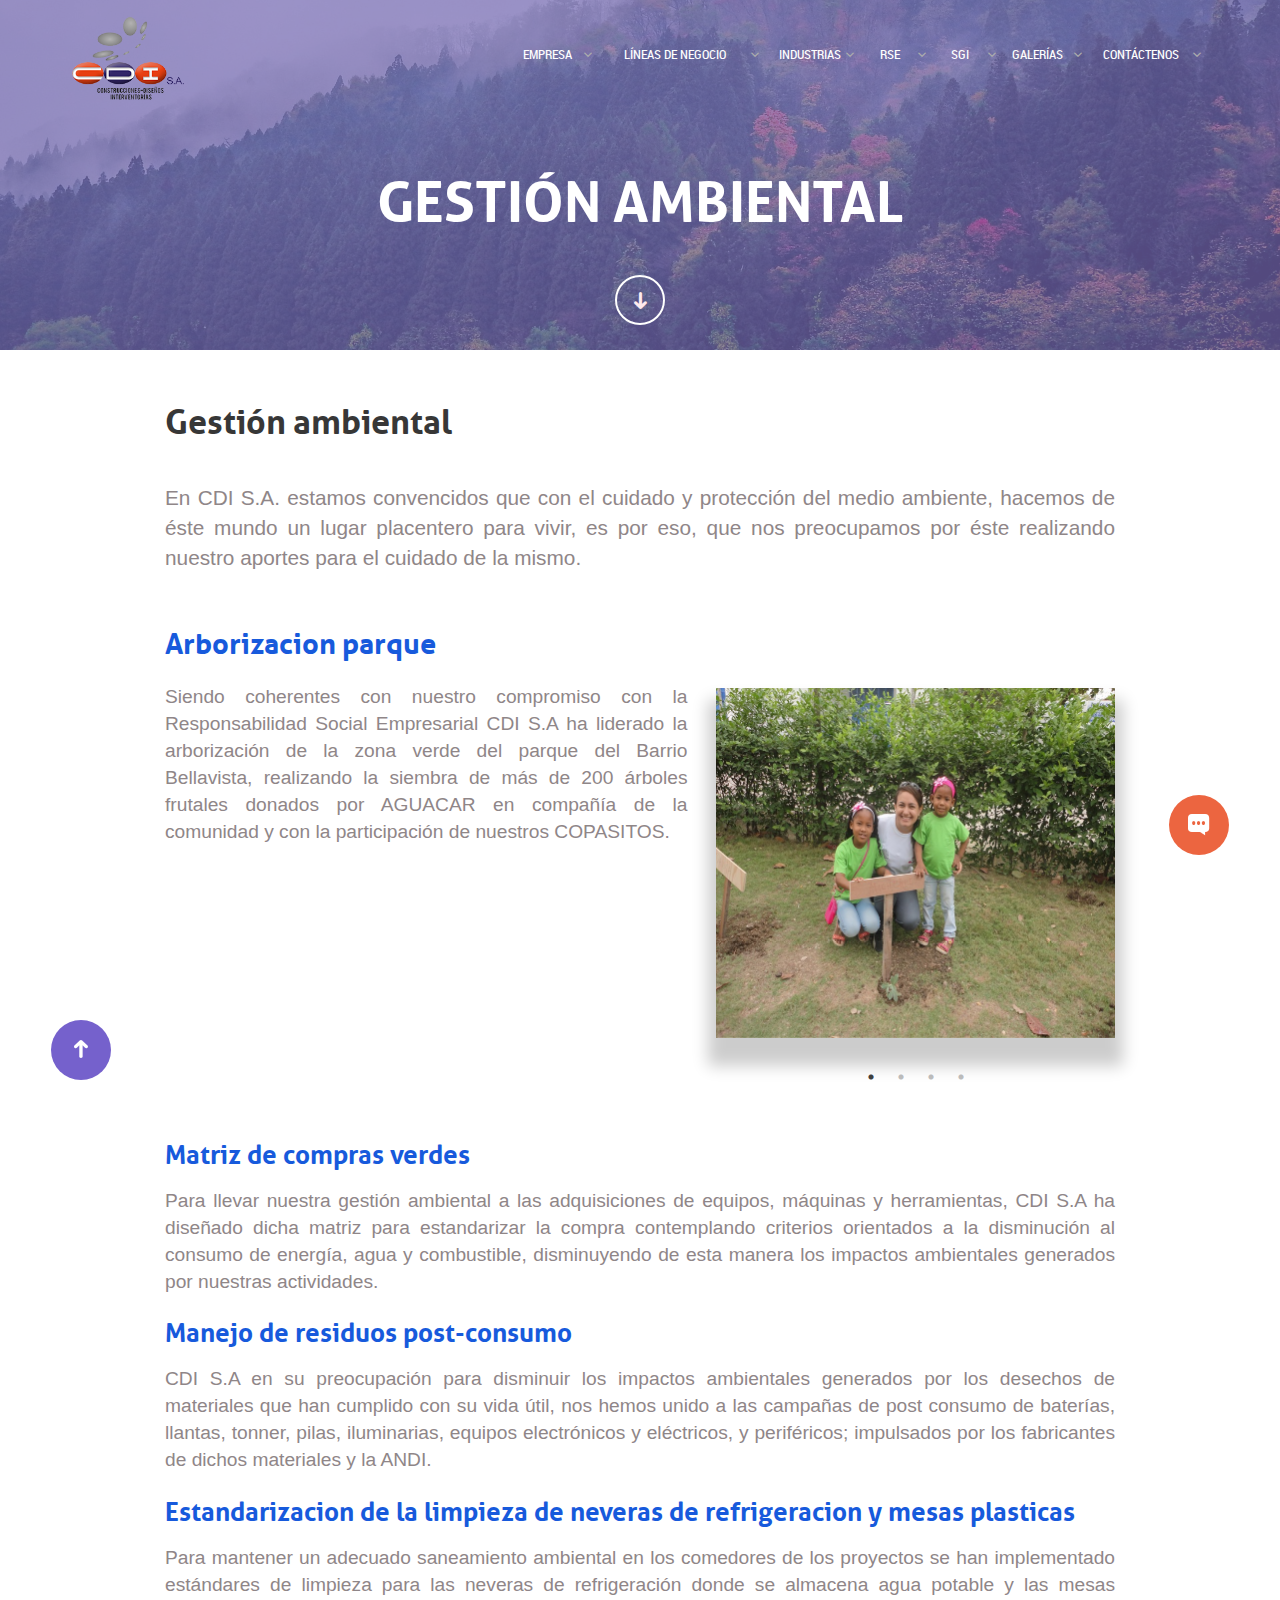
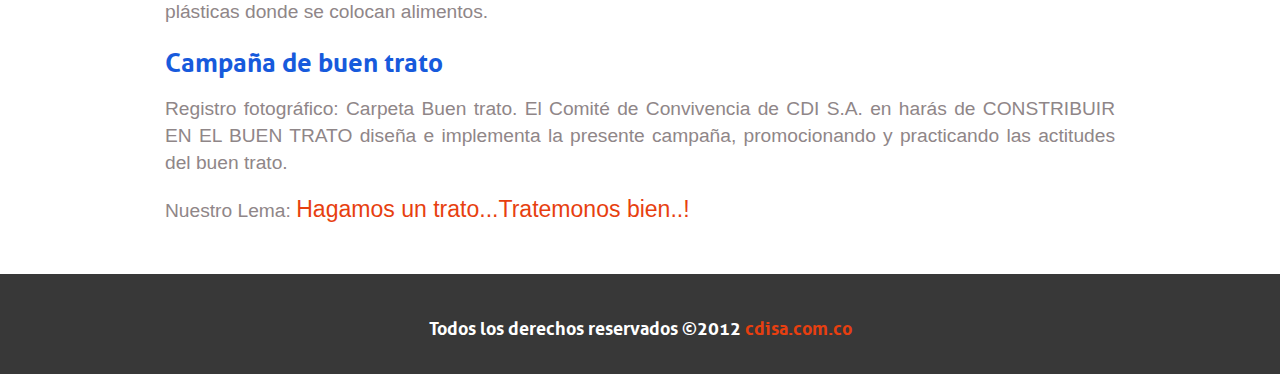
<file: gestion-ambiental.html>
<!DOCTYPE html>
<html lang="en">
<head>
	<meta charset="UTF-8">
	<link rel="shortcut icon" type="image/x-icon" href="images/logos/logo.ico">
  <link rel="apple-touch-icon-precomposed" href="images/logos/logo@2x.png" />
  <meta name="description" content="Mantenimiento e interventoria de proyectos en las áreas mecánica, eléctrica, instrumentación y control, civil, aislamientos térmicos, refractarios y fireproofing">
  <meta name="author" content="CDI S.A.">
  <meta name="keywords" content="ingenieria mecanica, ingenieria electrica, instrumentacion y control, aislamientos termicos, fireproofing"/>
	<meta name="viewport" content="width=device-width, user-scalable=no, initial-scale=1.0, maximum-scale=1.0, minimum-scale=1.0">
	<title>CDI S.A.</title>
	<link rel="stylesheet" href="css/ionicons.min.css">
	<link rel="stylesheet" href="css/animate.min.css">
	<link rel="stylesheet" href="slick/slick/slick.css">
	<link rel="stylesheet" href="slick/slick/slick-theme.css">
	<link rel="stylesheet" href="https://maxcdn.bootstrapcdn.com/font-awesome/4.6.3/css/font-awesome.min.css">
	<link href="https://fonts.googleapis.com/css?family=Oswald:300,400,700" rel="stylesheet">
	<link rel="stylesheet" href="css/cta.min.css">
	<link rel="stylesheet" href="css/main.min.css">
</head>
<body>
	
	<div class="container" id="top">
		<div class="header-main header-main--sec">
		 	<div class="ambie">
		 		<div class="header-layout--color layout-color--indigo"></div>
		 		<div class="leyend-layout title-layout">
					<h1 class="animated fadeIn">GESTIÓN AMBIENTAL</h1>
				</div>
		 	</div>
		</div>
		
		<div class="header-buttons">
			<div class="header-button--scroll">
				<a href="#firstContent" id="arrow"><i class="ion-arrow-down-c"></i></a>
			</div>
			<div class="header-button--contact">
				<button id="contact">Contactar</button>
			</div>
		</div>

		<div class="container-menu">
			<div class="container-header">
					<header class="header">
						<div class="header-content">
							<div>
								<a id="logo" href="index.html">
									<img src="images/logos/logo-cdisa-text.png" alt="Logo CDI S.A.">
								</a>
							</div>
						</div>
						<div class="icon-menu_ctx">
							<span id="iconMenu" class="icon-menu">
								<small></small>
								<small></small>
								<small></small>
							</span>	
						</div>
					</header>	
			</div>
		</div>

		<nav class="menu-opt">
		  <!-- Opciones de menu - Nivel principal -->
			<ul>
				<li>
					<a href="" id="empresa" class="n1">Empresa
						<i class="ion-chevron-right"></i>
						<i class="ion-chevron-down"></i>
					</a>
				</li>
				<li>
					<a href="" id="lineas" class="n1">Líneas de negocio
						<i class="ion-chevron-right"></i>
						<i class="ion-chevron-down"></i>
					</a>
				</li>
				<li>
					<a href="" id="industrias" class="n1">Industrias
						<i class="ion-chevron-right"></i>
						<i class="ion-chevron-down"></i>
					</a>
				</li>
				<li>
					<a href="" id="RSE" class="n1">RSE
						<i class="ion-chevron-right"></i>
						<i class="ion-chevron-down"></i>
					</a>
				</li>
				<li>
					<a href="" id="SGI" class="n1">SGI
						<i class="ion-chevron-right"></i>
						<i class="ion-chevron-down"></i>
					</a>
				</li>
				<li>
					<a href="" id="galerias" class="n1">Galerías
						<i class="ion-chevron-right"></i>
						<i class="ion-chevron-down"></i>
					</a>
				</li>
				<li>
					<a href="" id="contactenos" class="n1">Contáctenos
						<i class="ion-chevron-right"></i>
						<i class="ion-chevron-down"></i>
					</a>
				</li>
			</ul>
			<!-- Opciones de menu - Nivel 2 -->
			<div class="nv2 empresa-ctn">
				<h3>Empresa</h3>
				<span><i class="ion-chevron-left"></i></span>
				<a href="index.html" class="init">Inicio</a>
				<a href="politica-de-gestion-integrada.html">Politica de gestión integrada</a>
				<a href="">Registro de usuarios</a>
			</div>
			<div class="nv2 lineas-ctn">
				<h3>Lineas de negocio</h3>
				<span><i class="ion-chevron-left"></i></span>
				<a href="" id="ingenieria" class="n2 init">Servicios de ingenieria
					<i class="ion-chevron-right"></i>
					<i class="ion-chevron-down"></i>
				</a>
				<a href="" id="montajes" class="n2">Montajes industriales
					<i class="ion-chevron-right"></i>
					<i class="ion-chevron-down"></i>
				</a>
				<a href="index.html#calIns">Calibración de instrumentación</a>
				<a href="index.html#aisTer">Aislamientos térmicos y refractarios</a>
				<a href="index.html#firPro">Fire proofing</a>
				<a href="index.html#manPla">Mantenimiento de plantas industriales</a>
				<a href="index.html#preCom">Precomisionamiento y comisionamiento</a>
			</div>
			<div class="nv2 industrias-ctn">
				<h3>Industrias</h3>
				<span><i class="ion-chevron-left"></i></span>
				<a href="industries/agroquimico.html" class="init">Agroquímico</a>
				<a href="industries/energetico.html">Energético</a>
				<a href="industries/manufactura.html">Manufactura</a>
				<a href="industries/petroquimico-plastico.html">Petroquímico - plástico</a>
				<a href="industries/refinacion-petroleo-gas.html">Refinación, Petróleo y gas</a>
			</div>
			<div class="nv2 RSE-ctn">
				<h3>RSE</h3>
				<span><i class="ion-chevron-left"></i></span>
				<a href="nuestro-compromiso.html" class="init">Nuestro compromiso</a>
				<a href="valores-corporativos.html">Valores corporativos</a>
			</div>
			<div class="nv2 SGI-ctn">
				<h3>SGI</h3>
				<span><i class="ion-chevron-left"></i></span>
				<a href="certificados-reconocimientos.html" class="init">Certificaciones y reconocimiento</a>
				<a href="" id="sistema" class="n2">Sistema de gestión de calidad
					<i class="ion-chevron-right esp"></i>
					<i class="ion-chevron-down"></i>
				</a>
				<a href="sistema-de-gestion-de-seguridad-y-salud-ocupacional.html">Sistema de gestión de seguridad y salud ocupacional</a>
				<a href="gestion-ambiental.html">Gestión ambiental</a>
				<a href="nuestro-compromiso.html#ngi">Grupos de interes</a>
			</div>
			<div class="nv2 galerias-ctn">
			  <h3>Galerías</h3>
				<span><i class="ion-chevron-left"></i></span>
				<a href="pagina-en-construccion.html" class="init">Aislamiento y refractario</a>
				<a href="pagina-en-construccion.html">Especialidad civil</a>
				<a href="pagina-en-construccion.html">Especialidad electrica</a>
				<a href="pagina-en-construccion.html">Especialidad mecanica</a>
				<a href="pagina-en-construccion.html">Fire proofing</a>
				<a href="pagina-en-construccion.html">Instrumentación industrial</a>
				<a href="pagina-en-construccion.html">Montajes industriales</a>
			</div>
			<div class="nv2 contactenos-ctn">
				<h3>Contactenos</h3>
				<span><i class="ion-chevron-left"></i></span>
				<a href="" class="init itmEsp" id="send-mail">Enviar correo</a>
			</div>
			<!-- Opciones de menu - Nivel 3 -->
			<div class="nv3 ingenieria-ctn">
				<h3><a href="index.html#serIng">Servicios de ingenieria</a></h3>
				<span><i class="ion-chevron-left"></i></span>
				<a href="index.html#ingDis" class="init">Ingeniería y diseño</a>
			</div>
			<div class="nv3 montajes-ctn">
				<h3><a href="index.html#monInd">Monstajes industriales</a></h3>
				<span><i class="ion-chevron-left"></i></span>
				<a href="index.html#autCon" class="init">Automatización y control</a>
				<a href="index.html#espEle">Especialidad eléctrica</a>
				<a href="index.html#espCiv">Especialidad civil</a>
				<a href="index.html#espMec">Especialidad mecánica</a>
				<a href="index.html#espIns">Especialidad instrumentación industrial</a>
			</div>
			<div class="nv3 sistema-ctn">
				<h3>Sistema de gestión de calidad</h3>
				<span><i class="ion-chevron-left"></i></span>
				<a href="" class="init">Pruebas</a>
			</div>
		</nav>
	</div>

	<div class="content-information">
		<div class="content-information--section">
			<h1>Gestión ambiental</h1>
			<p id="firstContent">En <span>CDI S.A.</span> estamos convencidos que con el cuidado y protección del medio ambiente, hacemos de éste mundo un lugar placentero para vivir, es por eso, que nos preocupamos por éste realizando nuestro aportes para el cuidado de la mismo.</p>
		</div>
	</div>

	<div class="environment-content">
		<div class="environment-s01">
			<h2><span>Arborizacion parque</span></h2>
			<div class="environment-description">
				<p>Siendo coherentes con nuestro compromiso con la Responsabilidad Social Empresarial CDI S.A ha liderado la arborización de la zona verde del parque del Barrio Bellavista, realizando la siembra de más de 200 árboles frutales donados por AGUACAR en compañía de la comunidad y con la participación de nuestros COPASITOS.</p>
			</div>
			<div class="environment-slick">
				<img src="images/gestion-ambiental/ga01.jpg" alt="Gestión ambiental CDI S.A.">
				<img src="images/gestion-ambiental/ga02.jpg" alt="Gestión ambiental CDI S.A.">
				<img src="images/gestion-ambiental/ga03.jpg" alt="Gestión ambiental CDI S.A.">
				<img src="images/gestion-ambiental/ga04.jpg" alt="Gestión ambiental CDI S.A.">
			</div>
		</div>

		<div class="environment-s02">
			<h2><span>Matriz de compras verdes</span></h2>
			<div class="environment-description">
				<p>Para llevar nuestra gestión ambiental a las adquisiciones de equipos, máquinas y herramientas, CDI S.A ha diseñado dicha matriz para estandarizar la compra contemplando criterios orientados a la disminución al consumo de energía, agua y combustible, disminuyendo de esta manera los impactos ambientales generados por nuestras actividades.</p>
			</div>
		</div>

		<div class="environment-s03">
			<h2><span>Manejo de residuos post-consumo</span></h2>
			<div class="environment-description">
				<p>CDI S.A en su preocupación para disminuir los impactos ambientales generados por los desechos de materiales que han cumplido con su vida útil, nos hemos unido a las campañas de post consumo de baterías, llantas, tonner, pilas, iluminarias, equipos electrónicos y eléctricos, y periféricos; impulsados por los fabricantes de dichos materiales y la ANDI.</p>
			</div>
		</div>

		<div class="environment-s04">
			<h2><span>Estandarizacion de la limpieza de neveras de refrigeracion y mesas plasticas</span></h2>
			<div class="environment-description">
				<p>Para mantener un adecuado saneamiento ambiental en los comedores de los proyectos se han implementado estándares de limpieza para las neveras de refrigeración donde se almacena agua potable y las mesas plásticas donde se colocan alimentos.</p>
			</div>
		</div>

		<div class="environment-s05">
			<h2><span>Campaña de buen trato</span></h2>
			<div class="environment-description">
				<p>Registro fotográfico: Carpeta Buen trato. El Comité de Convivencia de CDI S.A. en harás de CONSTRIBUIR EN EL BUEN TRATO diseña e implementa la presente campaña, promocionando y practicando las actitudes del buen trato.</p>
				<p>Nuestro Lema: <span>Hagamos un trato...Tratemonos bien..!</span></p>
			</div>
		</div>
	</div>

	<div class="overlay">
		<div class="form-content animated zoomInDown">
			<div class="form">
				<h1>Contacto CDI S.A.</h1>
				<span class="form-close"><i class="ion-close"></i></span>
				<form action="" class="form-contact">
					<input type="text" name="names" id="names" placeholder="Nombre completo" autofocus>
					<input type="text" name="company" id="company" placeholder="Empresa">
					<input type="tel" name="phone" id="phone" placeholder="Número de teléfono">
					<input type="tel" name="mobile" id="mobile" placeholder="Número de celular">
					<input type="text" name="city" id="city" placeholder="Ciudad">
					<input type="email" name="email" id="email" placeholder="Correo eléctronico">
					<select name="subject" id="subject">
						<option value="Asunto">Asunto</option>
						<option value="Cliente">Cliente</option>
						<option value="Empleos">Empleos</option>
						<option value="Proveedores">Proveedores</option>
						<option value="Sugerencias y reclamos">Sugerencias y reclamos</option>
					</select>
					<select name="find" id="find">
						<option value="Como se entero de CDI S.A.">Como se entero de CDI S.A.</option>
						<option value="google">Búsqueda Google</option>
						<option value="yahoo">Búsqueda Yahoo</option>
						<option value="bing">Búsqueda Bing</option>
						<option value="facebook">facebook</option>
						<option value="recomendación">Recomendación de amigo</option>
						<option value="Soy cliente">Soy cliente actual</option>
					</select>
					<textarea name="description" id="description" cols="30" rows="10"></textarea>
					<button id="submit">Enviar mensaje <i class="ion-paper-airplane"></i></button>
				</form>
			</div>
		</div>
		<p id="msg-error" class="msg-error"></p>
	</div>

	<footer class="footer">
		<h4>Todos los derechos reservados ©2012 <a href="#top">cdisa.com.co</a></h4>
	</footer>

	<div class="button-top">
		<a href="#top">
			<i class="ion-arrow-up-c"></i>
		</a>
	</div>	
	
	<div class="button-chat">
		<a href="#">
			<i class="ion-chatbox-working"></i>
		</a>
	</div>

	<script type="text/javascript" src="js/jquery.min.js"></script>
	<script src="slick/slick/slick.min.js"></script>
	<script type="text/javascript" src="js/app.js"></script>
</body>
</file>
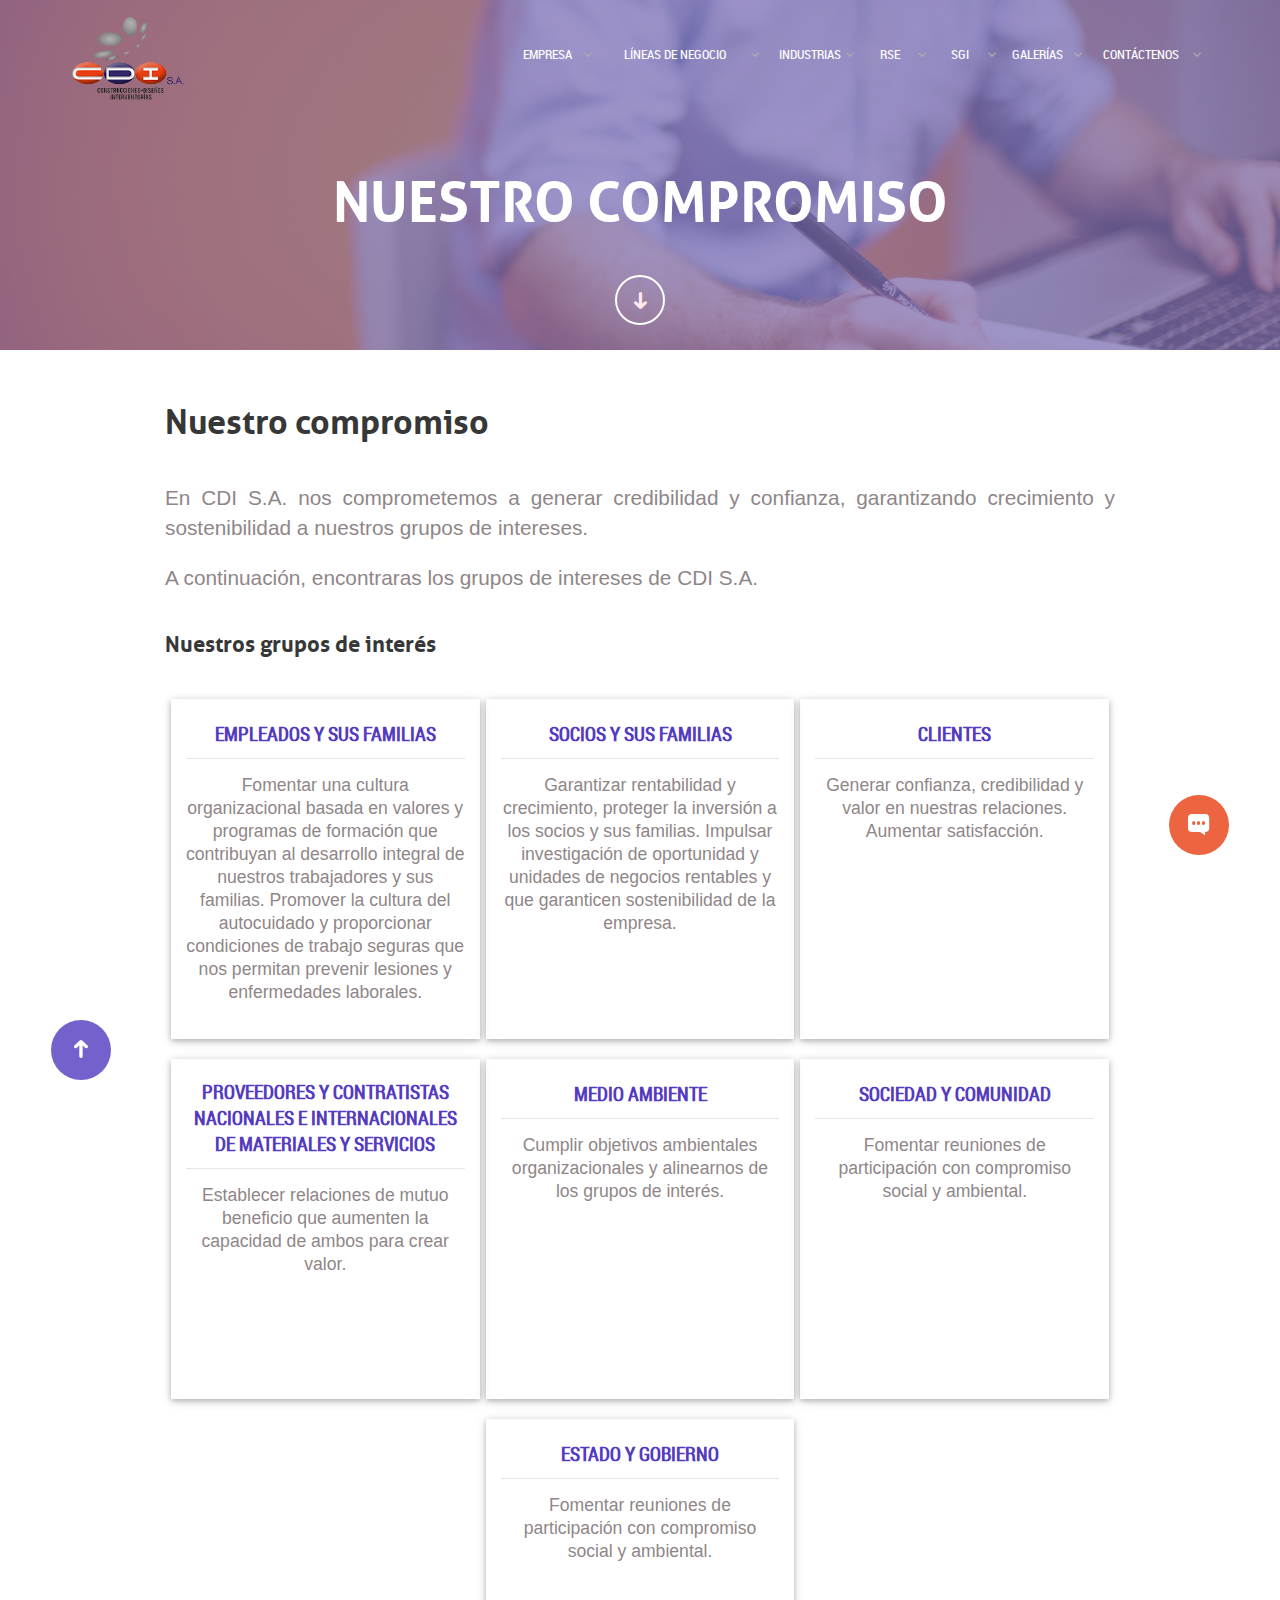
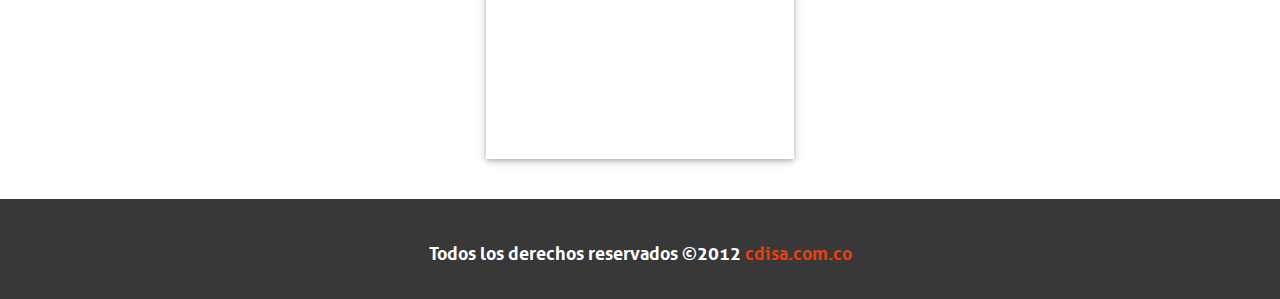
<file: nuestro-compromiso.html>
<!DOCTYPE html>
<html lang="en">
<head>
	<meta charset="UTF-8">
	<link rel="shortcut icon" type="image/x-icon" href="images/logos/logo.ico">
  <link rel="apple-touch-icon-precomposed" href="images/logos/logo@2x.png" />
  <meta name="description" content="Mantenimiento e interventoria de proyectos en las áreas mecánica, eléctrica, instrumentación y control, civil, aislamientos térmicos, refractarios y fireproofing">
  <meta name="author" content="CDI S.A.">
  <meta name="keywords" content="ingenieria mecanica, ingenieria electrica, instrumentacion y control, aislamientos termicos, fireproofing"/>
	<meta name="viewport" content="width=device-width, user-scalable=no, initial-scale=1.0, maximum-scale=1.0, minimum-scale=1.0">
	<title>CDI S.A.</title>
	<link rel="stylesheet" href="css/ionicons.min.css">
	<link rel="stylesheet" href="css/animate.min.css">
	<link rel="stylesheet" href="slick/slick/slick.css">
	<link rel="stylesheet" href="slick/slick/slick-theme.css">
	<link rel="stylesheet" href="https://maxcdn.bootstrapcdn.com/font-awesome/4.6.3/css/font-awesome.min.css">
	<link href="https://fonts.googleapis.com/css?family=Oswald:300,400,700" rel="stylesheet">
	<link rel="stylesheet" href="css/cta.min.css">
	<link rel="stylesheet" href="css/main.min.css">
</head>
<body>

	<div class="container" id="top">
		<div class="header-main header-main--sec">
		 	<div class="nue-com">
		 		<div class="header-layout--color layout-color--indigo"></div>
		 		<div class="leyend-layout title-layout">
					<h1 class="animated fadeIn">NUESTRO COMPROMISO</h1>
				</div>
		 	</div>
		</div>
		
		<div class="header-buttons">
			<div class="header-button--scroll">
				<a href="#firstContent" id="arrow"><i class="ion-arrow-down-c"></i></a>
			</div>
			<div class="header-button--contact">
				<button id="contact">Contactar</button>
			</div>
		</div>

		<div class="container-menu">
			<div class="container-header">
					<header class="header">
						<div class="header-content">
							<div>
								<a id="logo" href="index.html">
									<img src="images/logos/logo-cdisa-text.png" alt="Logo CDI S.A.">
								</a>
							</div>
						</div>
						<div class="icon-menu_ctx">
							<span id="iconMenu" class="icon-menu">
								<small></small>
								<small></small>
								<small></small>
							</span>	
						</div>
					</header>	
			</div>
		</div>

		<nav class="menu-opt">
		  <!-- Opciones de menu - Nivel principal -->
			<ul>
				<li>
					<a href="" id="empresa" class="n1">Empresa
						<i class="ion-chevron-right"></i>
						<i class="ion-chevron-down"></i>
					</a>
				</li>
				<li>
					<a href="" id="lineas" class="n1">Líneas de negocio
						<i class="ion-chevron-right"></i>
						<i class="ion-chevron-down"></i>
					</a>
				</li>
				<li>
					<a href="" id="industrias" class="n1">Industrias
						<i class="ion-chevron-right"></i>
						<i class="ion-chevron-down"></i>
					</a>
				</li>
				<li>
					<a href="" id="RSE" class="n1">RSE
						<i class="ion-chevron-right"></i>
						<i class="ion-chevron-down"></i>
					</a>
				</li>
				<li>
					<a href="" id="SGI" class="n1">SGI
						<i class="ion-chevron-right"></i>
						<i class="ion-chevron-down"></i>
					</a>
				</li>
				<li>
					<a href="" id="galerias" class="n1">Galerías
						<i class="ion-chevron-right"></i>
						<i class="ion-chevron-down"></i>
					</a>
				</li>
				<li>
					<a href="" id="contactenos" class="n1">Contáctenos
						<i class="ion-chevron-right"></i>
						<i class="ion-chevron-down"></i>
					</a>
				</li>
			</ul>
			<!-- Opciones de menu - Nivel 2 -->
			<div class="nv2 empresa-ctn">
				<h3>Empresa</h3>
				<span><i class="ion-chevron-left"></i></span>
				<a href="index.html" class="init">Inicio</a>
				<a href="politica-de-gestion-integrada.html">Politica de gestión integrada</a>
				<a href="">Registro de usuarios</a>
			</div>
			<div class="nv2 lineas-ctn">
				<h3>Lineas de negocio</h3>
				<span><i class="ion-chevron-left"></i></span>
				<a href="" id="ingenieria" class="n2 init">Servicios de ingenieria
					<i class="ion-chevron-right"></i>
					<i class="ion-chevron-down"></i>
				</a>
				<a href="" id="montajes" class="n2">Montajes industriales
					<i class="ion-chevron-right"></i>
					<i class="ion-chevron-down"></i>
				</a>
				<a href="index.html#calIns">Calibración de instrumentación</a>
				<a href="index.html#aisTer">Aislamientos térmicos y refractarios</a>
				<a href="index.html#firPro">Fire proofing</a>
				<a href="index.html#manPla">Mantenimiento de plantas industriales</a>
				<a href="index.html#preCom">Precomisionamiento y comisionamiento</a>
			</div>
			<div class="nv2 industrias-ctn">
				<h3>Industrias</h3>
				<span><i class="ion-chevron-left"></i></span>
				<a href="industries/agroquimico.html" class="init">Agroquímico</a>
				<a href="industries/energetico.html">Energético</a>
				<a href="industries/manufactura.html">Manufactura</a>
				<a href="industries/petroquimico-plastico.html">Petroquímico - plástico</a>
				<a href="industries/refinacion-petroleo-gas.html">Refinación, Petróleo y gas</a>
			</div>
			<div class="nv2 RSE-ctn">
				<h3>RSE</h3>
				<span><i class="ion-chevron-left"></i></span>
				<a href="nuestro-compromiso.html" class="init">Nuestro compromiso</a>
				<a href="valores-corporativos.html">Valores corporativos</a>
			</div>
			<div class="nv2 SGI-ctn">
				<h3>SGI</h3>
				<span><i class="ion-chevron-left"></i></span>
				<a href="certificados-reconocimientos.html" class="init">Certificaciones y reconocimiento</a>
				<a href="" id="sistema" class="n2">Sistema de gestión de calidad
					<i class="ion-chevron-right esp"></i>
					<i class="ion-chevron-down"></i>
				</a>
				<a href="sistema-de-gestion-de-seguridad-y-salud-ocupacional.html">Sistema de gestión de seguridad y salud ocupacional</a>
				<a href="gestion-ambiental.html">Gestión ambiental</a>
				<a href="#ngi">Grupos de interes</a>
			</div>
			<div class="nv2 galerias-ctn">
			  <h3>Galerías</h3>
				<span><i class="ion-chevron-left"></i></span>
				<a href="pagina-en-construccion.html" class="init">Aislamiento y refractario</a>
				<a href="pagina-en-construccion.html">Especialidad civil</a>
				<a href="pagina-en-construccion.html">Especialidad electrica</a>
				<a href="pagina-en-construccion.html">Especialidad mecanica</a>
				<a href="pagina-en-construccion.html">Fire proofing</a>
				<a href="pagina-en-construccion.html">Instrumentación industrial</a>
				<a href="pagina-en-construccion.html">Montajes industriales</a>
			</div>
			<div class="nv2 contactenos-ctn">
				<h3>Contactenos</h3>
				<span><i class="ion-chevron-left"></i></span>
				<a href="" class="init itmEsp" id="send-mail">Enviar correo</a>
			</div>
			<!-- Opciones de menu - Nivel 3 -->
			<div class="nv3 ingenieria-ctn">
				<h3><a href="index.html#serIng">Servicios de ingenieria</a></h3>
				<span><i class="ion-chevron-left"></i></span>
				<a href="index.html#ingDis" class="init">Ingeniería y diseño</a>
			</div>
			<div class="nv3 montajes-ctn">
				<h3><a href="index.html#monInd">Monstajes industriales</a></h3>
				<span><i class="ion-chevron-left"></i></span>
				<a href="index.html#autCon" class="init">Automatización y control</a>
				<a href="index.html#espEle">Especialidad eléctrica</a>
				<a href="index.html#espCiv">Especialidad civil</a>
				<a href="index.html#espMec">Especialidad mecánica</a>
				<a href="index.html#espIns">Especialidad instrumentación industrial</a>
			</div>
			<div class="nv3 sistema-ctn">
				<h3>Sistema de gestión de calidad</h3>
				<span><i class="ion-chevron-left"></i></span>
				<a href="" class="init">Pruebas</a>
			</div>
		</nav>
	</div>

	<div class="content-information">
		<div class="content-information--section">
			<h1>Nuestro compromiso</h1>
			<p id="firstContent">En CDI S.A. nos comprometemos a generar credibilidad y confianza, garantizando crecimiento y sostenibilidad a nuestros grupos de intereses.</p>
			<p>A continuación, encontraras los grupos de intereses de CDI S.A.</p>
		</div>
	</div>	
	
	<div class="content-group">
		<h2 id="ngi">Nuestros grupos de interés</h2>
		<div class="group">
			<div class="group-title">
				<h3>Empleados y sus familias</h3>
			</div>
			<div class="group-description">
				<p>Fomentar una cultura organizacional basada en valores y programas de formación que contribuyan al desarrollo integral de nuestros trabajadores y sus familias. Promover la cultura del autocuidado y proporcionar condiciones de trabajo seguras que nos permitan prevenir lesiones y enfermedades laborales.</p>
			</div>
		</div>
		<div class="group">
			<div class="group-title">
				<h3>Socios y sus familias</h3>
			</div>
			<div class="group-description">
				<p>Garantizar rentabilidad y crecimiento, proteger la inversión a los socios y sus familias. Impulsar investigación de oportunidad y unidades de negocios rentables y que garanticen sostenibilidad de la empresa.</p>
			</div>
		</div>
		<div class="group">
			<div class="group-title">
				<h3>Clientes</h3>
			</div>
			<div class="group-description">
				<p>Generar confianza, credibilidad y valor en nuestras relaciones. Aumentar satisfacción.</p>
			</div>
		</div>
		<div class="group">
			<div class="group-title group-title--esp">
				<h3>Proveedores y contratistas nacionales e internacionales de materiales y servicios</h3>
			</div>
			<div class="group-description">
				<p>Establecer relaciones de mutuo beneficio que aumenten la capacidad de ambos para crear valor.</p>
			</div>
		</div>
		<div class="group">
			<div class="group-title">
				<h3>Medio ambiente</h3>
			</div>
			<div class="group-description">
				<p>Cumplir objetivos ambientales organizacionales y alinearnos de los grupos de interés.</p>
			</div>
		</div>
		<div class="group">
			<div class="group-title">
				<h3>Sociedad y comunidad</h3>
			</div>
			<div class="group-description">
				<p>Fomentar reuniones de participación con compromiso social y ambiental.</p>
			</div>
		</div>
		<div class="group">
			<div class="group-title">
				<h3>Estado y gobierno</h3>
			</div>
			<div class="group-description">
				<p>Fomentar reuniones de participación con compromiso social y ambiental.</p>
			</div>
		</div>
	</div>

	<div class="overlay">
		<div class="form-content animated zoomInDown">
			<div class="form">
				<h1>Contacto CDI S.A.</h1>
				<span class="form-close"><i class="ion-close"></i></span>
				<form action="" class="form-contact">
					<input type="text" name="names" id="names" placeholder="Nombre completo" autofocus>
					<input type="text" name="company" id="company" placeholder="Empresa">
					<input type="tel" name="phone" id="phone" placeholder="Número de teléfono">
					<input type="tel" name="mobile" id="mobile" placeholder="Número de celular">
					<input type="text" name="city" id="city" placeholder="Ciudad">
					<input type="email" name="email" id="email" placeholder="Correo eléctronico">
					<select name="subject" id="subject">
						<option value="Asunto">Asunto</option>
						<option value="Cliente">Cliente</option>
						<option value="Empleos">Empleos</option>
						<option value="Proveedores">Proveedores</option>
						<option value="Sugerencias y reclamos">Sugerencias y reclamos</option>
					</select>
					<select name="find" id="find">
						<option value="Como se entero de CDI S.A.">Como se entero de CDI S.A.</option>
						<option value="google">Búsqueda Google</option>
						<option value="yahoo">Búsqueda Yahoo</option>
						<option value="bing">Búsqueda Bing</option>
						<option value="facebook">facebook</option>
						<option value="recomendación">Recomendación de amigo</option>
						<option value="Soy cliente">Soy cliente actual</option>
					</select>
					<textarea name="description" id="description" cols="30" rows="10"></textarea>
					<button id="submit">Enviar mensaje <i class="ion-paper-airplane"></i></button>
				</form>
			</div>
		</div>
		<p id="msg-error" class="msg-error"></p>
	</div>

	<footer class="footer">
		<h4>Todos los derechos reservados ©2012 <a href="#top">cdisa.com.co</a></h4>
	</footer>

	<div class="button-top">
		<a href="#top">
			<i class="ion-arrow-up-c"></i>
		</a>
	</div>	
	
	<div class="button-chat">
		<a href="#">
			<i class="ion-chatbox-working"></i>
		</a>
	</div>

	<script type="text/javascript" src="js/jquery.min.js"></script>
	<script src="slick/slick/slick.min.js"></script>
	<script type="text/javascript" src="js/app.js"></script>
</body>
</file>
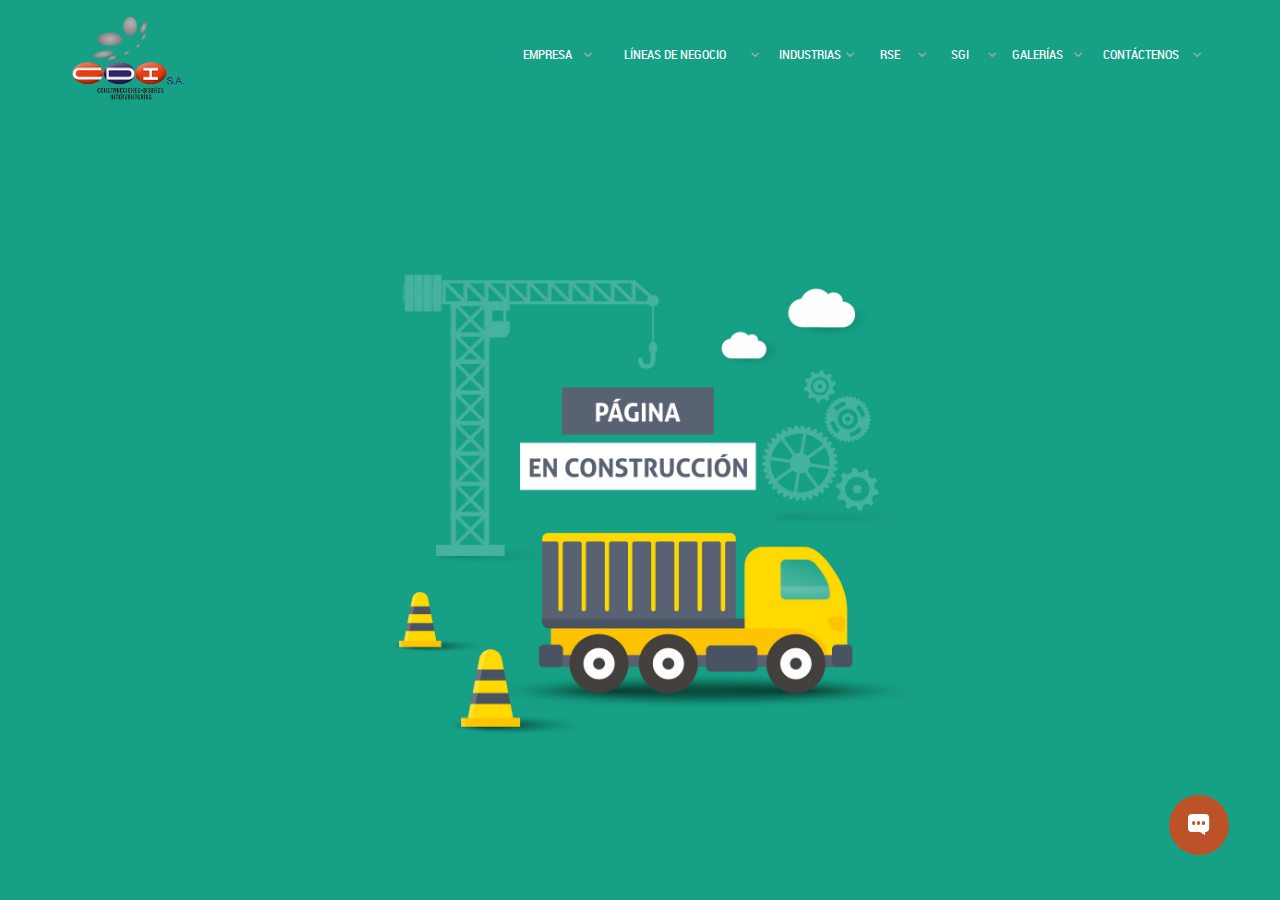
<file: pagina-en-construccion.html>
<!DOCTYPE html>
<html lang="en">
<head>
	<meta charset="UTF-8">
	<link rel="shortcut icon" type="image/x-icon" href="images/logos/logo.ico">
  <link rel="apple-touch-icon-precomposed" href="images/logos/logo@2x.png" />
  <meta name="description" content="Mantenimiento e interventoria de proyectos en las áreas mecánica, eléctrica, instrumentación y control, civil, aislamientos térmicos, refractarios y fireproofing">
  <meta name="author" content="CDI S.A.">
  <meta name="keywords" content="ingenieria mecanica, ingenieria electrica, instrumentacion y control, aislamientos termicos, fireproofing"/>
	<meta name="viewport" content="width=device-width, user-scalable=no, initial-scale=1.0, maximum-scale=1.0, minimum-scale=1.0">
	<title>CDI S.A.</title>
	<link rel="stylesheet" href="css/ionicons.min.css">
	<link rel="stylesheet" href="css/animate.min.css">
	<link rel="stylesheet" href="slick/slick/slick.css">
	<link rel="stylesheet" href="slick/slick/slick-theme.css">
	<link rel="stylesheet" href="https://maxcdn.bootstrapcdn.com/font-awesome/4.6.3/css/font-awesome.min.css">
	<link href="https://fonts.googleapis.com/css?family=Oswald:300,400,700" rel="stylesheet">
	<link rel="stylesheet" href="css/cta.min.css">
	<link rel="stylesheet" href="css/main.min.css">
	<style>
		body{
			background-color: #16a086;
		}
	</style>
</head>
<body>

	<div class="container" id="top">
			<div class="header-main header-main--sec">
			 	<div class="bgc-espe">
			 	</div>
			</div>
			<div class="container-menu">
				<div class="container-header">
						<header class="header">
							<div class="header-content">
								<div>
									<a id="logo" href="index.html">
										<img src="images/logos/logo-cdisa-text.png" alt="Logo CDI S.A.">
									</a>
								</div>
							</div>
							<div class="icon-menu_ctx">
								<span id="iconMenu" class="icon-menu">
									<small></small>
									<small></small>
									<small></small>
								</span>	
							</div>
						</header>	
				</div>
			</div>

			<nav class="menu-opt">
			  <!-- Opciones de menu - Nivel principal -->
				<ul>
					<li>
						<a href="" id="empresa" class="n1">Empresa
							<i class="ion-chevron-right"></i>
							<i class="ion-chevron-down"></i>
						</a>
					</li>
					<li>
						<a href="" id="lineas" class="n1">Líneas de negocio
							<i class="ion-chevron-right"></i>
							<i class="ion-chevron-down"></i>
						</a>
					</li>
					<li>
						<a href="" id="industrias" class="n1">Industrias
							<i class="ion-chevron-right"></i>
							<i class="ion-chevron-down"></i>
						</a>
					</li>
					<li>
						<a href="" id="RSE" class="n1">RSE
							<i class="ion-chevron-right"></i>
							<i class="ion-chevron-down"></i>
						</a>
					</li>
					<li>
						<a href="" id="SGI" class="n1">SGI
							<i class="ion-chevron-right"></i>
							<i class="ion-chevron-down"></i>
						</a>
					</li>
					<li>
						<a href="" id="galerias" class="n1">Galerías
							<i class="ion-chevron-right"></i>
							<i class="ion-chevron-down"></i>
						</a>
					</li>
					<li>
						<a href="" id="contactenos" class="n1">Contáctenos
							<i class="ion-chevron-right"></i>
							<i class="ion-chevron-down"></i>
						</a>
					</li>
				</ul>
				<!-- Opciones de menu - Nivel 2 -->
				<div class="nv2 empresa-ctn">
					<h3>Empresa</h3>
					<span><i class="ion-chevron-left"></i></span>
					<a href="index.html" class="init">Inicio</a>
					<a href="politica-de-gestion-integrada.html">Politica de gestión integrada</a>
					<a href="">Registro de usuarios</a>
				</div>
				<div class="nv2 lineas-ctn">
					<h3>Lineas de negocio</h3>
					<span><i class="ion-chevron-left"></i></span>
					<a href="" id="ingenieria" class="n2 init">Servicios de ingenieria
						<i class="ion-chevron-right"></i>
						<i class="ion-chevron-down"></i>
					</a>
					<a href="" id="montajes" class="n2">Montajes industriales
						<i class="ion-chevron-right"></i>
						<i class="ion-chevron-down"></i>
					</a>
					<a href="index.html#calIns">Calibración de instrumentación</a>
					<a href="index.html#aisTer">Aislamientos térmicos y refractarios</a>
					<a href="index.html#firPro">Fire proofing</a>
					<a href="index.html#manPla">Mantenimiento de plantas industriales</a>
					<a href="index.html#preCom">Precomisionamiento y comisionamiento</a>
				</div>
				<div class="nv2 industrias-ctn">
					<h3>Industrias</h3>
					<span><i class="ion-chevron-left"></i></span>
					<a href="industries/agroquimico.html" class="init">Agroquímico</a>
					<a href="industries/energetico.html">Energético</a>
					<a href="industries/manufactura.html">Manufactura</a>
					<a href="industries/petroquimico-plastico.html">Petroquímico - plástico</a>
					<a href="industries/refinacion-petroleo-gas.html">Refinación, Petróleo y gas</a>
				</div>
				<div class="nv2 RSE-ctn">
					<h3>RSE</h3>
					<span><i class="ion-chevron-left"></i></span>
					<a href="nuestro-compromiso.html" class="init">Nuestro compromiso</a>
					<a href="valores-corporativos.html">Valores corporativos</a>
				</div>
				<div class="nv2 SGI-ctn">
					<h3>SGI</h3>
					<span><i class="ion-chevron-left"></i></span>
					<a href="certificados-reconocimientos.html" class="init">Certificaciones y reconocimiento</a>
					<a href="" id="sistema" class="n2">Sistema de gestión de calidad
						<i class="ion-chevron-right esp"></i>
						<i class="ion-chevron-down"></i>
					</a>
					<a href="sistema-de-gestion-de-seguridad-y-salud-ocupacional.html">Sistema de gestión de seguridad y salud ocupacional</a>
					<a href="gestion-ambiental.html">Gestión ambiental</a>
					<a href="nuestro-compromiso.html#ngi">Grupos de interes</a>
				</div>
				<div class="nv2 galerias-ctn">
				  <h3>Galerías</h3>
					<span><i class="ion-chevron-left"></i></span>
					<a href="" class="init">Aislamiento y refractario</a>
					<a href="">Especialidad civil</a>
					<a href="">Especialidad electrica</a>
					<a href="">Especialidad mecanica</a>
					<a href="">Fire proofing</a>
					<a href="">Instrumentación industrial</a>
					<a href="">Montajes industriales</a>
				</div>
				<div class="nv2 contactenos-ctn">
					<h3>Contactenos</h3>
					<span><i class="ion-chevron-left"></i></span>
					<a href="" class="init" id="send-mail">Enviar correo</a>
				</div>
				<!-- Opciones de menu - Nivel 3 -->
				<div class="nv3 ingenieria-ctn">
					<h3><a href="index.html#serIng">Servicios de ingenieria</a></h3>
					<span><i class="ion-chevron-left"></i></span>
					<a href="index.html#ingDis" class="init">Ingeniería y diseño</a>
				</div>
				<div class="nv3 montajes-ctn">
					<h3><a href="index.html#monInd">Monstajes industriales</a></h3>
					<span><i class="ion-chevron-left"></i></span>
					<a href="index.html#autCon" class="init">Automatización y control</a>
					<a href="index.html#espEle">Especialidad eléctrica</a>
					<a href="index.html#espCiv">Especialidad civil</a>
					<a href="index.html#espMec">Especialidad mecánica</a>
					<a href="index.html#espIns">Especialidad instrumentación industrial</a>
				</div>
				<div class="nv3 sistema-ctn">
					<h3>Sistema de gestión de calidad</h3>
					<span><i class="ion-chevron-left"></i></span>
					<a href="" class="init">Pruebas</a>
				</div>
			</nav>
	</div>

	<div class="page-contruction"></div>

	<div class="overlay">
		<div class="form-content animated zoomInDown">
			<div class="form">
				<h1>Contacto CDI S.A.</h1>
				<span class="form-close"><i class="ion-close"></i></span>
				<form action="" class="form-contact">
					<input type="text" name="names" id="names" placeholder="Nombre completo" autofocus>
					<input type="text" name="company" id="company" placeholder="Empresa">
					<input type="tel" name="phone" id="phone" placeholder="Número de teléfono">
					<input type="tel" name="mobile" id="mobile" placeholder="Número de celular">
					<input type="text" name="city" id="city" placeholder="Ciudad">
					<input type="email" name="email" id="email" placeholder="Correo eléctronico">
					<select name="subject" id="subject">
						<option value="Asunto">Asunto</option>
						<option value="Cliente">Cliente</option>
						<option value="Empleos">Empleos</option>
						<option value="Proveedores">Proveedores</option>
						<option value="Sugerencias y reclamos">Sugerencias y reclamos</option>
					</select>
					<select name="find" id="find">
						<option value="Como se entero de CDI S.A.">Como se entero de CDI S.A.</option>
						<option value="google">Búsqueda Google</option>
						<option value="yahoo">Búsqueda Yahoo</option>
						<option value="bing">Búsqueda Bing</option>
						<option value="facebook">facebook</option>
						<option value="recomendación">Recomendación de amigo</option>
						<option value="Soy cliente">Soy cliente actual</option>
					</select>
					<textarea name="description" id="description" cols="30" rows="10"></textarea>
					<button id="submit">Enviar mensaje <i class="ion-paper-airplane"></i></button>
				</form>
			</div>
		</div>
		<p id="msg-error" class="msg-error"></p>
	</div>	
	
	<div class="button-chat">
		<a href="#">
			<i class="ion-chatbox-working"></i>
		</a>
	</div>

	<script type="text/javascript" src="js/jquery.min.js"></script>
	<script src="slick/slick/slick.min.js"></script>
	<script type="text/javascript" src="js/app.js"></script>	
</body>
</file>
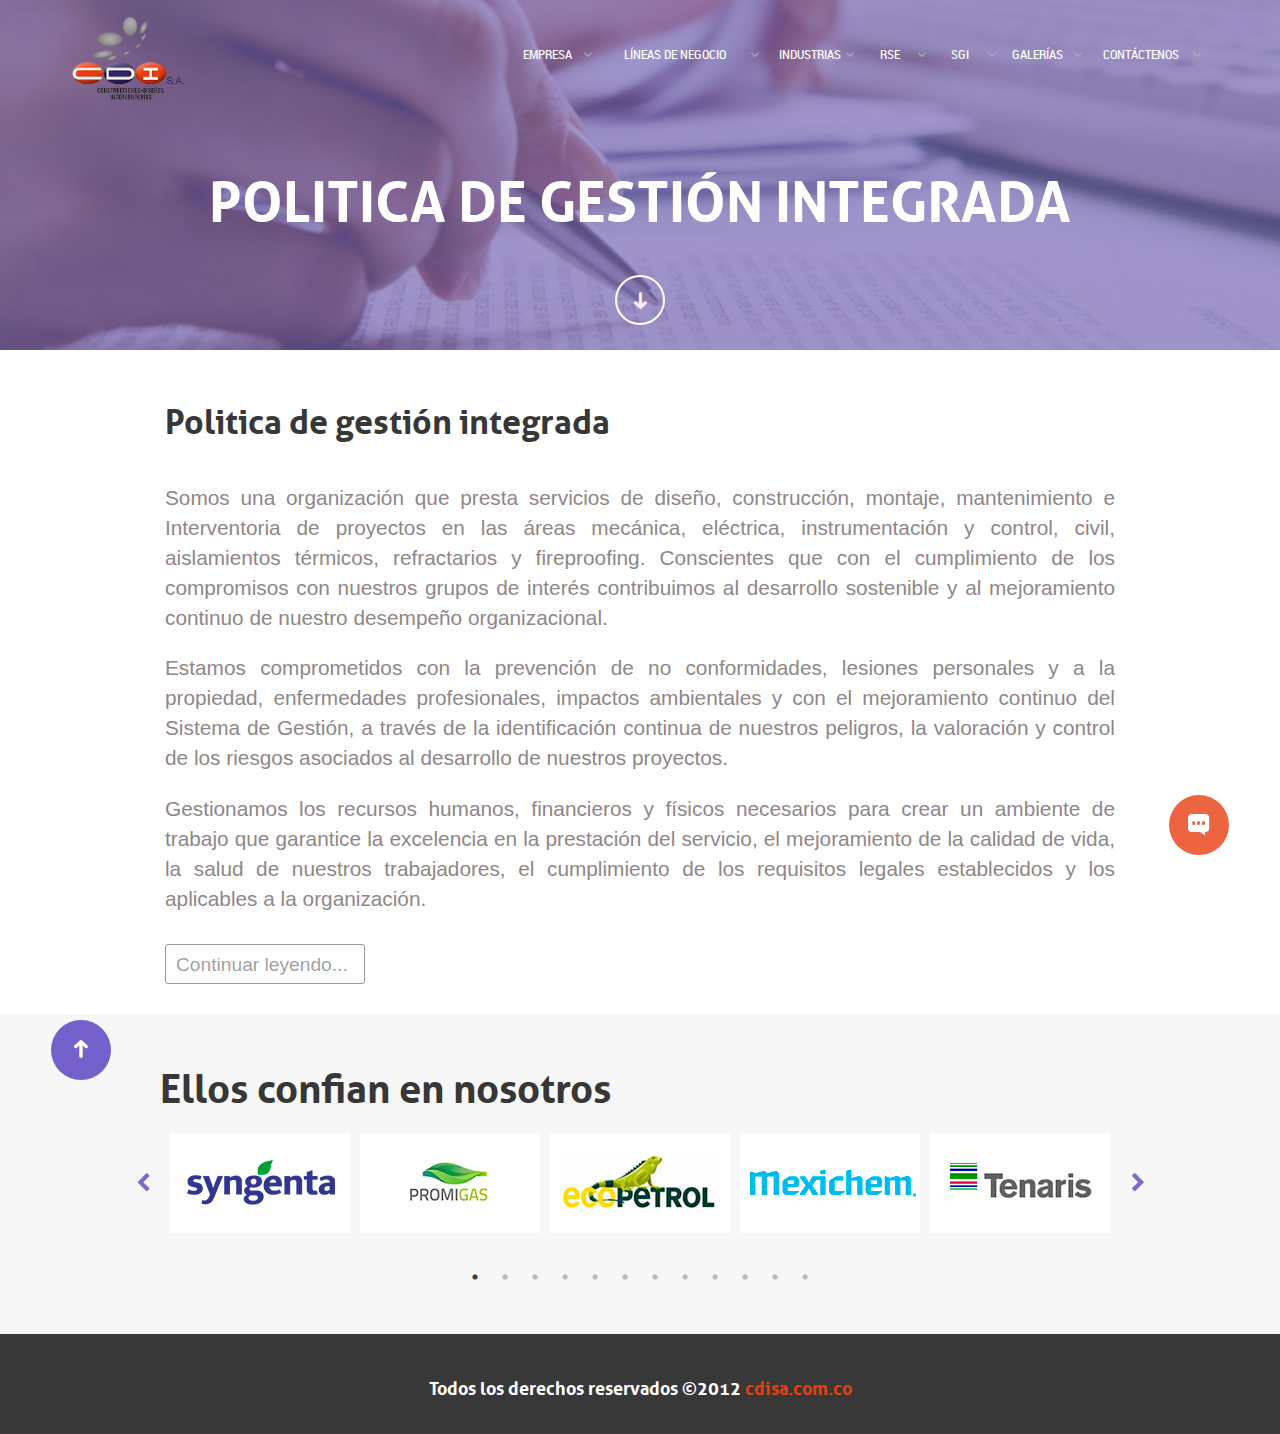
<file: politica-de-gestion-integrada.html>
<!DOCTYPE html>
<html lang="en">
<head>
	<meta charset="UTF-8">
	<link rel="shortcut icon" type="image/x-icon" href="images/logos/logo.ico">
  <link rel="apple-touch-icon-precomposed" href="images/logos/logo@2x.png" />
  <meta name="description" content="Mantenimiento e interventoria de proyectos en las áreas mecánica, eléctrica, instrumentación y control, civil, aislamientos térmicos, refractarios y fireproofing">
  <meta name="author" content="CDI S.A.">
  <meta name="keywords" content="ingenieria mecanica, ingenieria electrica, instrumentacion y control, aislamientos termicos, fireproofing"/>
	<meta name="viewport" content="width=device-width, user-scalable=no, initial-scale=1.0, maximum-scale=1.0, minimum-scale=1.0">
	<title>CDI S.A.</title>
	<link rel="stylesheet" href="css/ionicons.min.css">
	<link rel="stylesheet" href="css/animate.min.css">
	<link rel="stylesheet" href="slick/slick/slick.css">
	<link rel="stylesheet" href="slick/slick/slick-theme.css">
	<link rel="stylesheet" href="https://maxcdn.bootstrapcdn.com/font-awesome/4.6.3/css/font-awesome.min.css">
	<link href="https://fonts.googleapis.com/css?family=Oswald:300,400,700" rel="stylesheet">
	<link rel="stylesheet" href="css/cta.min.css">
	<link rel="stylesheet" href="css/main.min.css">
</head>
<body>

	<div class="container" id="top">
		<div class="header-main header-main--sec">
		 	<div class="pol-ges">
		 		<div class="header-layout--color layout-color--indigo"></div>
		 		<div class="leyend-layout title-layout">
					<h1 class="animated fadeIn">POLITICA DE GESTIÓN INTEGRADA</h1>
				</div>
		 	</div>
		</div>
		
		<div class="header-buttons">
			<div class="header-button--scroll">
				<a href="#introduction" id="arrow"><i class="ion-arrow-down-c"></i></a>
			</div>
			<div class="header-button--contact">
				<button id="contact">Contactar</button>
			</div>
		</div>

		<div class="container-menu">
			<div class="container-header">
					<header class="header">
						<div class="header-content">
							<div>
								<a id="logo" href="index.html">
									<img src="images/logos/logo-cdisa-text.png" alt="Logo CDI S.A.">
								</a>
							</div>
						</div>
						<div class="icon-menu_ctx">
							<span id="iconMenu" class="icon-menu">
								<small></small>
								<small></small>
								<small></small>
							</span>	
						</div>
					</header>	
			</div>
		</div>

		<nav class="menu-opt">
		  <!-- Opciones de menu - Nivel principal -->
			<ul>
				<li>
					<a href="" id="empresa" class="n1">Empresa
						<i class="ion-chevron-right"></i>
						<i class="ion-chevron-down"></i>
					</a>
				</li>
				<li>
					<a href="" id="lineas" class="n1">Líneas de negocio
						<i class="ion-chevron-right"></i>
						<i class="ion-chevron-down"></i>
					</a>
				</li>
				<li>
					<a href="" id="industrias" class="n1">Industrias
						<i class="ion-chevron-right"></i>
						<i class="ion-chevron-down"></i>
					</a>
				</li>
				<li>
					<a href="" id="RSE" class="n1">RSE
						<i class="ion-chevron-right"></i>
						<i class="ion-chevron-down"></i>
					</a>
				</li>
				<li>
					<a href="" id="SGI" class="n1">SGI
						<i class="ion-chevron-right"></i>
						<i class="ion-chevron-down"></i>
					</a>
				</li>
				<li>
					<a href="" id="galerias" class="n1">Galerías
						<i class="ion-chevron-right"></i>
						<i class="ion-chevron-down"></i>
					</a>
				</li>
				<li>
					<a href="" id="contactenos" class="n1">Contáctenos
						<i class="ion-chevron-right"></i>
						<i class="ion-chevron-down"></i>
					</a>
				</li>
			</ul>
			<!-- Opciones de menu - Nivel 2 -->
			<div class="nv2 empresa-ctn">
				<h3>Empresa</h3>
				<span><i class="ion-chevron-left"></i></span>
				<a href="index.html" class="init">Inicio</a>
				<a href="politica-de-gestion-integrada.html">Politica de gestión integrada</a>
				<a href="">Registro de usuarios</a>
			</div>
			<div class="nv2 lineas-ctn">
				<h3>Lineas de negocio</h3>
				<span><i class="ion-chevron-left"></i></span>
				<a href="" id="ingenieria" class="n2 init">Servicios de ingenieria
					<i class="ion-chevron-right"></i>
					<i class="ion-chevron-down"></i>
				</a>
				<a href="" id="montajes" class="n2">Montajes industriales
					<i class="ion-chevron-right"></i>
					<i class="ion-chevron-down"></i>
				</a>
				<a href="index.html#calIns">Calibración de instrumentación</a>
				<a href="index.html#aisTer">Aislamientos térmicos y refractarios</a>
				<a href="index.html#firPro">Fire proofing</a>
				<a href="index.html#manPla">Mantenimiento de plantas industriales</a>
				<a href="index.html#preCom">Precomisionamiento y comisionamiento</a>
			</div>
			<div class="nv2 industrias-ctn">
				<h3>Industrias</h3>
				<span><i class="ion-chevron-left"></i></span>
				<a href="industries/agroquimico.html" class="init">Agroquímico</a>
				<a href="industries/energetico.html">Energético</a>
				<a href="industries/manufactura.html">Manufactura</a>
				<a href="industries/petroquimico-plastico.html">Petroquímico - plástico</a>
				<a href="industries/refinacion-petroleo-gas.html">Refinación, Petróleo y gas</a>
			</div>
			<div class="nv2 RSE-ctn">
				<h3>RSE</h3>
				<span><i class="ion-chevron-left"></i></span>
				<a href="nuestro-compromiso.html" class="init">Nuestro compromiso</a>
				<a href="valores-corporativos.html">Valores corporativos</a>
			</div>
			<div class="nv2 SGI-ctn">
				<h3>SGI</h3>
				<span><i class="ion-chevron-left"></i></span>
				<a href="certificados-reconocimientos.html" class="init">Certificaciones y reconocimiento</a>
				<a href="" id="sistema" class="n2">Sistema de gestión de calidad
					<i class="ion-chevron-right esp"></i>
					<i class="ion-chevron-down"></i>
				</a>
				<a href="sistema-de-gestion-de-seguridad-y-salud-ocupacional.html">Sistema de gestión de seguridad y salud ocupacional</a>
				<a href="gestion-ambiental.html">Gestión ambiental</a>
				<a href="nuestro-compromiso.html#ngi">Grupos de interes</a>
			</div>
			<div class="nv2 galerias-ctn">
			  <h3>Galerías</h3>
				<span><i class="ion-chevron-left"></i></span>
				<a href="pagina-en-construccion.html" class="init">Aislamiento y refractario</a>
				<a href="pagina-en-construccion.html">Especialidad civil</a>
				<a href="pagina-en-construccion.html">Especialidad electrica</a>
				<a href="pagina-en-construccion.html">Especialidad mecanica</a>
				<a href="pagina-en-construccion.html">Fire proofing</a>
				<a href="pagina-en-construccion.html">Instrumentación industrial</a>
				<a href="pagina-en-construccion.html">Montajes industriales</a>
			</div>
			<div class="nv2 contactenos-ctn">
				<h3>Contactenos</h3>
				<span><i class="ion-chevron-left"></i></span>
				<a href="" class="init itmEsp" id="send-mail">Enviar correo</a>
			</div>
			<!-- Opciones de menu - Nivel 3 -->
			<div class="nv3 ingenieria-ctn">
				<h3><a href="index.html#serIng">Servicios de ingenieria</a></h3>
				<span><i class="ion-chevron-left"></i></span>
				<a href="index.html#ingDis" class="init">Ingeniería y diseño</a>
			</div>
			<div class="nv3 montajes-ctn">
				<h3><a href="index.html#monInd">Monstajes industriales</a></h3>
				<span><i class="ion-chevron-left"></i></span>
				<a href="index.html#autCon" class="init">Automatización y control</a>
				<a href="index.html#espEle">Especialidad eléctrica</a>
				<a href="index.html#espCiv">Especialidad civil</a>
				<a href="index.html#espMec">Especialidad mecánica</a>
				<a href="index.html#espIns">Especialidad instrumentación industrial</a>
			</div>
			<div class="nv3 sistema-ctn">
				<h3>Sistema de gestión de calidad</h3>
				<span><i class="ion-chevron-left"></i></span>
				<a href="" class="init">Pruebas</a>
			</div>
		</nav>
	</div>

	<div class="content-information">
		<div class="content-information--section">
			<h1>Politica de gestión integrada</h1>
			<p id="firstContent">Somos una organización que presta servicios de diseño, construcción, montaje, mantenimiento e Interventoria de proyectos en las áreas mecánica, eléctrica, instrumentación y control, civil, aislamientos térmicos, refractarios y fireproofing. Conscientes que con el cumplimiento de los compromisos con nuestros grupos de interés contribuimos al desarrollo sostenible y al mejoramiento continuo de nuestro desempeño organizacional.</p>
			<p>Estamos comprometidos con la prevención de no conformidades, lesiones personales y a la propiedad, enfermedades profesionales, impactos ambientales y con el mejoramiento continuo del Sistema de Gestión, a través de la identificación continua de nuestros peligros, la valoración y control de los riesgos asociados al desarrollo de nuestros proyectos.</p>
			<p>Gestionamos los recursos humanos, financieros y físicos necesarios para crear un ambiente de trabajo que garantice la excelencia en la prestación del servicio, el mejoramiento de la calidad de vida, la salud de nuestros trabajadores, el cumplimiento de los requisitos legales establecidos y los aplicables a la organización.</p>
			<div class="more-content">
				<div class="content-information--section">
					<p>Por todo lo anterior, CDI S.A. determina que toda la organización debe trabajar orientada hacia el cumplimiento de los siguientes compromisos:</p>
					<div class="more-list">
						<ul>
							<li>Fomentar una cultura organizacional  basada en valores y programas de formación que       	contribuyan al desarrollo integral de nuestros trabajadores y sus familias</li>
							<li>Promover la cultura del autocuidado y proporcionar condiciones de trabajo seguras que nos permitan prevenir lesiones, daños a la propiedad y enfermedades laborales.</li>
							<li>Mejorar los márgenes de rentabilidad de nuestros proyectos, mediante una gestión eficiente y transparente, fundamentada en principios éticos y de responsabilidad social, que garanticen el crecimiento, sostenibilidad y la mejora continua del desempeño de nuestra organización.</li>
							<li>Lograr la fidelidad y satisfacción de nuestros clientes, mediante la prestación de un servicio que cumpla con sus requisitos y con los más altos estándares técnicos nacionales e internacionales, incorporando para ello avances tecnológicos en nuestros métodos y medios de trabajo.</li>
							<li>Establecer y mantener relaciones de mutuo beneficio con nuestros proveedores y contratistas, enmarcadas dentro del cumplimiento responsable de los requisitos contractuales suscritos, propendiendo por el desarrollo de los mismos mediante los procesos de seguimiento y evaluación definidos.</li>
							<li>Fomentar una cultura de conservación del ambiente y del uso racional de los recursos naturales con el fin de mitigar los impactos ambientales significativos y prevenir la contaminación.</li>
							<li>Interactuar con la comunidad, de manera que nos permita el fortalecimiento de las relaciones y el establecimiento de estrategias que propendan por el desarrollo de esta, principalmente en el ámbito social y ambiental.</li>
						</ul>
					</div>
				</div>
			</div>
			<div class="more">
				<a href="" id="more">Continuar leyendo...</a>
			</div>
		</div>
	</div>

	<div class="clients">
		<h1 class="clients-title">Ellos confian en nosotros</h1>
		<div class="slider-client">
			<div><img src="images/clients/ecopetrol-p.png" alt=""></div>
			<div><img src="images/clients/mexichem-p.png" alt=""></div>
			<div><img src="images/clients/tenaristamsa-p.png" alt=""></div>
			<div><img src="images/clients/cbi-p.png" alt=""></div>
			<div><img src="images/clients/argos-p.png" alt=""></div>
			<div><img src="images/clients/emgesa-p.png" alt=""></div>
			<div><img src="images/clients/yara-p.png" alt=""></div>
			<div><img src="images/clients/lamitech-p.png" alt=""></div>
			<div><img src="images/clients/propilco-p.png" alt=""></div>
			<div><img src="images/clients/aga-p.png" alt=""></div>
			<div><img src="images/clients/syngenta-p.png" alt=""></div>
			<div><img src="images/clients/promigas-p.png" alt=""></div>
		</div>
	</div>

	<div class="overlay">
		<div class="form-content animated zoomInDown">
			<div class="form">
				<h1>Contacto CDI S.A.</h1>
				<span class="form-close"><i class="ion-close"></i></span>
				<form action="" class="form-contact">
					<input type="text" name="names" id="names" placeholder="Nombre completo" autofocus>
					<input type="text" name="company" id="company" placeholder="Empresa">
					<input type="tel" name="phone" id="phone" placeholder="Número de teléfono">
					<input type="tel" name="mobile" id="mobile" placeholder="Número de celular">
					<input type="text" name="city" id="city" placeholder="Ciudad">
					<input type="email" name="email" id="email" placeholder="Correo eléctronico">
					<select name="subject" id="subject">
						<option value="Asunto">Asunto</option>
						<option value="Cliente">Cliente</option>
						<option value="Empleos">Empleos</option>
						<option value="Proveedores">Proveedores</option>
						<option value="Sugerencias y reclamos">Sugerencias y reclamos</option>
					</select>
					<select name="find" id="find">
						<option value="Como se entero de CDI S.A.">Como se entero de CDI S.A.</option>
						<option value="google">Búsqueda Google</option>
						<option value="yahoo">Búsqueda Yahoo</option>
						<option value="bing">Búsqueda Bing</option>
						<option value="facebook">facebook</option>
						<option value="recomendación">Recomendación de amigo</option>
						<option value="Soy cliente">Soy cliente actual</option>
					</select>
					<textarea name="description" id="description" cols="30" rows="10"></textarea>
					<button id="submit">Enviar mensaje <i class="ion-paper-airplane"></i></button>
				</form>
			</div>
		</div>
		<p id="msg-error" class="msg-error"></p>
	</div>

	<footer class="footer">
		<h4>Todos los derechos reservados ©2012 <a href="#top">cdisa.com.co</a></h4>
	</footer>

	<div class="button-top">
		<a href="#top">
			<i class="ion-arrow-up-c"></i>
		</a>
	</div>	
	
	<div class="button-chat">
		<a href="#">
			<i class="ion-chatbox-working"></i>
		</a>
	</div>

	<script type="text/javascript" src="js/jquery.min.js"></script>
	<script src="slick/slick/slick.min.js"></script>
	<script src="js/scrollreveal.min.js"></script>
	<script type="text/javascript" src="js/app.js"></script>
	<script>
		//- Iniciando los serviciso del efecto en scroll - ScrollReveal
  	window.sr = ScrollReveal({ reset: true });
  	sr.reveal('.business-line');
	</script>
</body>
</file>
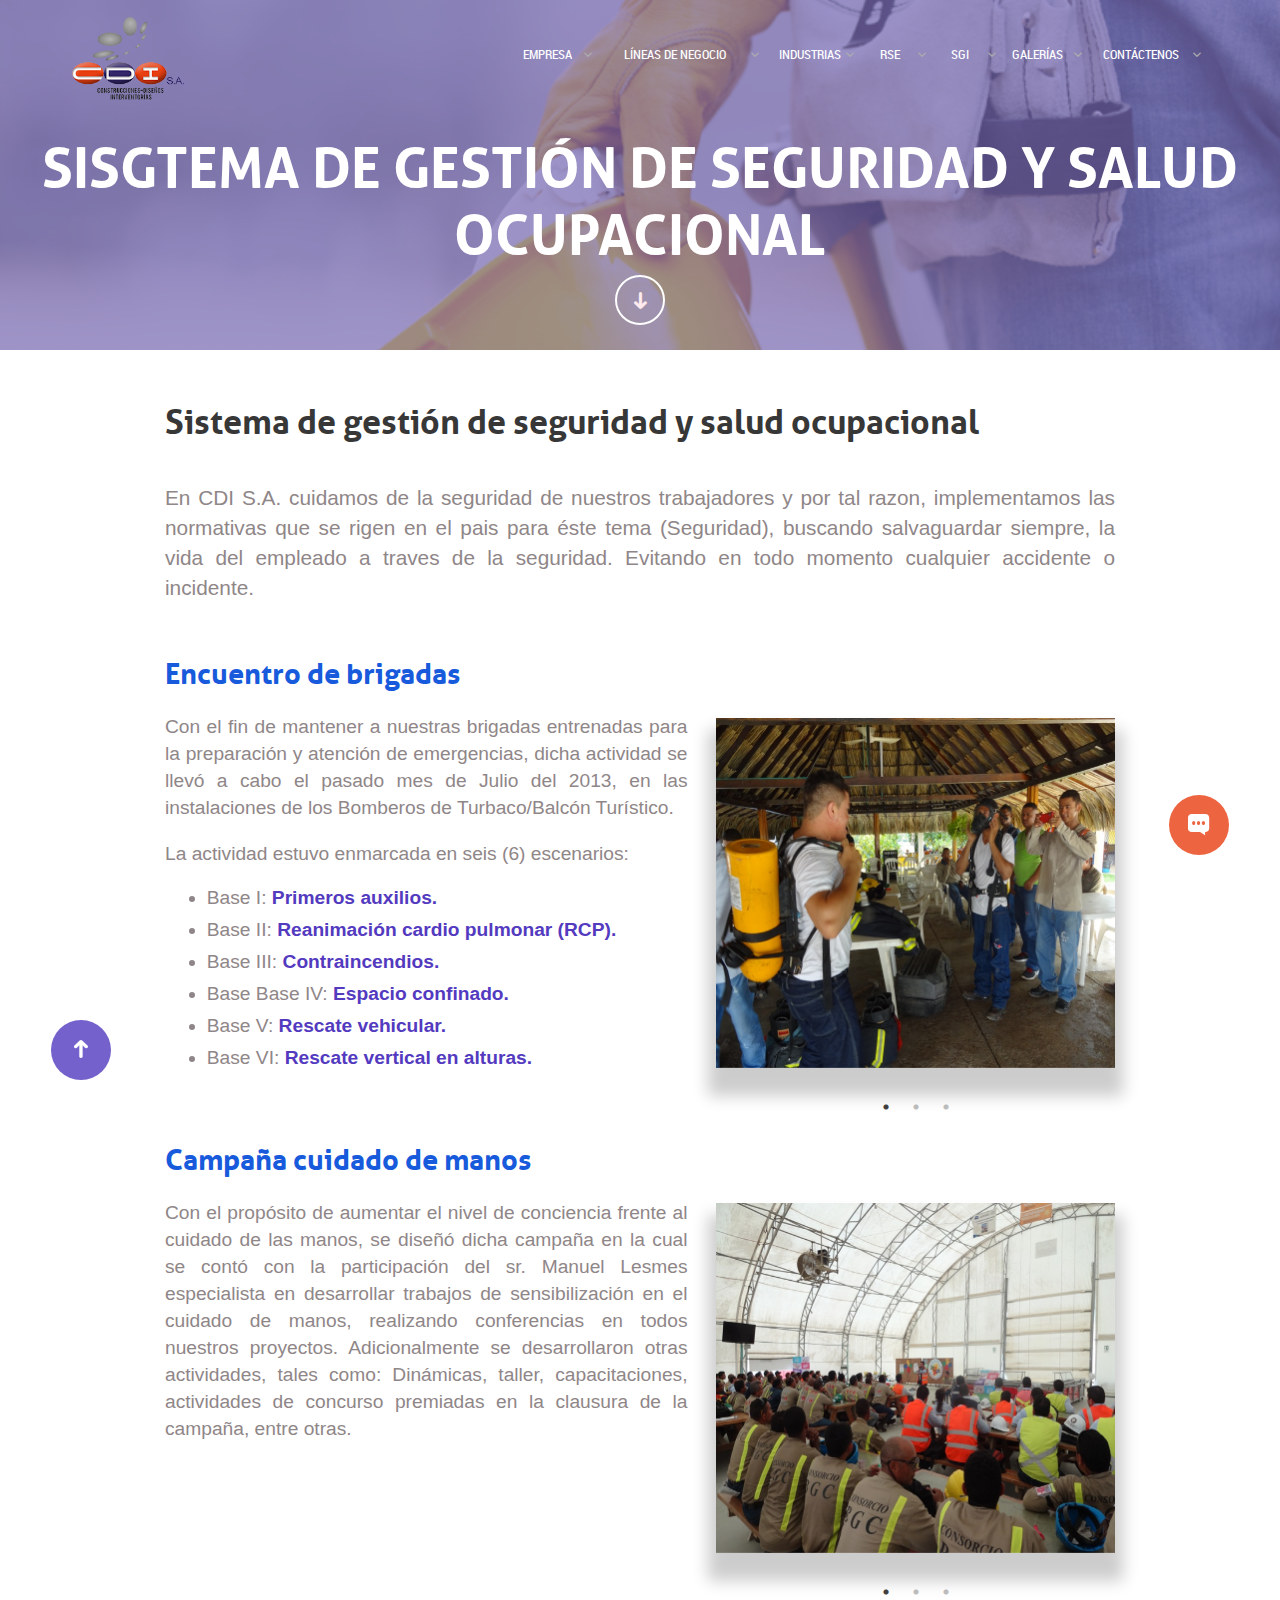
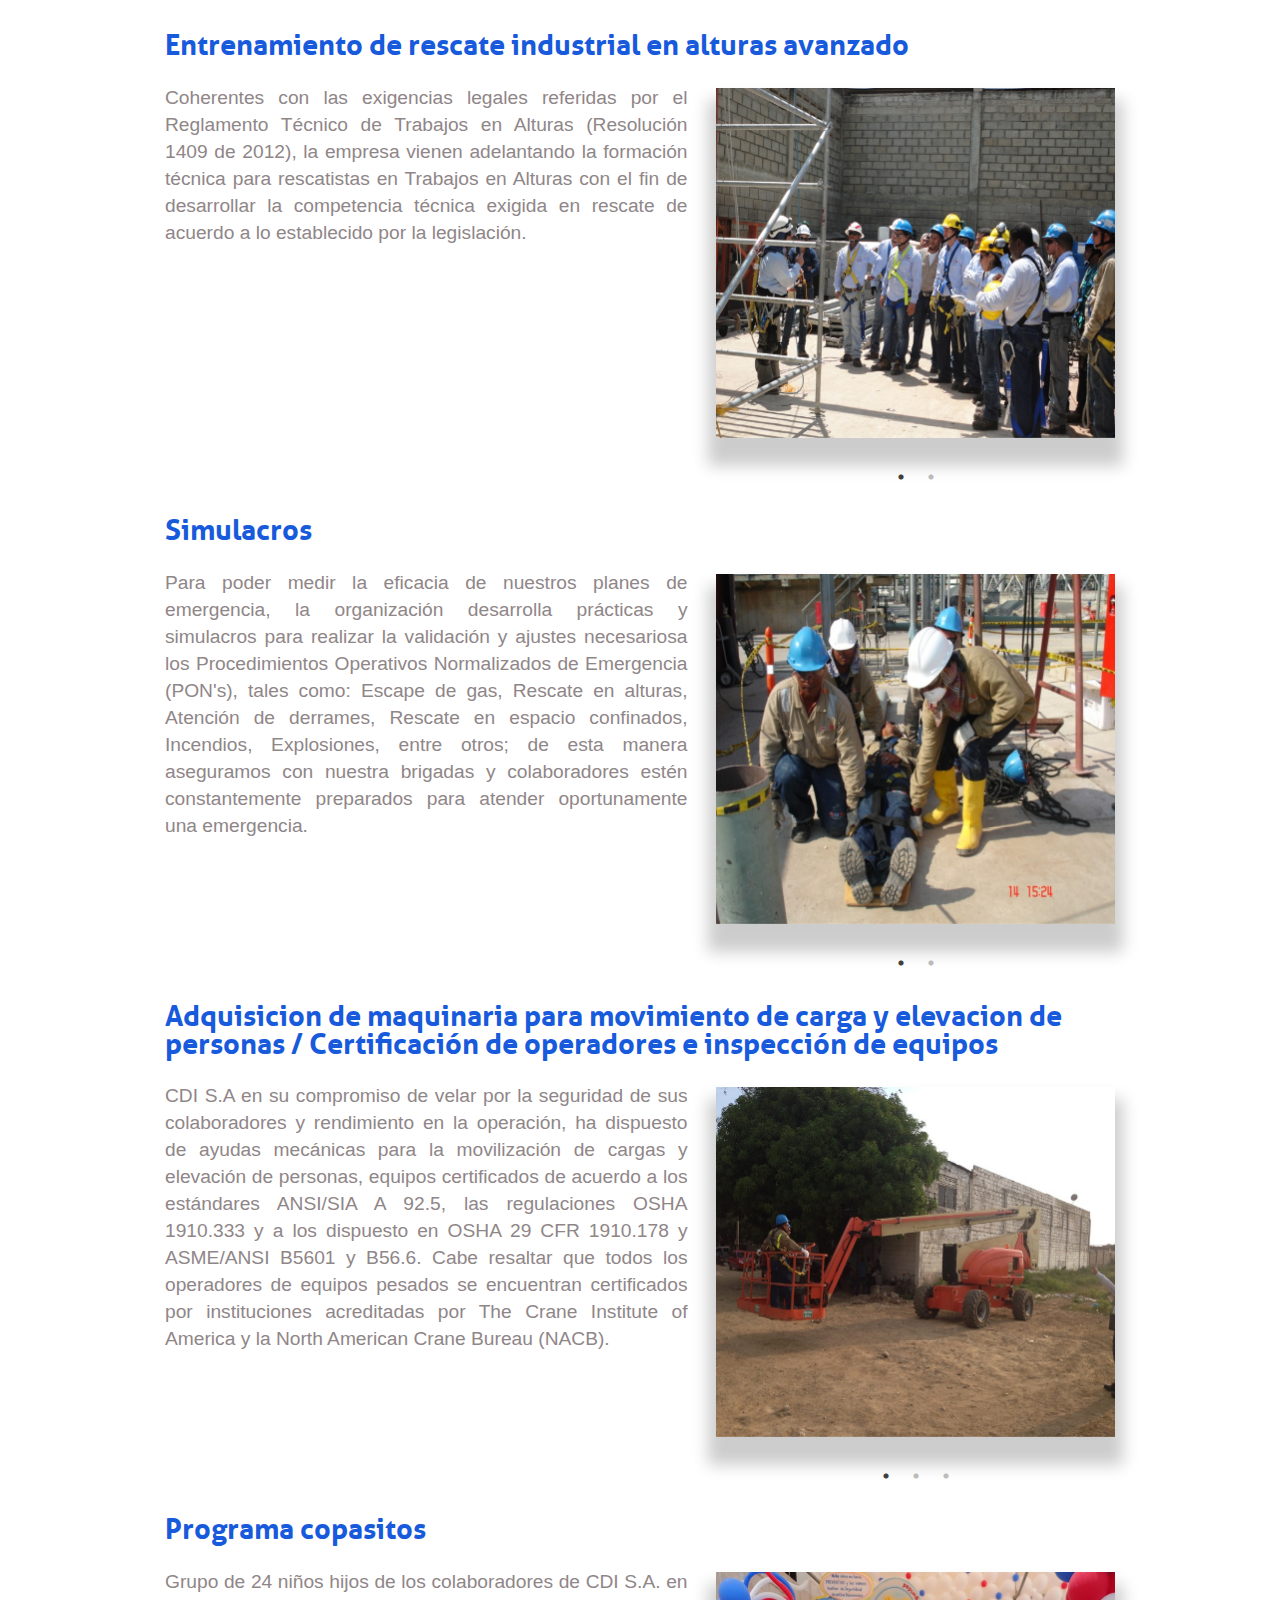
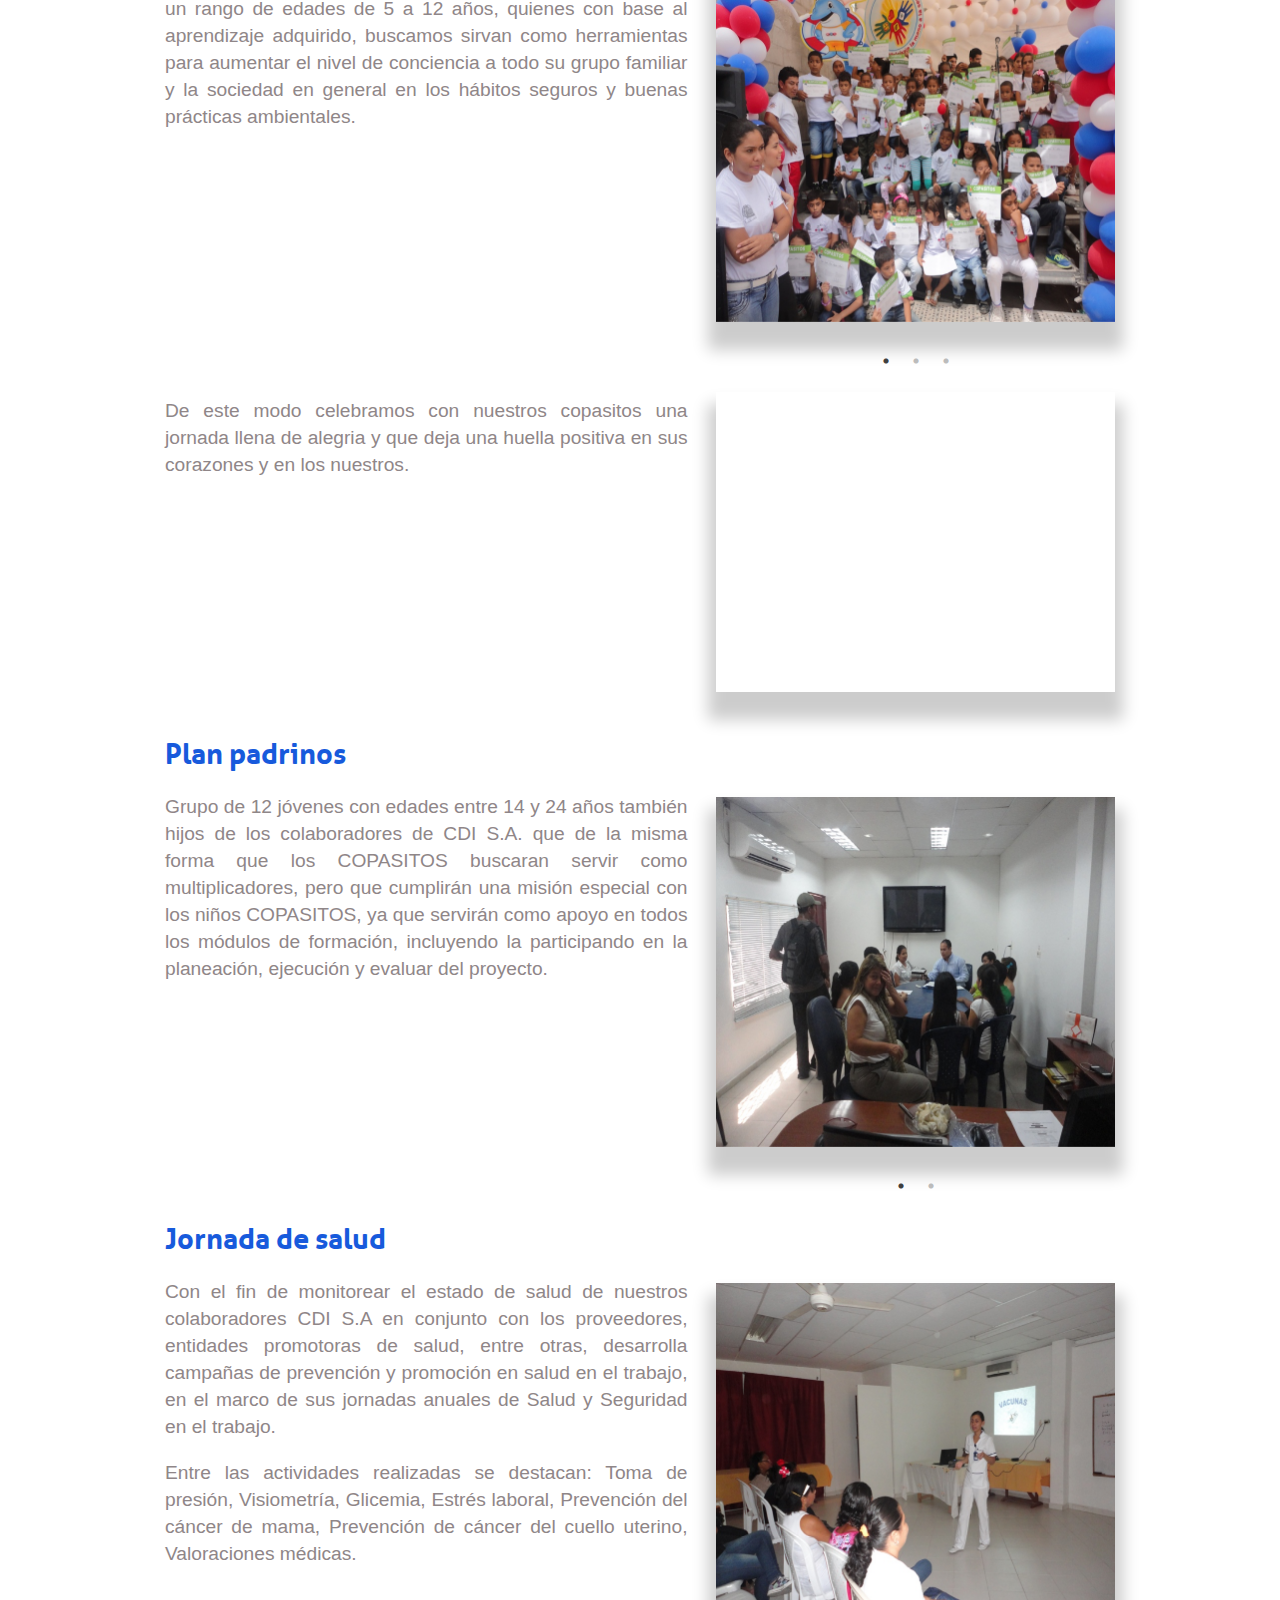
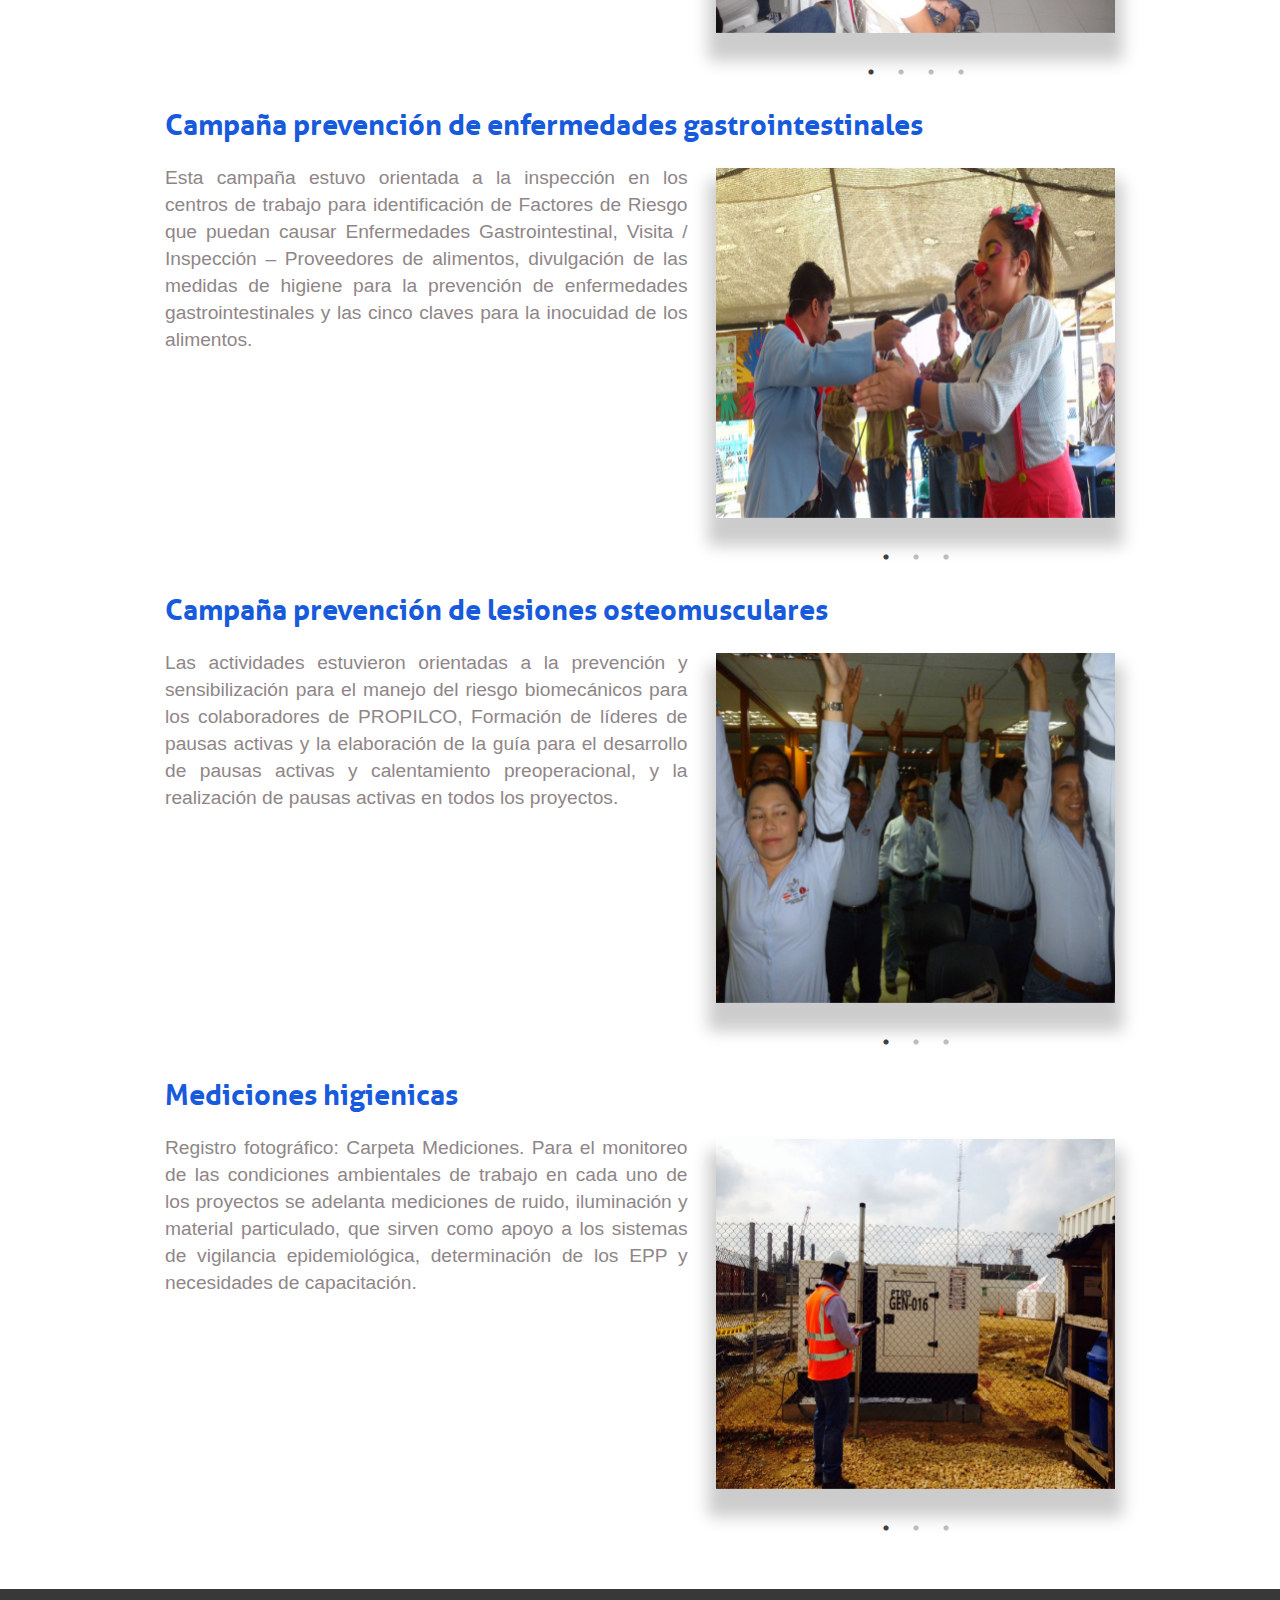
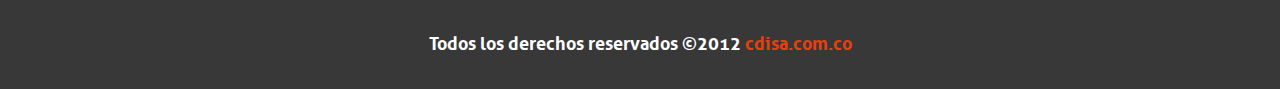
<file: sistema-de-gestion-de-seguridad-y-salud-ocupacional.html>
<!DOCTYPE html>
<html lang="en">
<head>
	<meta charset="UTF-8">
	<link rel="shortcut icon" type="image/x-icon" href="images/logos/logo.ico">
  <link rel="apple-touch-icon-precomposed" href="images/logos/logo@2x.png" />
  <meta name="description" content="Mantenimiento e interventoria de proyectos en las áreas mecánica, eléctrica, instrumentación y control, civil, aislamientos térmicos, refractarios y fireproofing">
  <meta name="author" content="CDI S.A.">
  <meta name="keywords" content="ingenieria mecanica, ingenieria electrica, instrumentacion y control, aislamientos termicos, fireproofing"/>
	<meta name="viewport" content="width=device-width, user-scalable=no, initial-scale=1.0, maximum-scale=1.0, minimum-scale=1.0">
	<title>CDI S.A.</title>
	<link rel="stylesheet" href="css/ionicons.min.css">
	<link rel="stylesheet" href="css/animate.min.css">
	<link rel="stylesheet" href="slick/slick/slick.css">
	<link rel="stylesheet" href="slick/slick/slick-theme.css">
	<link rel="stylesheet" href="https://maxcdn.bootstrapcdn.com/font-awesome/4.6.3/css/font-awesome.min.css">
	<link href="https://fonts.googleapis.com/css?family=Oswald:300,400,700" rel="stylesheet">
	<link rel="stylesheet" href="css/cta.min.css">
	<link rel="stylesheet" href="css/main.min.css">
</head>
<body>

	<div class="container" id="top">
		<div class="header-main header-main--sec">
		 	<div class="segur">
		 		<div class="header-layout--color layout-color--indigo"></div>
		 		<div class="leyend-layout title-layout">
					<h1 class="animated fadeIn">SISGTEMA DE GESTIÓN DE SEGURIDAD Y SALUD OCUPACIONAL</h1>
				</div>
		 	</div>
		</div>
		
		<div class="header-buttons">
			<div class="header-button--scroll">
				<a href="#firstContent" id="arrow"><i class="ion-arrow-down-c"></i></a>
			</div>
			<div class="header-button--contact">
				<button id="contact">Contactar</button>
			</div>
		</div>

		<div class="container-menu">
			<div class="container-header">
					<header class="header">
						<div class="header-content">
							<div>
								<a id="logo" href="index.html">
									<img src="images/logos/logo-cdisa-text.png" alt="Logo CDI S.A.">
								</a>
							</div>
						</div>
						<div class="icon-menu_ctx">
							<span id="iconMenu" class="icon-menu">
								<small></small>
								<small></small>
								<small></small>
							</span>	
						</div>
					</header>	
			</div>
		</div>

		<nav class="menu-opt">
		  <!-- Opciones de menu - Nivel principal -->
			<ul>
				<li>
					<a href="" id="empresa" class="n1">Empresa
						<i class="ion-chevron-right"></i>
						<i class="ion-chevron-down"></i>
					</a>
				</li>
				<li>
					<a href="" id="lineas" class="n1">Líneas de negocio
						<i class="ion-chevron-right"></i>
						<i class="ion-chevron-down"></i>
					</a>
				</li>
				<li>
					<a href="" id="industrias" class="n1">Industrias
						<i class="ion-chevron-right"></i>
						<i class="ion-chevron-down"></i>
					</a>
				</li>
				<li>
					<a href="" id="RSE" class="n1">RSE
						<i class="ion-chevron-right"></i>
						<i class="ion-chevron-down"></i>
					</a>
				</li>
				<li>
					<a href="" id="SGI" class="n1">SGI
						<i class="ion-chevron-right"></i>
						<i class="ion-chevron-down"></i>
					</a>
				</li>
				<li>
					<a href="" id="galerias" class="n1">Galerías
						<i class="ion-chevron-right"></i>
						<i class="ion-chevron-down"></i>
					</a>
				</li>
				<li>
					<a href="" id="contactenos" class="n1">Contáctenos
						<i class="ion-chevron-right"></i>
						<i class="ion-chevron-down"></i>
					</a>
				</li>
			</ul>
			<!-- Opciones de menu - Nivel 2 -->
			<div class="nv2 empresa-ctn">
				<h3>Empresa</h3>
				<span><i class="ion-chevron-left"></i></span>
				<a href="index.html" class="init">Inicio</a>
				<a href="politica-de-gestion-integrada.html">Politica de gestión integrada</a>
				<a href="">Registro de usuarios</a>
			</div>
			<div class="nv2 lineas-ctn">
				<h3>Lineas de negocio</h3>
				<span><i class="ion-chevron-left"></i></span>
				<a href="" id="ingenieria" class="n2 init">Servicios de ingenieria
					<i class="ion-chevron-right"></i>
					<i class="ion-chevron-down"></i>
				</a>
				<a href="" id="montajes" class="n2">Montajes industriales
					<i class="ion-chevron-right"></i>
					<i class="ion-chevron-down"></i>
				</a>
				<a href="index.html#calIns">Calibración de instrumentación</a>
				<a href="index.html#aisTer">Aislamientos térmicos y refractarios</a>
				<a href="index.html#firPro">Fire proofing</a>
				<a href="index.html#manPla">Mantenimiento de plantas industriales</a>
				<a href="index.html#preCom">Precomisionamiento y comisionamiento</a>
			</div>
			<div class="nv2 industrias-ctn">
				<h3>Industrias</h3>
				<span><i class="ion-chevron-left"></i></span>
				<a href="industries/agroquimico.html" class="init">Agroquímico</a>
				<a href="industries/energetico.html">Energético</a>
				<a href="industries/manufactura.html">Manufactura</a>
				<a href="industries/petroquimico-plastico.html">Petroquímico - plástico</a>
				<a href="industries/refinacion-petroleo-gas.html">Refinación, Petróleo y gas</a>
			</div>
			<div class="nv2 RSE-ctn">
				<h3>RSE</h3>
				<span><i class="ion-chevron-left"></i></span>
				<a href="nuestro-compromiso.html" class="init">Nuestro compromiso</a>
				<a href="valores-corporativos.html">Valores corporativos</a>
			</div>
			<div class="nv2 SGI-ctn">
				<h3>SGI</h3>
				<span><i class="ion-chevron-left"></i></span>
				<a href="certificados-reconocimientos.html" class="init">Certificaciones y reconocimiento</a>
				<a href="" id="sistema" class="n2">Sistema de gestión de calidad
					<i class="ion-chevron-right esp"></i>
					<i class="ion-chevron-down"></i>
				</a>
				<a href="sistema-de-gestion-de-seguridad-y-salud-ocupacional.html">Sistema de gestión de seguridad y salud ocupacional</a>
				<a href="gestion-ambiental.html">Gestión ambiental</a>
				<a href="nuestro-compromiso.html#ngi">Grupos de interes</a>
			</div>
			<div class="nv2 galerias-ctn">
			  <h3>Galerías</h3>
				<span><i class="ion-chevron-left"></i></span>
				<a href="pagina-en-construccion.html" class="init">Aislamiento y refractario</a>
				<a href="pagina-en-construccion.html">Especialidad civil</a>
				<a href="pagina-en-construccion.html">Especialidad electrica</a>
				<a href="pagina-en-construccion.html">Especialidad mecanica</a>
				<a href="pagina-en-construccion.html">Fire proofing</a>
				<a href="pagina-en-construccion.html">Instrumentación industrial</a>
				<a href="pagina-en-construccion.html">Montajes industriales</a>
			</div>
			<div class="nv2 contactenos-ctn">
				<h3>Contactenos</h3>
				<span><i class="ion-chevron-left"></i></span>
				<a href="" class="init itmEsp" id="send-mail">Enviar correo</a>
			</div>
			<!-- Opciones de menu - Nivel 3 -->
			<div class="nv3 ingenieria-ctn">
				<h3><a href="index.html#serIng">Servicios de ingenieria</a></h3>
				<span><i class="ion-chevron-left"></i></span>
				<a href="index.html#ingDis" class="init">Ingeniería y diseño</a>
			</div>
			<div class="nv3 montajes-ctn">
				<h3><a href="index.html#monInd">Monstajes industriales</a></h3>
				<span><i class="ion-chevron-left"></i></span>
				<a href="index.html#autCon" class="init">Automatización y control</a>
				<a href="index.html#espEle">Especialidad eléctrica</a>
				<a href="index.html#espCiv">Especialidad civil</a>
				<a href="index.html#espMec">Especialidad mecánica</a>
				<a href="index.html#espIns">Especialidad instrumentación industrial</a>
			</div>
			<div class="nv3 sistema-ctn">
				<h3>Sistema de gestión de calidad</h3>
				<span><i class="ion-chevron-left"></i></span>
				<a href="" class="init">Pruebas</a>
			</div>
		</nav>
	</div>

	<div class="content-information">
		<div class="content-information--section">
			<h1>Sistema de gestión de seguridad y salud ocupacional</h1>
			<p id="firstContent">En <span>CDI S.A.</span> cuidamos de la seguridad de nuestros trabajadores y por tal razon, implementamos las normativas que se rigen en el pais para éste tema (Seguridad), buscando salvaguardar siempre, la vida del empleado a traves de la seguridad. Evitando en todo momento cualquier accidente o incidente.</p>
		</div>
	</div>

	<div class="hseq-content">
		<div class="hseq-s01">
			<h2><span>Encuentro de brigadas</span></h2>
			<div class="hseq-description">
				<p>Con el fin de mantener a nuestras brigadas entrenadas para la preparación y atención de emergencias, dicha actividad se llevó a cabo el pasado mes de Julio del 2013, en las instalaciones de los Bomberos de Turbaco/Balcón Turístico.</p>
				<p>La actividad estuvo enmarcada en seis (6) escenarios:</p>
				<ul>
					<li>Base I: <span>Primeros auxilios.</span></li>
					<li>Base II: <span>Reanimación cardio pulmonar (RCP).</span></li>
					<li>Base III: <span>Contraincendios.</span></li>
					<li>Base Base IV: <span>Espacio confinado.</span></li>
					<li>Base V: <span>Rescate vehicular.</span></li>
					<li>Base VI: <span>Rescate vertical en alturas.</span></li>
				</ul>
			</div>
			<div class="hseq-slick">
				<img src="images/brigada/br1.jpg" alt="brigadas CDI S.A.">
				<img src="images/brigada/br2.jpg" alt="brigadas CDI S.A.">
				<img src="images/brigada/br3.jpg" alt="brigadas CDI S.A.">
			</div>
		</div>

		<div class="hseq-s02">
			<h2><span>Campaña cuidado de manos</span></h2>
			<div class="hseq-description">
				<p>Con el propósito de aumentar el nivel de conciencia frente al cuidado de las manos, se diseñó dicha campaña en la cual se contó con la participación del sr. Manuel Lesmes especialista en desarrollar trabajos de sensibilización en el cuidado de manos, realizando conferencias en todos nuestros proyectos. Adicionalmente se desarrollaron otras actividades, tales como: Dinámicas, taller, capacitaciones, actividades de concurso premiadas en la clausura de la campaña, entre otras.</p>
			</div>
			<div class="hseq-slick">
				<img src="images/cuidado-manos/cm01.jpg" alt="Campaña cuidado de manos CDI S.A.">
				<img src="images/cuidado-manos/cm02.jpg" alt="Campaña cuidado de manos CDI S.A.">
				<img src="images/cuidado-manos/cm03.jpg" alt="Campaña cuidado de manos CDI S.A.">
			</div>
		</div>

		<div class="hseq-s03">
			<h2><span>Entrenamiento de rescate industrial en alturas avanzado</span></h2>
			<div class="hseq-description">
				<p>Coherentes con las exigencias legales referidas por el Reglamento Técnico de Trabajos en Alturas (Resolución 1409 de 2012), la empresa vienen adelantando la formación técnica para rescatistas en Trabajos en Alturas con el fin de desarrollar la competencia técnica exigida en rescate de acuerdo a lo establecido por la legislación.</p>
			</div>
			<div class="hseq-slick">
				<img src="images/rescate-industrial/res01.jpg" alt="Entrenamiento de rescate industrial en alturas avanzado CDI S.A.">
				<img src="images/rescate-industrial/res02.jpg" alt="Entrenamiento de rescate industrial en alturas avanzado CDI S.A.">
			</div>
		</div>

		<div class="hseq-s04">
			<h2><span>Simulacros</span></h2>
			<div class="hseq-description">
				<p>Para poder medir la eficacia de nuestros planes de emergencia, la organización desarrolla prácticas y simulacros para realizar la validación y ajustes necesariosa los Procedimientos Operativos Normalizados de Emergencia (PON's), tales como: Escape de gas, Rescate en alturas, Atención de derrames, Rescate en espacio confinados, Incendios, Explosiones, entre otros; de esta manera aseguramos con nuestra brigadas y colaboradores estén constantemente preparados para atender oportunamente una emergencia.</p>
			</div>
			<div class="hseq-slick">
				<img src="images/simulacros/sim01.jpg" alt="Simulacros CDI S.A.">
				<img src="images/simulacros/sim02.jpg" alt="Simulacros CDI S.A.">
			</div>
		</div>

		<div class="hseq-s05">
			<h2><span>Adquisicion de maquinaria para movimiento de carga y elevacion de personas / Certificación de operadores e inspección de equipos</span></h2>
			<div class="hseq-description">
				<p>CDI S.A en su compromiso de velar por la seguridad de sus colaboradores y rendimiento en la operación, ha dispuesto de ayudas mecánicas para la movilización de cargas y elevación de personas, equipos certificados de acuerdo a los estándares ANSI/SIA A 92.5, las regulaciones OSHA 1910.333 y a los dispuesto en OSHA 29 CFR 1910.178 y ASME/ANSI B5601 y B56.6. Cabe resaltar que todos los operadores de equipos pesados se encuentran certificados por instituciones acreditadas por The Crane Institute of America y la North American Crane Bureau (NACB).</p>
			</div>
			<div class="hseq-slick">
				<img src="images/maquinaria/maq01.jpg" alt="Adquisicion de maquinaria para movimiento de carga y elevacion de personas/certificación de operadores e inspección de equipos CDI S.A.">
				<img src="images/maquinaria/maq02.jpg" alt="Adquisicion de maquinaria para movimiento de carga y elevacion de personas/certificación de operadores e inspección de equipos CDI S.A.">
				<img src="images/maquinaria/maq03.jpg" alt="Adquisicion de maquinaria para movimiento de carga y elevacion de personas/certificación de operadores e inspección de equipos CDI S.A.">
			</div>
		</div>

		<div class="hseq-s06">
			<h2><span>Programa copasitos</span></h2>
			<div class="hseq-description">
				<p>Grupo de 24 niños hijos de los colaboradores de CDI S.A. en un rango de edades de 5 a 12 años, quienes con base al aprendizaje adquirido, buscamos sirvan como herramientas para aumentar el nivel de conciencia a todo su grupo familiar y la sociedad en general en los hábitos seguros y buenas prácticas ambientales.</p>
			</div>
			<div class="hseq-slick">
				<img src="images/copasitos/cop01.jpg" alt="copasitos CDI S.A.">
				<img src="images/copasitos/cop02.jpg" alt="copasitos CDI S.A.">
				<img src="images/copasitos/cop03.jpg" alt="copasitos CDI S.A.">
			</div>
			<div class="hseq-video">
				<p>De este modo celebramos con nuestros copasitos una jornada llena de alegria y que deja una huella positiva en sus corazones y en los nuestros.</p>
				<iframe width="560" height="315" src="https://www.youtube.com/embed/VdMDlxDEm9o" frameborder="0" allowfullscreen></iframe>
			</div>
		</div>

		<div class="hseq-s07">
			<h2><span>Plan padrinos</span></h2>
			<div class="hseq-description">
				<p>Grupo de 12 jóvenes con edades entre 14 y 24 años también hijos de los colaboradores de CDI S.A. que de la misma forma que los COPASITOS buscaran servir como multiplicadores, pero que cumplirán una misión especial con los niños COPASITOS, ya que servirán como apoyo en todos los módulos de formación, incluyendo la participando en la planeación, ejecución y evaluar del proyecto.</p>
			</div>
			<div class="hseq-slick">
				<img src="images/plan-padrino/pp01.jpg" alt="Plan padrino CDI S.A.">
				<img src="images/plan-padrino/pp02.jpg" alt="Plan padrino CDI S.A.">
			</div>
		</div>

		<div class="hseq-s08">
			<h2><span>Jornada de salud</span></h2>
			<div class="hseq-description">
				<p>Con el fin de monitorear el estado de salud de nuestros colaboradores CDI S.A en conjunto con los proveedores, entidades promotoras de salud, entre otras, desarrolla campañas de prevención y promoción en salud en el trabajo, en el marco de sus jornadas anuales de Salud y Seguridad en el trabajo.</p>
				<p>Entre las actividades realizadas se destacan: Toma de presión, Visiometría, Glicemia, Estrés laboral, Prevención del cáncer de mama, Prevención de cáncer del cuello uterino, Valoraciones médicas.</p>
			</div>
			<div class="hseq-slick">
				<img src="images/jornada-salud/js01.jpg" alt="Jornada de salud CDI S.A.">
				<img src="images/jornada-salud/js02.jpg" alt="Jornada de salud CDI S.A.">
				<img src="images/jornada-salud/js03.jpg" alt="Jornada de salud CDI S.A.">
				<img src="images/jornada-salud/js04.jpg" alt="Jornada de salud CDI S.A.">
			</div>
		</div>

		<div class="hseq-s09">
			<h2><span>Campaña prevención de enfermedades gastrointestinales</span></h2>
			<div class="hseq-description">
				<p>Esta campaña estuvo orientada a la inspección en los centros de trabajo para identificación de Factores de Riesgo que puedan causar Enfermedades Gastrointestinal, Visita / Inspección – Proveedores de alimentos, divulgación de las medidas de higiene para la prevención de enfermedades gastrointestinales y las cinco claves para la inocuidad de los alimentos.</p>
			</div>
			<div class="hseq-slick">
				<img src="images/prevencion-enfermedades/pe01.jpg" alt="Campaña prevención de enfermedades gastrointestinales CDI S.A.">
				<img src="images/prevencion-enfermedades/pe02.jpg" alt="Campaña prevención de enfermedades gastrointestinales CDI S.A.">
				<img src="images/prevencion-enfermedades/pe03.jpg" alt="Campaña prevención de enfermedades gastrointestinales CDI S.A.">
			</div>
		</div>

		<div class="hseq-s10">
			<h2><span>Campaña prevención de lesiones osteomusculares</span></h2>
			<div class="hseq-description">
				<p>Las actividades estuvieron orientadas a la prevención y sensibilización para el manejo del riesgo biomecánicos para los colaboradores de PROPILCO, Formación de líderes de pausas activas y la elaboración de la guía para el desarrollo de pausas activas y calentamiento preoperacional, y la realización de pausas activas en todos los proyectos.</p>
			</div>
			<div class="hseq-slick">
				<img src="images/prevencion-lesiones/pl01.jpg" alt="Campaña prevención de lesiones osteomusculares CDI S.A.">
				<img src="images/prevencion-lesiones/pl02.jpg" alt="Campaña prevención de lesiones osteomusculares CDI S.A.">
				<img src="images/prevencion-lesiones/pl03.jpg" alt="Campaña prevención de lesiones osteomusculares CDI S.A.">
			</div>
		</div>

		<div class="hseq-s11">
			<h2><span>Mediciones higienicas</span></h2>
			<div class="hseq-description">
				<p>Registro fotográfico: Carpeta Mediciones. Para el monitoreo de las condiciones ambientales de trabajo en cada uno de los proyectos se adelanta mediciones de ruido, iluminación y material particulado, que sirven como apoyo a los sistemas de vigilancia epidemiológica, determinación de los EPP y necesidades de capacitación.</p>
			</div>
			<div class="hseq-slick">
				<img src="images/mediciones-higienicas/mh01.jpg" alt="Mediciones higienicas CDI S.A.">
				<img src="images/mediciones-higienicas/mh02.jpg" alt="Mediciones higienicas CDI S.A.">
				<img src="images/mediciones-higienicas/mh03.jpg" alt="Mediciones higienicas CDI S.A.">
			</div>
		</div>
	</div>

	<div class="overlay">
		<div class="form-content animated zoomInDown">
			<div class="form">
				<h1>Contacto CDI S.A.</h1>
				<span class="form-close"><i class="ion-close"></i></span>
				<form action="" class="form-contact">
					<input type="text" name="names" id="names" placeholder="Nombre completo" autofocus>
					<input type="text" name="company" id="company" placeholder="Empresa">
					<input type="tel" name="phone" id="phone" placeholder="Número de teléfono">
					<input type="tel" name="mobile" id="mobile" placeholder="Número de celular">
					<input type="text" name="city" id="city" placeholder="Ciudad">
					<input type="email" name="email" id="email" placeholder="Correo eléctronico">
					<select name="subject" id="subject">
						<option value="Asunto">Asunto</option>
						<option value="Cliente">Cliente</option>
						<option value="Empleos">Empleos</option>
						<option value="Proveedores">Proveedores</option>
						<option value="Sugerencias y reclamos">Sugerencias y reclamos</option>
					</select>
					<select name="find" id="find">
						<option value="Como se entero de CDI S.A.">Como se entero de CDI S.A.</option>
						<option value="google">Búsqueda Google</option>
						<option value="yahoo">Búsqueda Yahoo</option>
						<option value="bing">Búsqueda Bing</option>
						<option value="facebook">facebook</option>
						<option value="recomendación">Recomendación de amigo</option>
						<option value="Soy cliente">Soy cliente actual</option>
					</select>
					<textarea name="description" id="description" cols="30" rows="10"></textarea>
					<button id="submit">Enviar mensaje <i class="ion-paper-airplane"></i></button>
				</form>
			</div>
		</div>
		<p id="msg-error" class="msg-error"></p>
	</div>

	<footer class="footer">
		<h4>Todos los derechos reservados ©2012 <a href="#top">cdisa.com.co</a></h4>
	</footer>

	<div class="button-top">
		<a href="#top">
			<i class="ion-arrow-up-c"></i>
		</a>
	</div>	
	
	<div class="button-chat">
		<a href="#">
			<i class="ion-chatbox-working"></i>
		</a>
	</div>

	<script type="text/javascript" src="js/jquery.min.js"></script>
	<script src="slick/slick/slick.min.js"></script>
	<script type="text/javascript" src="js/app.js"></script>
	
</body>
</file>
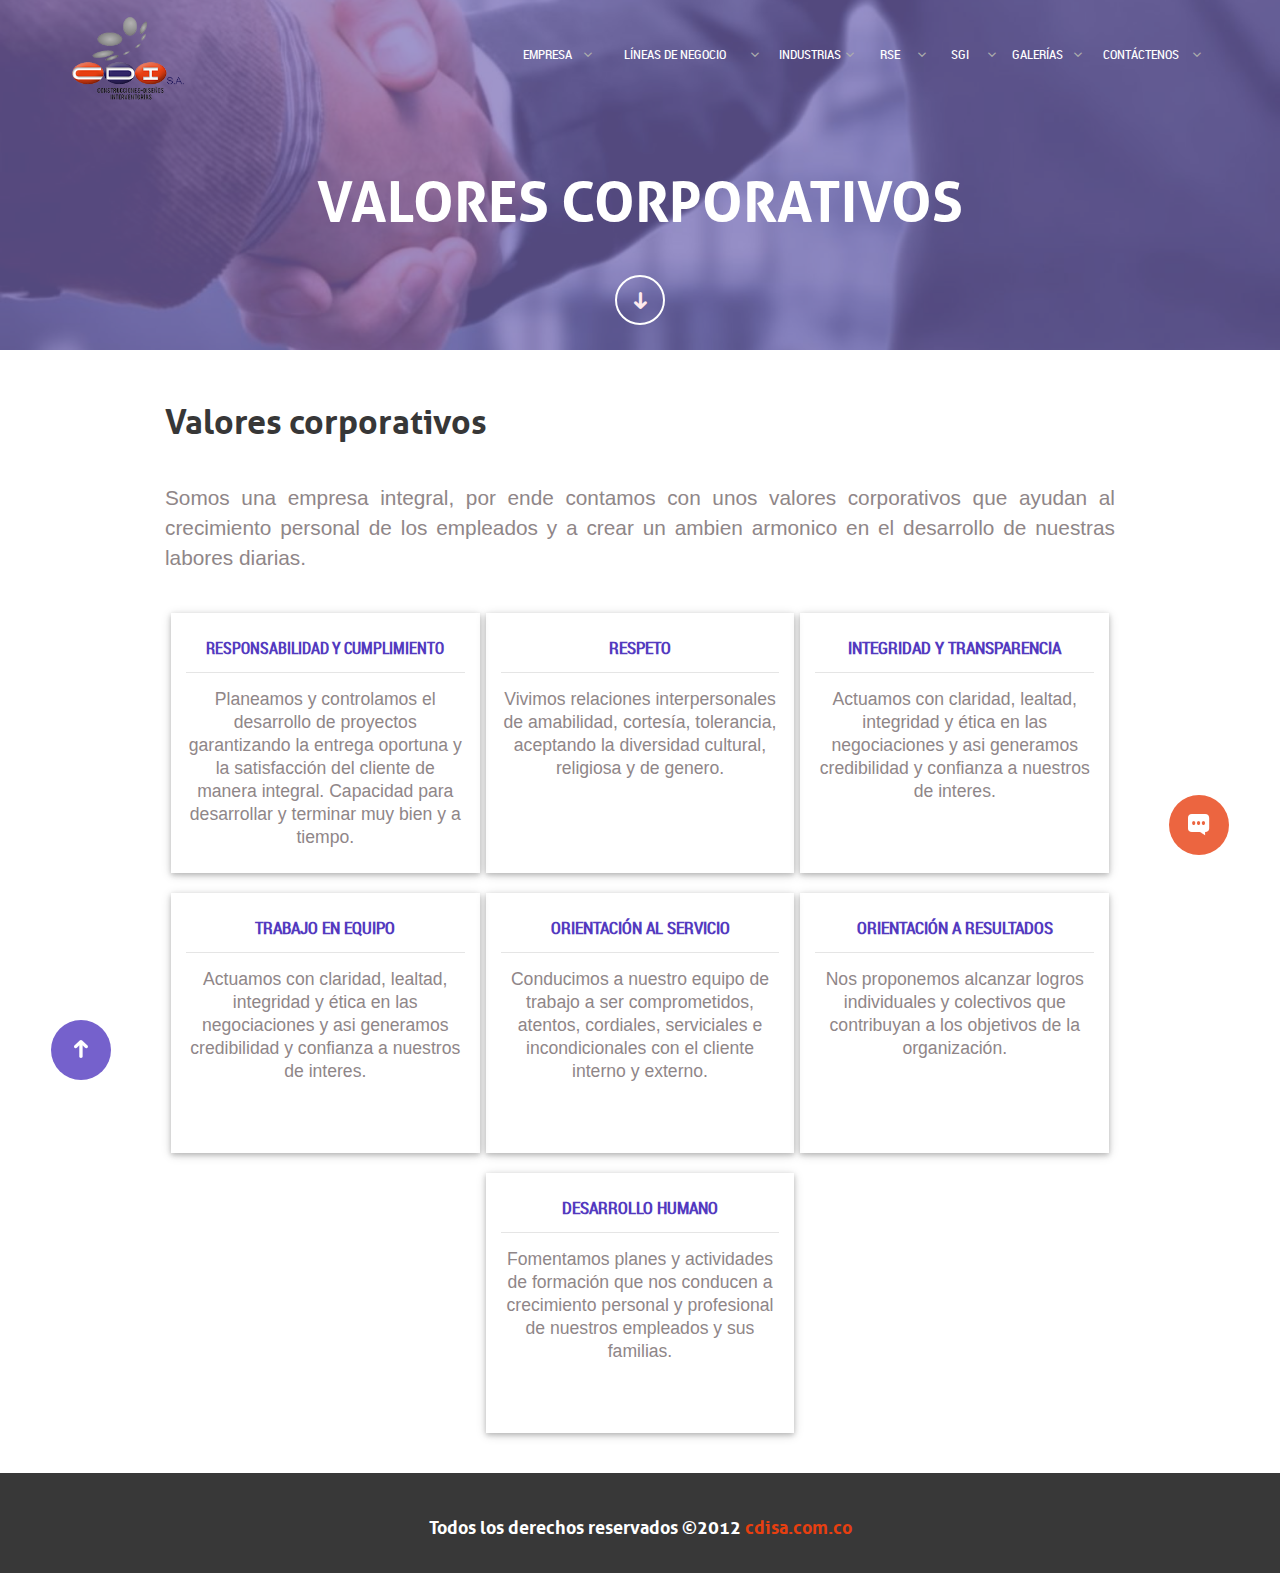
<file: valores-corporativos.html>
<!DOCTYPE html>
<html lang="en">
<head>
	<meta charset="UTF-8">
	<link rel="shortcut icon" type="image/x-icon" href="images/logos/logo.ico">
  <link rel="apple-touch-icon-precomposed" href="images/logos/logo@2x.png" />
  <meta name="description" content="Mantenimiento e interventoria de proyectos en las áreas mecánica, eléctrica, instrumentación y control, civil, aislamientos térmicos, refractarios y fireproofing">
  <meta name="author" content="CDI S.A.">
  <meta name="keywords" content="ingenieria mecanica, ingenieria electrica, instrumentacion y control, aislamientos termicos, fireproofing"/>
	<meta name="viewport" content="width=device-width, user-scalable=no, initial-scale=1.0, maximum-scale=1.0, minimum-scale=1.0">
	<title>CDI S.A.</title>
	<link rel="stylesheet" href="css/ionicons.min.css">
	<link rel="stylesheet" href="css/animate.min.css">
	<link rel="stylesheet" href="slick/slick/slick.css">
	<link rel="stylesheet" href="slick/slick/slick-theme.css">
	<link rel="stylesheet" href="https://maxcdn.bootstrapcdn.com/font-awesome/4.6.3/css/font-awesome.min.css">
	<link href="https://fonts.googleapis.com/css?family=Oswald:300,400,700" rel="stylesheet">
	<link rel="stylesheet" href="css/cta.min.css">
	<link rel="stylesheet" href="css/main.min.css">
</head>
<body>

	<div class="container" id="top">
		<div class="header-main header-main--sec">
		 	<div class="val-cor">
		 		<div class="header-layout--color layout-color--indigo"></div>
		 		<div class="leyend-layout title-layout">
					<h1 class="animated fadeIn">VALORES CORPORATIVOS</h1>
				</div>
		 	</div>
		</div>
		
		<div class="header-buttons">
			<div class="header-button--scroll">
				<a href="#firstContent" id="arrow"><i class="ion-arrow-down-c"></i></a>
			</div>
			<div class="header-button--contact">
				<button id="contact">Contactar</button>
			</div>
		</div>

		<div class="container-menu">
			<div class="container-header">
					<header class="header">
						<div class="header-content">
							<div>
								<a id="logo" href="index.html">
									<img src="images/logos/logo-cdisa-text.png" alt="Logo CDI S.A.">
								</a>
							</div>
						</div>
						<div class="icon-menu_ctx">
							<span id="iconMenu" class="icon-menu">
								<small></small>
								<small></small>
								<small></small>
							</span>	
						</div>
					</header>	
			</div>
		</div>

		<nav class="menu-opt">
		  <!-- Opciones de menu - Nivel principal -->
			<ul>
				<li>
					<a href="" id="empresa" class="n1">Empresa
						<i class="ion-chevron-right"></i>
						<i class="ion-chevron-down"></i>
					</a>
				</li>
				<li>
					<a href="" id="lineas" class="n1">Líneas de negocio
						<i class="ion-chevron-right"></i>
						<i class="ion-chevron-down"></i>
					</a>
				</li>
				<li>
					<a href="" id="industrias" class="n1">Industrias
						<i class="ion-chevron-right"></i>
						<i class="ion-chevron-down"></i>
					</a>
				</li>
				<li>
					<a href="" id="RSE" class="n1">RSE
						<i class="ion-chevron-right"></i>
						<i class="ion-chevron-down"></i>
					</a>
				</li>
				<li>
					<a href="" id="SGI" class="n1">SGI
						<i class="ion-chevron-right"></i>
						<i class="ion-chevron-down"></i>
					</a>
				</li>
				<li>
					<a href="" id="galerias" class="n1">Galerías
						<i class="ion-chevron-right"></i>
						<i class="ion-chevron-down"></i>
					</a>
				</li>
				<li>
					<a href="" id="contactenos" class="n1">Contáctenos
						<i class="ion-chevron-right"></i>
						<i class="ion-chevron-down"></i>
					</a>
				</li>
			</ul>
			<!-- Opciones de menu - Nivel 2 -->
			<div class="nv2 empresa-ctn">
				<h3>Empresa</h3>
				<span><i class="ion-chevron-left"></i></span>
				<a href="index.html" class="init">Inicio</a>
				<a href="politica-de-gestion-integrada.html">Politica de gestión integrada</a>
				<a href="">Registro de usuarios</a>
			</div>
			<div class="nv2 lineas-ctn">
				<h3>Lineas de negocio</h3>
				<span><i class="ion-chevron-left"></i></span>
				<a href="" id="ingenieria" class="n2 init">Servicios de ingenieria
					<i class="ion-chevron-right"></i>
					<i class="ion-chevron-down"></i>
				</a>
				<a href="" id="montajes" class="n2">Montajes industriales
					<i class="ion-chevron-right"></i>
					<i class="ion-chevron-down"></i>
				</a>
				<a href="index.html#calIns">Calibración de instrumentación</a>
				<a href="index.html#aisTer">Aislamientos térmicos y refractarios</a>
				<a href="index.html#firPro">Fire proofing</a>
				<a href="index.html#manPla">Mantenimiento de plantas industriales</a>
				<a href="index.html#preCom">Precomisionamiento y comisionamiento</a>
			</div>
			<div class="nv2 industrias-ctn">
				<h3>Industrias</h3>
				<span><i class="ion-chevron-left"></i></span>
				<a href="industries/agroquimico.html" class="init">Agroquímico</a>
				<a href="industries/energetico.html">Energético</a>
				<a href="industries/manufactura.html">Manufactura</a>
				<a href="industries/petroquimico-plastico.html">Petroquímico - plástico</a>
				<a href="industries/refinacion-petroleo-gas.html">Refinación, Petróleo y gas</a>
			</div>
			<div class="nv2 RSE-ctn">
				<h3>RSE</h3>
				<span><i class="ion-chevron-left"></i></span>
				<a href="nuestro-compromiso.html" class="init">Nuestro compromiso</a>
				<a href="valores-corporativos.html">Valores corporativos</a>
			</div>
			<div class="nv2 SGI-ctn">
				<h3>SGI</h3>
				<span><i class="ion-chevron-left"></i></span>
				<a href="certificados-reconocimientos.html" class="init">Certificaciones y reconocimiento</a>
				<a href="" id="sistema" class="n2">Sistema de gestión de calidad
					<i class="ion-chevron-right esp"></i>
					<i class="ion-chevron-down"></i>
				</a>
				<a href="sistema-de-gestion-de-seguridad-y-salud-ocupacional.html">Sistema de gestión de seguridad y salud ocupacional</a>
				<a href="gestion-ambiental.html">Gestión ambiental</a>
				<a href="nuestro-compromiso.html#ngi">Grupos de interes</a>
			</div>
			<div class="nv2 galerias-ctn">
			  <h3>Galerías</h3>
				<span><i class="ion-chevron-left"></i></span>
				<a href="pagina-en-construccion.html" class="init">Aislamiento y refractario</a>
				<a href="pagina-en-construccion.html">Especialidad civil</a>
				<a href="pagina-en-construccion.html">Especialidad electrica</a>
				<a href="pagina-en-construccion.html">Especialidad mecanica</a>
				<a href="pagina-en-construccion.html">Fire proofing</a>
				<a href="pagina-en-construccion.html">Instrumentación industrial</a>
				<a href="pagina-en-construccion.html">Montajes industriales</a>
			</div>
			<div class="nv2 contactenos-ctn">
				<h3>Contactenos</h3>
				<span><i class="ion-chevron-left"></i></span>
				<a href="" class="init itmEsp" id="send-mail">Enviar correo</a>
			</div>
			<!-- Opciones de menu - Nivel 3 -->
			<div class="nv3 ingenieria-ctn">
				<h3><a href="index.html#serIng">Servicios de ingenieria</a></h3>
				<span><i class="ion-chevron-left"></i></span>
				<a href="index.html#ingDis" class="init">Ingeniería y diseño</a>
			</div>
			<div class="nv3 montajes-ctn">
				<h3><a href="index.html#monInd">Monstajes industriales</a></h3>
				<span><i class="ion-chevron-left"></i></span>
				<a href="index.html#autCon" class="init">Automatización y control</a>
				<a href="index.html#espEle">Especialidad eléctrica</a>
				<a href="index.html#espCiv">Especialidad civil</a>
				<a href="index.html#espMec">Especialidad mecánica</a>
				<a href="index.html#espIns">Especialidad instrumentación industrial</a>
			</div>
			<div class="nv3 sistema-ctn">
				<h3>Sistema de gestión de calidad</h3>
				<span><i class="ion-chevron-left"></i></span>
				<a href="" class="init">Pruebas</a>
			</div>
		</nav>
	</div>

	<div class="content-information">
		<div class="content-information--section">
			<h1>Valores corporativos</h1>
			<p id="firstContent">Somos una empresa integral, por ende contamos con unos valores corporativos que ayudan al crecimiento personal de los empleados y a crear un ambien armonico en el desarrollo de nuestras labores diarias.</p>
		</div>
	</div>	
	
	<div class="content-value">
		<div class="value">
			<div class="value-title value-title--esp">
				<h3>Responsabilidad y cumplimiento</h3>
			</div>
			<div class="value-description">
				<p>Planeamos y controlamos el desarrollo de proyectos garantizando la entrega oportuna y la satisfacción del cliente de manera integral. Capacidad para desarrollar y terminar muy bien y a tiempo.</p>
			</div>
		</div>
		<div class="value">
			<div class="value-title">
				<h3>Respeto</h3>
			</div>
			<div class="value-description">
				<p>Vivimos relaciones interpersonales de amabilidad, cortesía, tolerancia, aceptando la diversidad cultural, religiosa y de genero.</p>
			</div>
		</div>
		<div class="value">
			<div class="value-title">
				<h3>Integridad y transparencia</h3>
			</div>
			<div class="value-description">
				<p>Actuamos con claridad, lealtad, integridad y ética en las negociaciones y asi generamos credibilidad y confianza a nuestros de interes.</p>
			</div>
		</div>
		<div class="value">
			<div class="value-title">
				<h3>Trabajo en equipo</h3>
			</div>
			<div class="value-description">
				<p>Actuamos con claridad, lealtad, integridad y ética en las negociaciones y asi generamos credibilidad y confianza a nuestros de interes.</p>
			</div>
		</div>
		<div class="value">
			<div class="value-title">
				<h3>Orientación al servicio</h3>
			</div>
			<div class="value-description">
				<p>Conducimos a nuestro equipo de trabajo a ser comprometidos, atentos, cordiales, serviciales e incondicionales con el cliente interno y externo.</p>
			</div>
		</div>
		<div class="value">
			<div class="value-title">
				<h3>Orientación a resultados</h3>
			</div>
			<div class="value-description">
				<p>Nos proponemos alcanzar logros individuales y colectivos que contribuyan a los objetivos de la organización.</p>
			</div>
		</div>
		<div class="value">
			<div class="value-title">
				<h3>Desarrollo humano</h3>
			</div>
			<div class="value-description">
				<p>Fomentamos planes y actividades de formación que nos conducen a crecimiento personal y profesional de nuestros empleados y sus familias.</p>
			</div>
		</div>
	</div>

	<div class="overlay">
		<div class="form-content animated zoomInDown">
			<div class="form">
				<h1>Contacto CDI S.A.</h1>
				<span class="form-close"><i class="ion-close"></i></span>
				<form action="" class="form-contact">
					<input type="text" name="names" id="names" placeholder="Nombre completo" autofocus>
					<input type="text" name="company" id="company" placeholder="Empresa">
					<input type="tel" name="phone" id="phone" placeholder="Número de teléfono">
					<input type="tel" name="mobile" id="mobile" placeholder="Número de celular">
					<input type="text" name="city" id="city" placeholder="Ciudad">
					<input type="email" name="email" id="email" placeholder="Correo eléctronico">
					<select name="subject" id="subject">
						<option value="Asunto">Asunto</option>
						<option value="Cliente">Cliente</option>
						<option value="Empleos">Empleos</option>
						<option value="Proveedores">Proveedores</option>
						<option value="Sugerencias y reclamos">Sugerencias y reclamos</option>
					</select>
					<select name="find" id="find">
						<option value="Como se entero de CDI S.A.">Como se entero de CDI S.A.</option>
						<option value="google">Búsqueda Google</option>
						<option value="yahoo">Búsqueda Yahoo</option>
						<option value="bing">Búsqueda Bing</option>
						<option value="facebook">facebook</option>
						<option value="recomendación">Recomendación de amigo</option>
						<option value="Soy cliente">Soy cliente actual</option>
					</select>
					<textarea name="description" id="description" cols="30" rows="10"></textarea>
					<button id="submit">Enviar mensaje <i class="ion-paper-airplane"></i></button>
				</form>
			</div>
		</div>
		<p id="msg-error" class="msg-error"></p>
	</div>

	<footer class="footer">
		<h4>Todos los derechos reservados ©2012 <a href="#top">cdisa.com.co</a></h4>
	</footer>

	<div class="button-top">
		<a href="#top">
			<i class="ion-arrow-up-c"></i>
		</a>
	</div>	
	
	<div class="button-chat">
		<a href="#">
			<i class="ion-chatbox-working"></i>
		</a>
	</div>

	<script type="text/javascript" src="js/jquery.min.js"></script>
	<script src="slick/slick/slick.min.js"></script>
	<script type="text/javascript" src="js/app.js"></script>

</body>
</file>
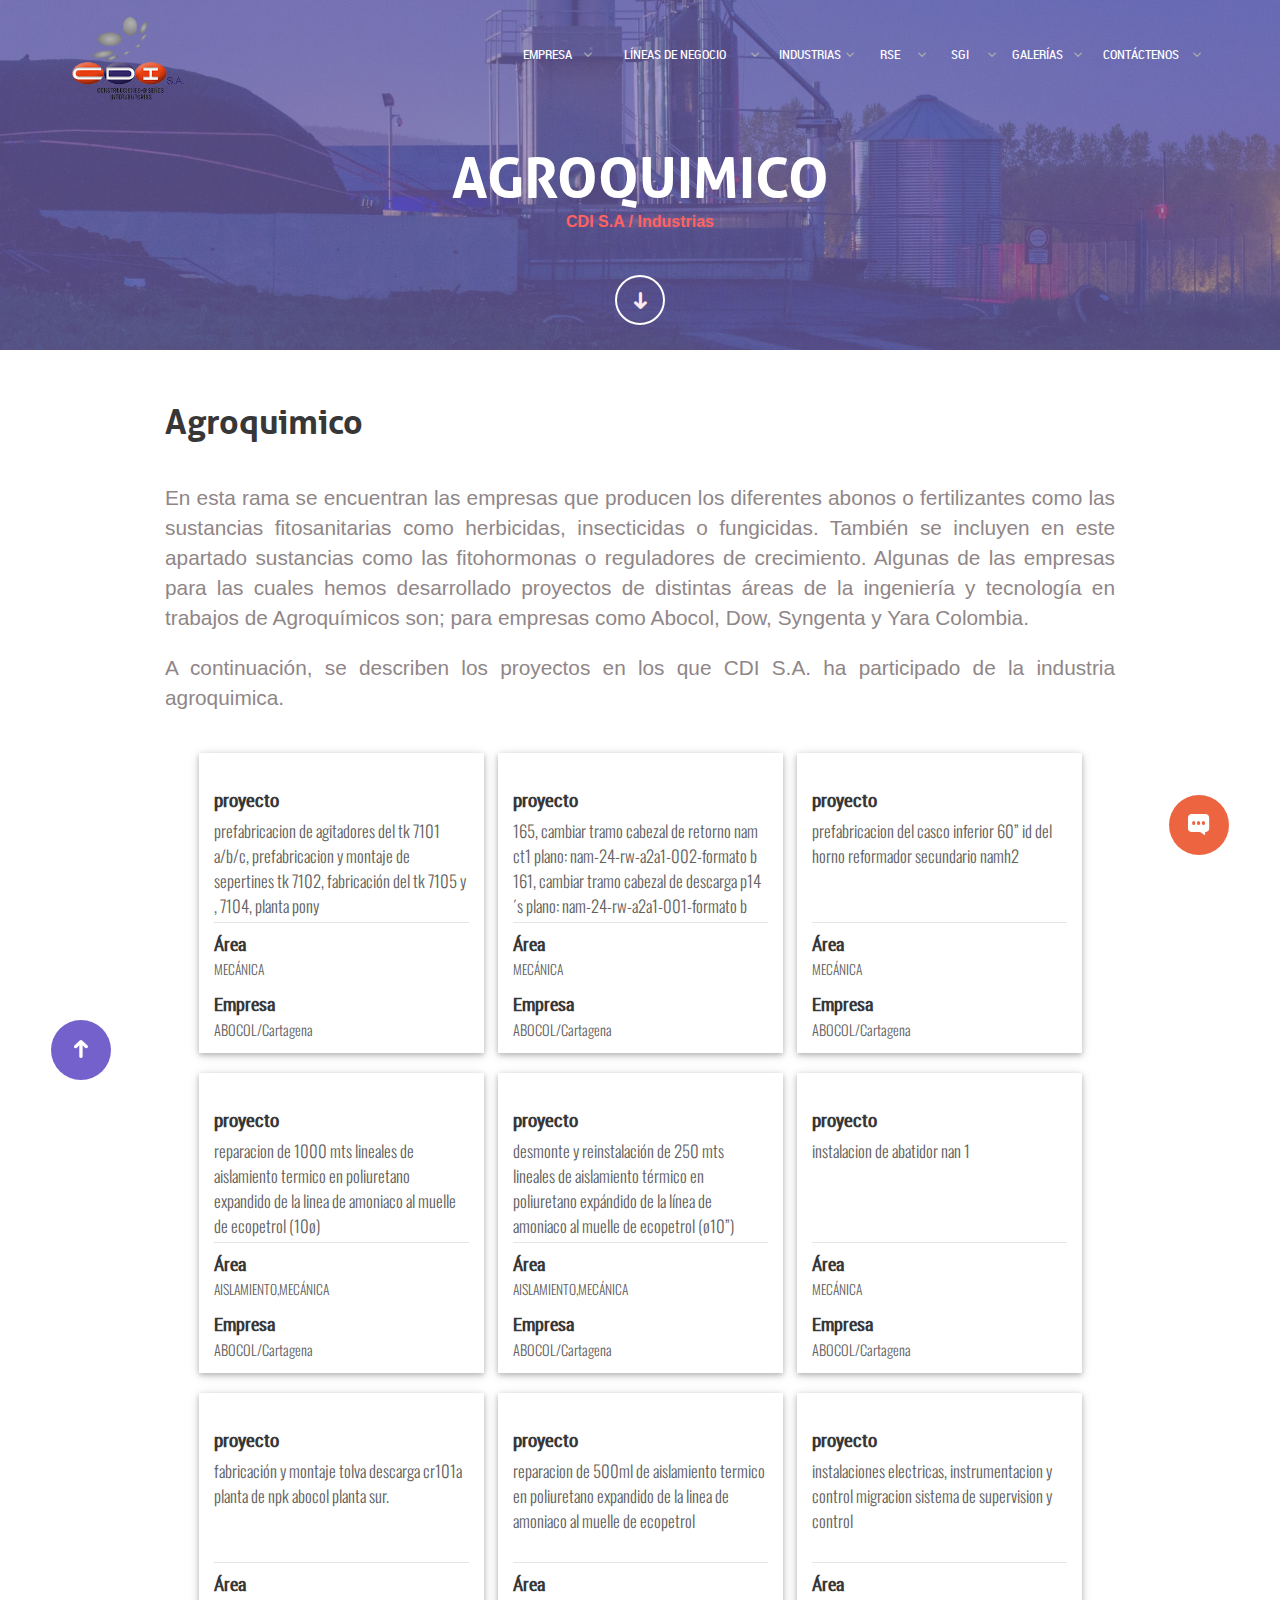
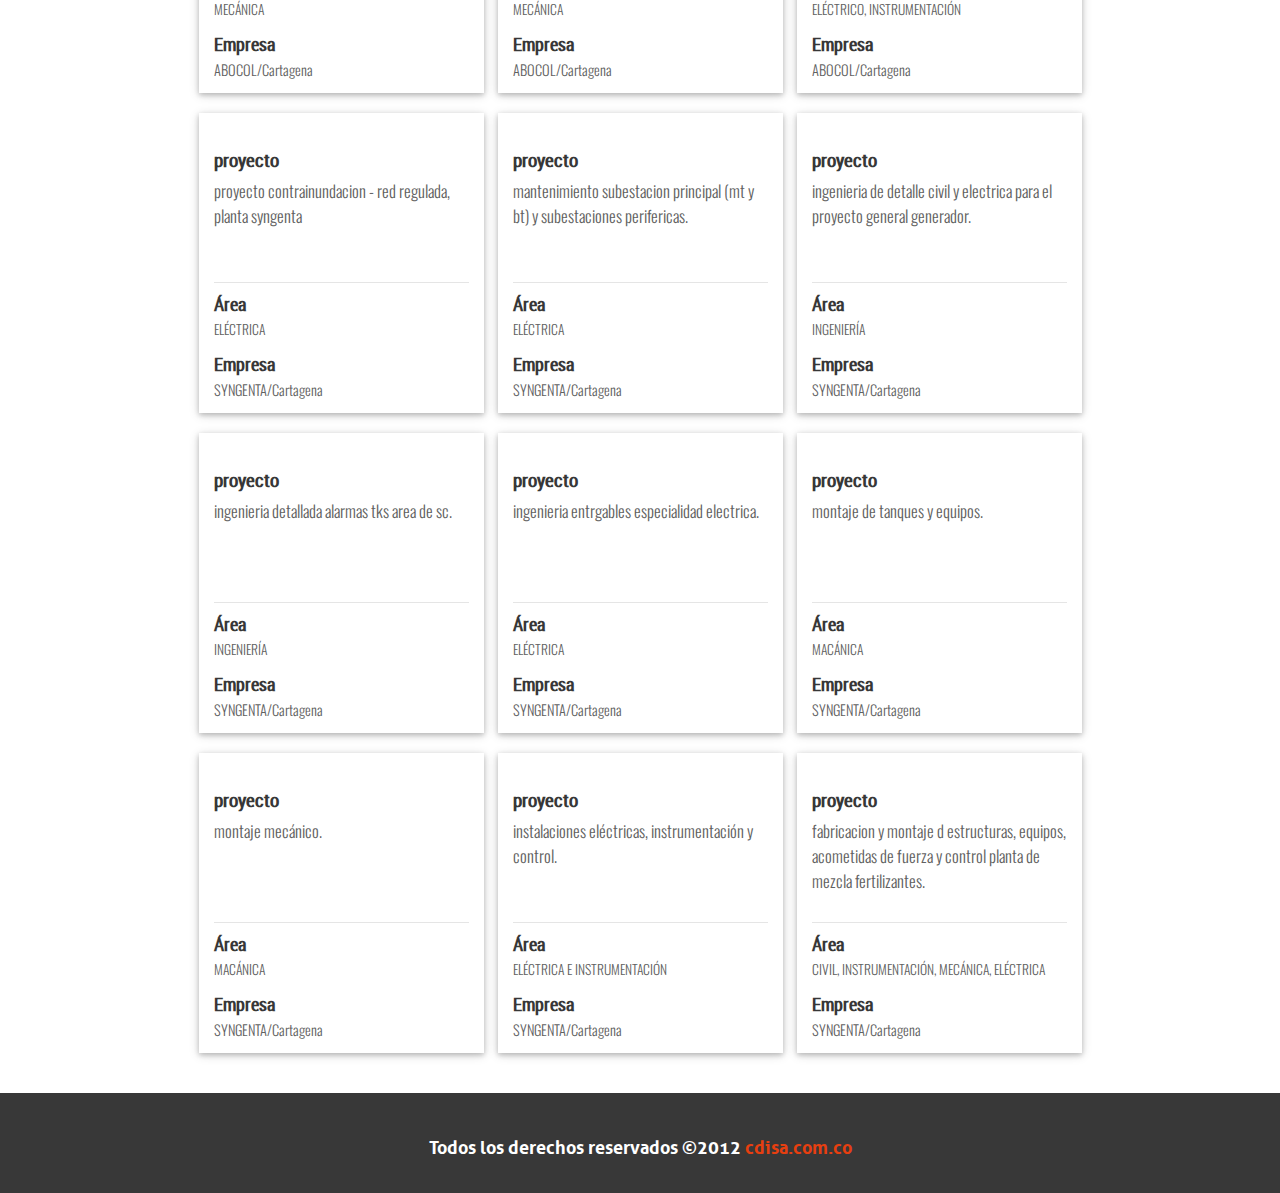
<file: industries/agroquimico.html>
<!DOCTYPE html>
<html lang="en">
<head>
	<meta charset="UTF-8">
	<link rel="shortcut icon" type="image/x-icon" href="../images/logos/logo.ico">
  <link rel="apple-touch-icon-precomposed" href="../images/logos/logo@2x.png" />
  <meta name="description" content="Mantenimiento e interventoria de proyectos en las áreas mecánica, eléctrica, instrumentación y control, civil, aislamientos térmicos, refractarios y fireproofing">
  <meta name="author" content="CDI S.A.">
  <meta name="keywords" content="ingenieria mecanica, ingenieria electrica, instrumentacion y control, aislamientos termicos, fireproofing"/>
	<meta name="viewport" content="width=device-width, user-scalable=no, initial-scale=1.0, maximum-scale=1.0, minimum-scale=1.0">
	<title>CDI S.A.</title>
	<link rel="stylesheet" href="../css/ionicons.min.css">
	<link rel="stylesheet" href="../css/animate.min.css">
	<link rel="stylesheet" href="../slick/slick/slick.css">
	<link rel="stylesheet" href="../slick/slick/slick-theme.css">
	<link rel="stylesheet" href="https://maxcdn.bootstrapcdn.com/font-awesome/4.6.3/css/font-awesome.min.css">
	<link href="https://fonts.googleapis.com/css?family=Oswald:300,400,700" rel="stylesheet">
	<link rel="stylesheet" href="../css/cta.min.css">
	<link rel="stylesheet" href="../css/main.min.css">
</head>
<body>

	<div class="container" id="top">
		<div class="header-main header-main--sec">
		 	<div class="agroqi">
		 		<div class="header-layout--color layout-color--indigo"></div>
		 		<div class="leyend-layout title-layout">
					<h1 class="animated fadeIn">AGROQUIMICO</h1>
					<h4>CDI S.A / Industrias</h4>
				</div>
		 	</div>
		</div>
		
		<div class="header-buttons">
			<div class="header-button--scroll">
				<a href="#firstContent" id="arrow"><i class="ion-arrow-down-c"></i></a>
			</div>
			<div class="header-button--contact">
				<button id="contact">Contactar</button>
			</div>
		</div>

		<div class="container-menu">
			<div class="container-header">
					<header class="header">
						<div class="header-content">
							<div>
								<a id="logo" href="../index.html">
									<img src="../images/logos/logo-cdisa-text.png" alt="Logo CDI S.A.">
								</a>
							</div>
						</div>
						<div class="icon-menu_ctx">
							<span id="iconMenu" class="icon-menu">
								<small></small>
								<small></small>
								<small></small>
							</span>	
						</div>
					</header>	
			</div>
		</div>

		<nav class="menu-opt">
		  <!-- Opciones de menu - Nivel principal -->
			<ul>
				<li>
					<a href="" id="empresa" class="n1">Empresa
						<i class="ion-chevron-right"></i>
						<i class="ion-chevron-down"></i>
					</a>
				</li>
				<li>
					<a href="" id="lineas" class="n1">Líneas de negocio
						<i class="ion-chevron-right"></i>
						<i class="ion-chevron-down"></i>
					</a>
				</li>
				<li>
					<a href="" id="industrias" class="n1">Industrias
						<i class="ion-chevron-right"></i>
						<i class="ion-chevron-down"></i>
					</a>
				</li>
				<li>
					<a href="" id="RSE" class="n1">RSE
						<i class="ion-chevron-right"></i>
						<i class="ion-chevron-down"></i>
					</a>
				</li>
				<li>
					<a href="" id="SGI" class="n1">SGI
						<i class="ion-chevron-right"></i>
						<i class="ion-chevron-down"></i>
					</a>
				</li>
				<li>
					<a href="" id="galerias" class="n1">Galerías
						<i class="ion-chevron-right"></i>
						<i class="ion-chevron-down"></i>
					</a>
				</li>
				<li>
					<a href="" id="contactenos" class="n1">Contáctenos
						<i class="ion-chevron-right"></i>
						<i class="ion-chevron-down"></i>
					</a>
				</li>
			</ul>
			<!-- Opciones de menu - Nivel 2 -->
			<div class="nv2 empresa-ctn">
				<h3>Empresa</h3>
				<span><i class="ion-chevron-left"></i></span>
				<a href="../index.html" class="init">Inicio</a>
				<a href="../politica-de-gestion-integrada.html">Politica de gestión integrada</a>
				<a href="">Registro de usuarios</a>
			</div>
			<div class="nv2 lineas-ctn">
				<h3>Lineas de negocio</h3>
				<span><i class="ion-chevron-left"></i></span>
				<a href="" id="ingenieria" class="n2 init">Servicios de ingenieria
					<i class="ion-chevron-right"></i>
					<i class="ion-chevron-down"></i>
				</a>
				<a href="" id="montajes" class="n2">Montajes industriales
					<i class="ion-chevron-right"></i>
					<i class="ion-chevron-down"></i>
				</a>
				<a href="../index.html#calIns">Calibración de instrumentación</a>
				<a href="../index.html#aisTer">Aislamientos térmicos y refractarios</a>
				<a href="../index.html#firPro">Fire proofing</a>
				<a href="../index.html#manPla">Mantenimiento de plantas industriales</a>
				<a href="../index.html#preCom">Precomisionamiento y comisionamiento</a>
			</div>
			<div class="nv2 industrias-ctn">
				<h3>Industrias</h3>
				<span><i class="ion-chevron-left"></i></span>
				<a href="agroquimico.html" class="init">Agroquímico</a>
				<a href="energetico.html">Energético</a>
				<a href="manufactura.html">Manufactura</a>
				<a href="petroquimico-plastico.html">Petroquímico - plástico</a>
				<a href="refinacion-petroleo-gas.html">Refinación, Petróleo y gas</a>
			</div>
			<div class="nv2 RSE-ctn">
				<h3>RSE</h3>
				<span><i class="ion-chevron-left"></i></span>
				<a href="../nuestro-compromiso.html" class="init">Nuestro compromiso</a>
				<a href="../valores-corporativos.html">Valores corporativos</a>
			</div>
			<div class="nv2 SGI-ctn">
				<h3>SGI</h3>
				<span><i class="ion-chevron-left"></i></span>
				<a href="../certificados-reconocimientos.html" class="init">Certificaciones y reconocimiento</a>
				<a href="" id="sistema" class="n2">Sistema de gestión de calidad
					<i class="ion-chevron-right esp"></i>
					<i class="ion-chevron-down"></i>
				</a>
				<a href="../sistema-de-gestion-de-seguridad-y-salud-ocupacional.html">Sistema de gestión de seguridad y salud ocupacional</a>
				<a href="../gestion-ambiental.html">Gestión ambiental</a>
				<a href="../nuestro-compromiso.html#ngi">Grupos de interes</a>
			</div>
			<div class="nv2 galerias-ctn">
			  <h3>Galerías</h3>
				<span><i class="ion-chevron-left"></i></span>
				<a href="../pagina-en-construccion.html" class="init">Aislamiento y refractario</a>
				<a href="../pagina-en-construccion.html">Especialidad civil</a>
				<a href="../pagina-en-construccion.html">Especialidad electrica</a>
				<a href="../pagina-en-construccion.html">Especialidad mecanica</a>
				<a href="../pagina-en-construccion.html">Fire proofing</a>
				<a href="../pagina-en-construccion.html">Instrumentación industrial</a>
				<a href="../pagina-en-construccion.html">Montajes industriales</a>
			</div>
			<div class="nv2 contactenos-ctn">
				<h3>Contactenos</h3>
				<span><i class="ion-chevron-left"></i></span>
				<a href="" class="init itmEsp" id="send-mail">Enviar correo</a>
			</div>
			<!-- Opciones de menu - Nivel 3 -->
			<div class="nv3 ingenieria-ctn">
				<h3><a href="../index.html#serIng">Servicios de ingenieria</a></h3>
				<span><i class="ion-chevron-left"></i></span>
				<a href="../index.html#ingDis" class="init">Ingeniería y diseño</a>
			</div>
			<div class="nv3 montajes-ctn">
				<h3><a href="../index.html#monInd">Monstajes industriales</a></h3>
				<span><i class="ion-chevron-left"></i></span>
				<a href="../index.html#autCon" class="init">Automatización y control</a>
				<a href="../index.html#espEle">Especialidad eléctrica</a>
				<a href="../index.html#espCiv">Especialidad civil</a>
				<a href="../index.html#espMec">Especialidad mecánica</a>
				<a href="../index.html#espIns">Especialidad instrumentación industrial</a>
			</div>
			<div class="nv3 sistema-ctn">
				<h3>Sistema de gestión de calidad</h3>
				<span><i class="ion-chevron-left"></i></span>
				<a href="" class="init">Pruebas</a>
			</div>
		</nav>
	</div>

	<div class="content-information">
		<div class="content-information--section">
			<h1>Agroquimico</h1>
			<p id="firstContent">En esta rama se encuentran las empresas que producen los diferentes abonos o fertilizantes como las sustancias fitosanitarias como herbicidas, insecticidas o fungicidas. También se incluyen en este apartado sustancias como las fitohormonas o reguladores de crecimiento. Algunas de las empresas para las cuales hemos desarrollado proyectos de distintas áreas de la ingeniería y tecnología en trabajos de Agroquímicos son; para empresas como Abocol, Dow, Syngenta y Yara Colombia.</p>
			<p>A continuación, se describen los proyectos en los que CDI S.A. ha participado de la industria agroquimica.</p>
		</div>
	</div>	

	<div class="content-project">
		<div class="project">
			<div class="project-description">
				<h3>Proyecto</h3>
				<p>PREFABRICACION DE AGITADORES DEL TK 7101 A/B/C, PREFABRICACION Y MONTAJE DE SEPERTINES TK 7102, FABRICACIÓN DEL TK 7105 Y , 7104, PLANTA PONY</p>
			</div>
			<div class="project-area">
				<h3>Área</h3>
				<p>MECÁNICA</p>	
			</div>
			<div class="project-company">
				<h3>Empresa</h3>
				<p>ABOCOL/Cartagena</p>
			</div>
		</div>
		<div class="project">
			<div class="project-description">
				<h3>Proyecto</h3>
				<p>165, CAMBIAR TRAMO CABEZAL DE RETORNO NAM CT1 PLANO: NAM-24-RW-A2A1-002-FORMATO B 161, CAMBIAR TRAMO CABEZAL DE DESCARGA P14´S PLANO: NAM-24-RW-A2A1-001-FORMATO B</p>
			</div>
			<div class="project-area">
				<h3>Área</h3>
				<p>MECÁNICA</p>	
			</div>
			<div class="project-company">
				<h3>Empresa</h3>
				<p>ABOCOL/Cartagena</p>
			</div>
		</div>
		<div class="project">
			<div class="project-description">
				<h3>Proyecto</h3>
				<p>PREFABRICACION DEL CASCO INFERIOR 60” ID DEL HORNO REFORMADOR SECUNDARIO NAMH2</p>
			</div>
			<div class="project-area">
				<h3>Área</h3>
				<p>MECÁNICA</p>	
			</div>
			<div class="project-company">
				<h3>Empresa</h3>
				<p>ABOCOL/Cartagena</p>
			</div>
		</div>
		<div class="project">
			<div class="project-description">
				<h3>Proyecto</h3>
				<p>REPARACION DE 1000 MTS LINEALES DE AISLAMIENTO TERMICO EN POLIURETANO EXPANDIDO DE LA LINEA DE AMONIACO AL MUELLE DE ECOPETROL (10ø)</p>
			</div>
			<div class="project-area">
				<h3>Área</h3>
				<p>AISLAMIENTO,MECÁNICA</p>	
			</div>
			<div class="project-company">
				<h3>Empresa</h3>
				<p>ABOCOL/Cartagena</p>
			</div>
		</div>
		<div class="project">
			<div class="project-description">
				<h3>Proyecto</h3>
				<p>DESMONTE Y REINSTALACIÓN DE 250 MTS LINEALES DE AISLAMIENTO TÉRMICO EN POLIURETANO EXPÁNDIDO DE LA LÍNEA DE AMONIACO AL MUELLE DE ECOPETROL (Ø10”)</p>
			</div>
			<div class="project-area">
				<h3>Área</h3>
				<p>AISLAMIENTO,MECÁNICA</p>	
			</div>
			<div class="project-company">
				<h3>Empresa</h3>
				<p>ABOCOL/Cartagena</p>
			</div>
		</div>
		<div class="project">
			<div class="project-description">
				<h3>Proyecto</h3>
				<p>INSTALACION DE ABATIDOR NAN 1</p>
			</div>
			<div class="project-area">
				<h3>Área</h3>
				<p>MECÁNICA</p>	
			</div>
			<div class="project-company">
				<h3>Empresa</h3>
				<p>ABOCOL/Cartagena</p>
			</div>
		</div>
		<div class="project">
			<div class="project-description">
				<h3>Proyecto</h3>
				<p>FABRICACIÓN Y MONTAJE TOLVA DESCARGA CR101A PLANTA DE NPK ABOCOL PLANTA SUR.</p>
			</div>
			<div class="project-area">
				<h3>Área</h3>
				<p>MECÁNICA</p>	
			</div>
			<div class="project-company">
				<h3>Empresa</h3>
				<p>ABOCOL/Cartagena</p>
			</div>
		</div>
		<div class="project">
			<div class="project-description">
				<h3>Proyecto</h3>
				<p>REPARACION DE 500ML DE AISLAMIENTO TERMICO EN POLIURETANO EXPANDIDO DE LA LINEA DE AMONIACO AL MUELLE DE ECOPETROL</p>
			</div>
			<div class="project-area">
				<h3>Área</h3>
				<p>MECÁNICA</p>	
			</div>
			<div class="project-company">
				<h3>Empresa</h3>
				<p>ABOCOL/Cartagena</p>
			</div>
		</div>
		<div class="project">
			<div class="project-description">
				<h3>Proyecto</h3>
				<p>INSTALACIONES ELECTRICAS, INSTRUMENTACION Y CONTROL MIGRACION SISTEMA DE SUPERVISION Y CONTROL</p>
			</div>
			<div class="project-area">
				<h3>Área</h3>
				<p>ELÉCTRICO, INSTRUMENTACIÓN</p>	
			</div>
			<div class="project-company">
				<h3>Empresa</h3>
				<p>ABOCOL/Cartagena</p>
			</div>
		</div>
		<div class="project">
			<div class="project-description">
				<h3>Proyecto</h3>
				<p>PROYECTO CONTRAINUNDACION - RED REGULADA, PLANTA SYNGENTA</p>
			</div>
			<div class="project-area">
				<h3>Área</h3>
				<p>ELÉCTRICA</p>	
			</div>
			<div class="project-company">
				<h3>Empresa</h3>
				<p>SYNGENTA/Cartagena</p>
			</div>
		</div>
		<div class="project">
			<div class="project-description">
				<h3>Proyecto</h3>
				<p>MANTENIMIENTO SUBESTACION PRINCIPAL (MT Y BT) Y SUBESTACIONES PERIFERICAS.</p>
			</div>
			<div class="project-area">
				<h3>Área</h3>
				<p>ELÉCTRICA</p>	
			</div>
			<div class="project-company">
				<h3>Empresa</h3>
				<p>SYNGENTA/Cartagena</p>
			</div>
		</div>
		<div class="project">
			<div class="project-description">
				<h3>Proyecto</h3>
				<p>INGENIERIA DE DETALLE CIVIL Y ELECTRICA PARA EL PROYECTO GENERAL GENERADOR.</p>
			</div>
			<div class="project-area">
				<h3>Área</h3>
				<p>INGENIERÍA</p>	
			</div>
			<div class="project-company">
				<h3>Empresa</h3>
				<p>SYNGENTA/Cartagena</p>
			</div>
		</div>
		<div class="project">
			<div class="project-description">
				<h3>Proyecto</h3>
				<p>INGENIERIA DETALLADA ALARMAS TKS AREA DE SC.</p>
			</div>
			<div class="project-area">
				<h3>Área</h3>
				<p>INGENIERÍA</p>	
			</div>
			<div class="project-company">
				<h3>Empresa</h3>
				<p>SYNGENTA/Cartagena</p>
			</div>
		</div>
		<div class="project">
			<div class="project-description">
				<h3>Proyecto</h3>
				<p>INGENIERIA ENTRGABLES ESPECIALIDAD ELECTRICA.</p>
			</div>
			<div class="project-area">
				<h3>Área</h3>
				<p>ELÉCTRICA</p>	
			</div>
			<div class="project-company">
				<h3>Empresa</h3>
				<p>SYNGENTA/Cartagena</p>
			</div>
		</div>
		<div class="project">
			<div class="project-description">
				<h3>Proyecto</h3>
				<p>MONTAJE DE TANQUES Y EQUIPOS.</p>
			</div>
			<div class="project-area">
				<h3>Área</h3>
				<p>MACÁNICA</p>	
			</div>
			<div class="project-company">
				<h3>Empresa</h3>
				<p>SYNGENTA/Cartagena</p>
			</div>
		</div>
		<div class="project">
			<div class="project-description">
				<h3>Proyecto</h3>
				<p>MONTAJE MECÁNICO.</p>
			</div>
			<div class="project-area">
				<h3>Área</h3>
				<p>MACÁNICA</p>	
			</div>
			<div class="project-company">
				<h3>Empresa</h3>
				<p>SYNGENTA/Cartagena</p>
			</div>
		</div>
		<div class="project">
			<div class="project-description">
				<h3>Proyecto</h3>
				<p>INSTALACIONES ELÉCTRICAS, INSTRUMENTACIÓN Y CONTROL.</p>
			</div>
			<div class="project-area">
				<h3>Área</h3>
				<p>ELÉCTRICA E INSTRUMENTACIÓN</p>	
			</div>
			<div class="project-company">
				<h3>Empresa</h3>
				<p>SYNGENTA/Cartagena</p>
			</div>
		</div>
		<div class="project">
			<div class="project-description">
				<h3>Proyecto</h3>
				<p>FABRICACION Y MONTAJE D ESTRUCTURAS, EQUIPOS, ACOMETIDAS DE FUERZA Y CONTROL PLANTA DE MEZCLA FERTILIZANTES.</p>
			</div>
			<div class="project-area">
				<h3>Área</h3>
				<p>CIVIL, INSTRUMENTACIÓN, MECÁNICA, ELÉCTRICA</p>	
			</div>
			<div class="project-company">
				<h3>Empresa</h3>
				<p>SYNGENTA/Cartagena</p>
			</div>
		</div>
	</div>	

	<div class="overlay">
		<div class="form-content animated zoomInDown">
			<div class="form">
				<h1>Contacto CDI S.A.</h1>
				<span class="form-close"><i class="ion-close"></i></span>
				<form action="" class="form-contact">
					<input type="text" name="names" id="names" placeholder="Nombre completo" autofocus>
					<input type="text" name="company" id="company" placeholder="Empresa">
					<input type="tel" name="phone" id="phone" placeholder="Número de teléfono">
					<input type="tel" name="mobile" id="mobile" placeholder="Número de celular">
					<input type="text" name="city" id="city" placeholder="Ciudad">
					<input type="email" name="email" id="email" placeholder="Correo eléctronico">
					<select name="subject" id="subject">
						<option value="Asunto">Asunto</option>
						<option value="Cliente">Cliente</option>
						<option value="Empleos">Empleos</option>
						<option value="Proveedores">Proveedores</option>
						<option value="Sugerencias y reclamos">Sugerencias y reclamos</option>
					</select>
					<select name="find" id="find">
						<option value="Como se entero de CDI S.A.">Como se entero de CDI S.A.</option>
						<option value="google">Búsqueda Google</option>
						<option value="yahoo">Búsqueda Yahoo</option>
						<option value="bing">Búsqueda Bing</option>
						<option value="facebook">facebook</option>
						<option value="recomendación">Recomendación de amigo</option>
						<option value="Soy cliente">Soy cliente actual</option>
					</select>
					<textarea name="description" id="description" cols="30" rows="10"></textarea>
					<button id="submit">Enviar mensaje <i class="ion-paper-airplane"></i></button>
				</form>
			</div>
		</div>
		<p id="msg-error" class="msg-error"></p>
	</div>

	<footer class="footer">
		<h4>Todos los derechos reservados ©2012 <a href="#top">cdisa.com.co</a></h4>
	</footer>

	<div class="button-top">
		<a href="#top">
			<i class="ion-arrow-up-c"></i>
		</a>
	</div>	
	
	<div class="button-chat">
		<a href="#">
			<i class="ion-chatbox-working"></i>
		</a>
	</div>

	<script type="text/javascript" src="../js/jquery.min.js"></script>
	<script src="../slick/slick/slick.min.js"></script>
	<script src="../js/scrollreveal.min.js"></script>
	<script type="text/javascript" src="../js/app.js"></script>
	<script>
		//- Iniciando los serviciso del efecto en scroll - ScrollReveal
  	window.sr = ScrollReveal({ reset: true });
  	sr.reveal('.business-line');
	</script>

</body>
</file>
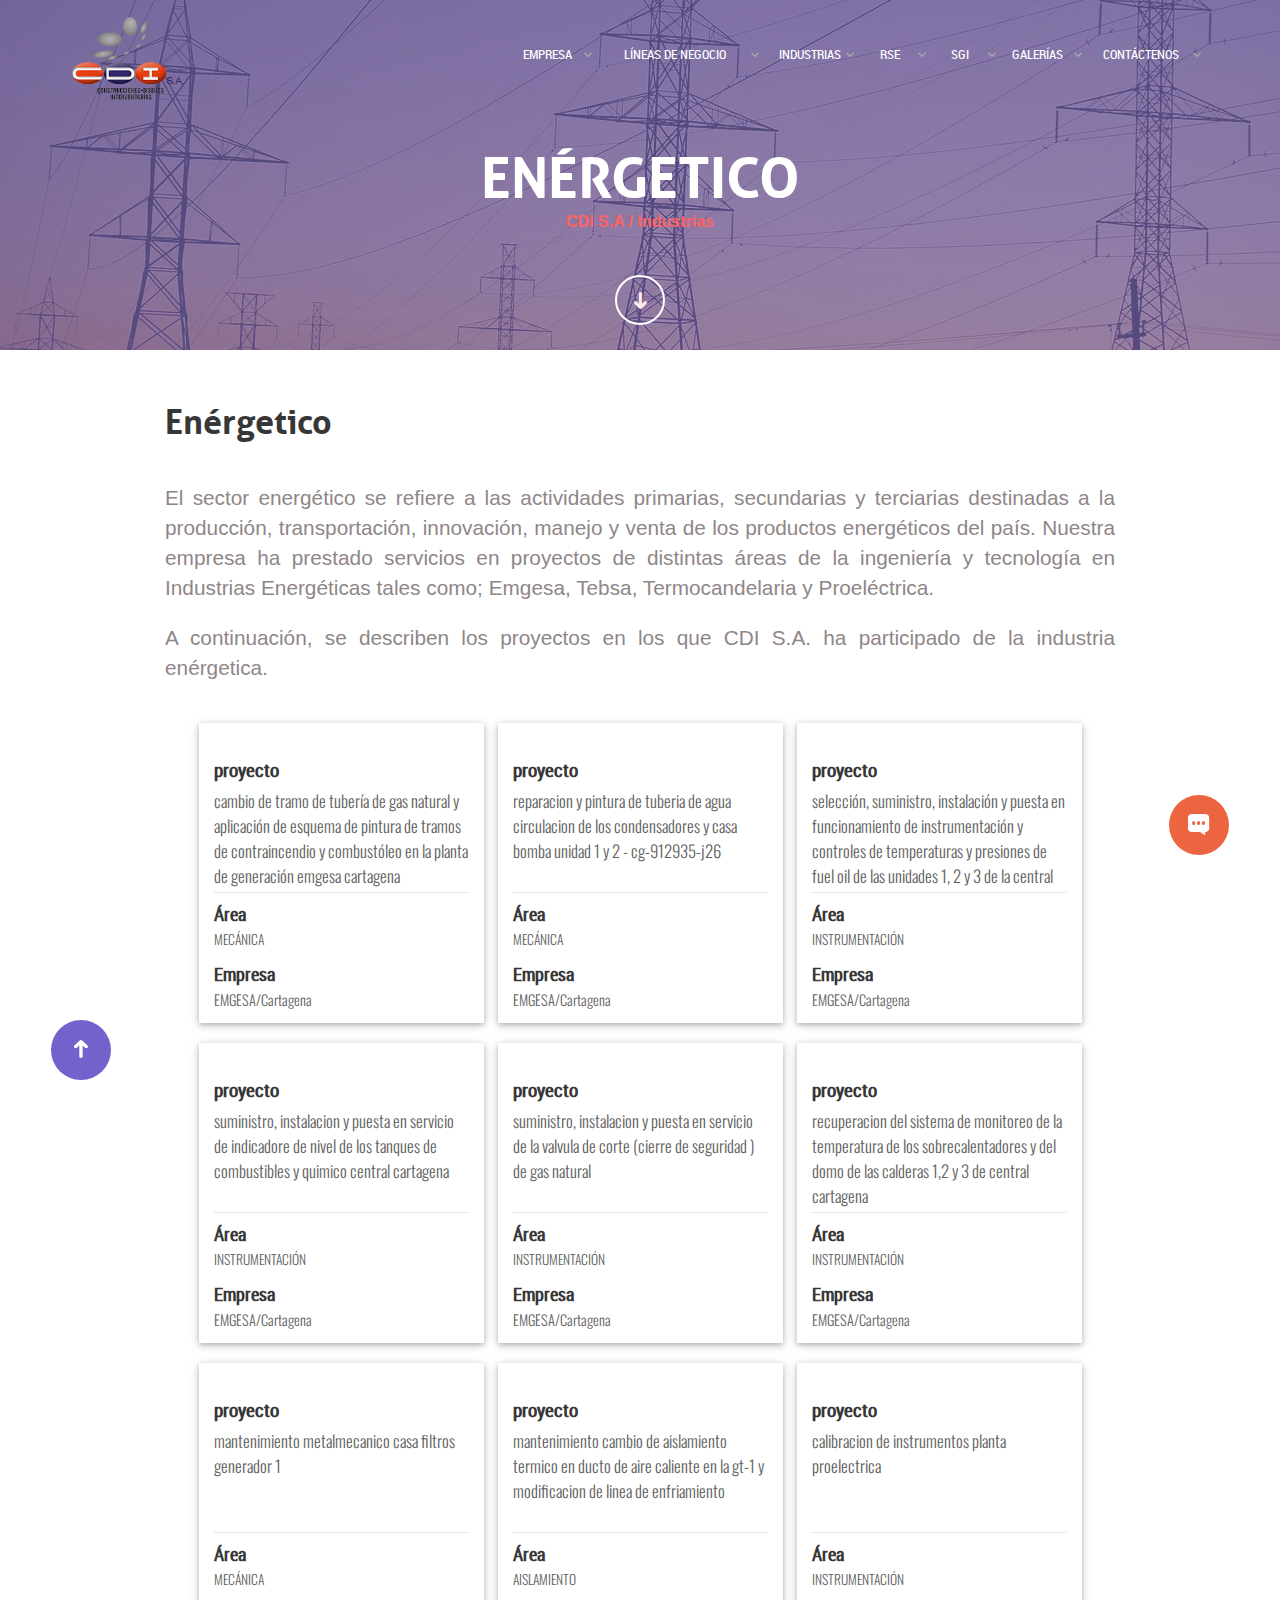
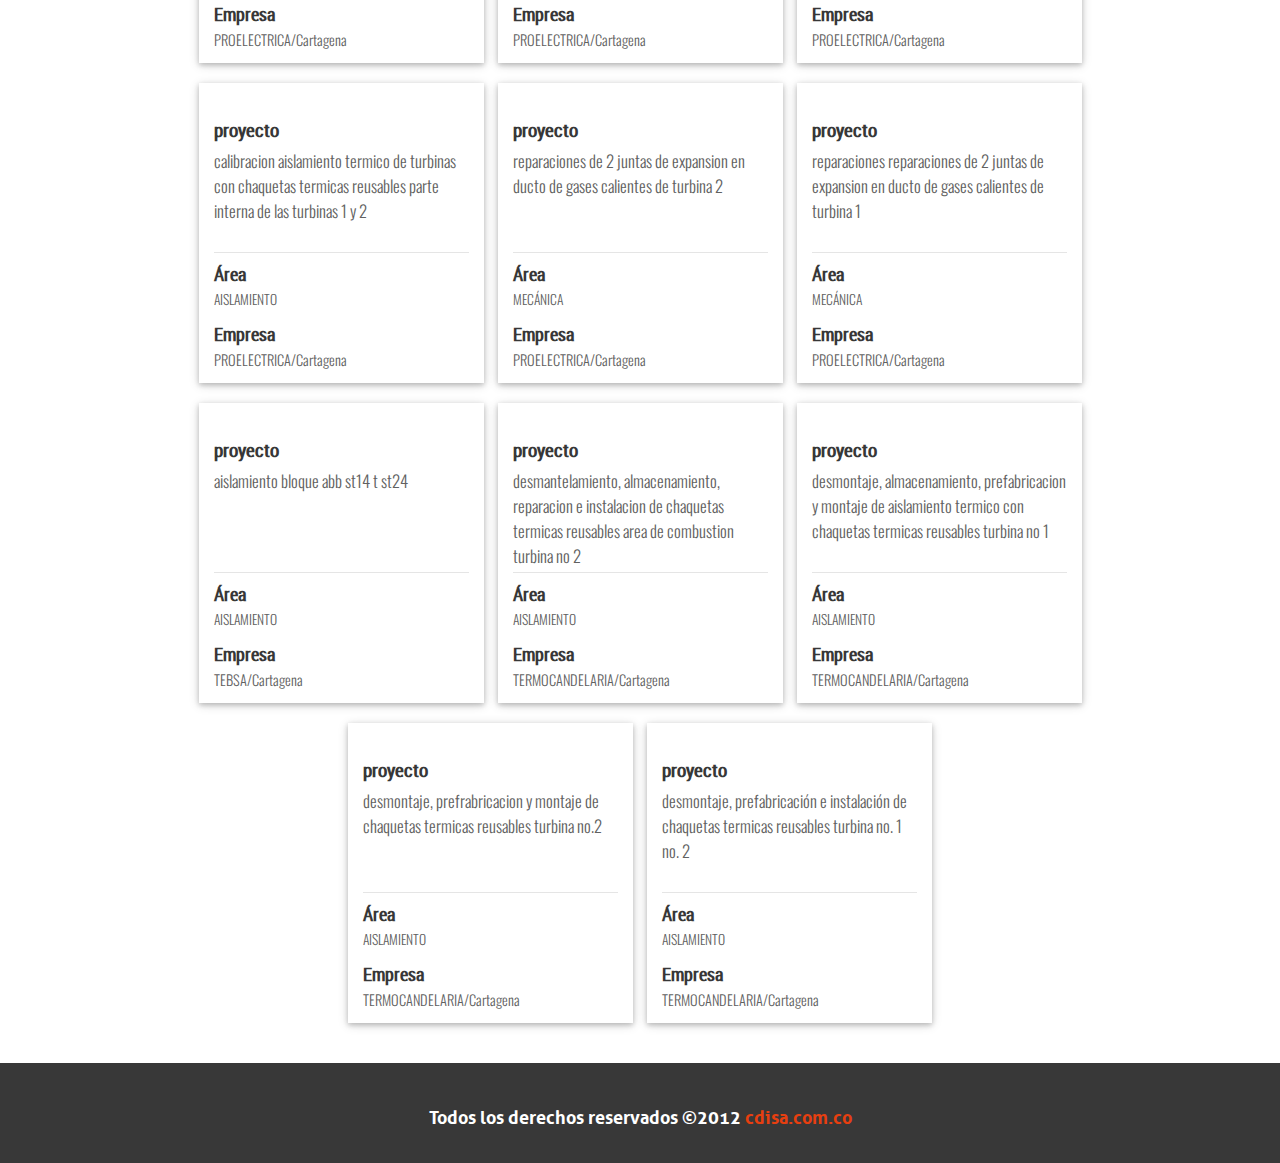
<file: industries/energetico.html>
<!DOCTYPE html>
<html lang="en">
<head>
	<meta charset="UTF-8">
	<link rel="shortcut icon" type="image/x-icon" href="../images/logos/logo.ico">
  <link rel="apple-touch-icon-precomposed" href="../images/logos/logo@2x.png"/>
  <meta name="description" content="Mantenimiento e interventoria de proyectos en las áreas mecánica, eléctrica, instrumentación y control, civil, aislamientos térmicos, refractarios y fireproofing">
  <meta name="author" content="CDI S.A.">
  <meta name="keywords" content="ingenieria mecanica, ingenieria electrica, instrumentacion y control, aislamientos termicos, fireproofing"/>
	<meta name="viewport" content="width=device-width, user-scalable=no, initial-scale=1.0, maximum-scale=1.0, minimum-scale=1.0">
	<title>CDI S.A.</title>
	<link rel="stylesheet" href="../css/ionicons.min.css">
	<link rel="stylesheet" href="../css/animate.min.css">
	<link rel="stylesheet" href="../slick/slick/slick.css">
	<link rel="stylesheet" href="../slick/slick/slick-theme.css">
	<link rel="stylesheet" href="https://maxcdn.bootstrapcdn.com/font-awesome/4.6.3/css/font-awesome.min.css">
	<link href="https://fonts.googleapis.com/css?family=Oswald:300,400,700" rel="stylesheet">
	<link rel="stylesheet" href="../css/cta.min.css">
	<link rel="stylesheet" href="../css/main.min.css">
</head>
<body>

	<div class="container" id="top">
		<div class="header-main header-main--sec">
		 	<div class="energi">
		 		<div class="header-layout--color layout-color--indigo"></div>
		 		<div class="leyend-layout title-layout">
					<h1 class="animated fadeIn">ENÉRGETICO</h1>
					<h4>CDI S.A / Industrias</h4>
				</div>
		 	</div>
		</div>
		
		<div class="header-buttons">
			<div class="header-button--scroll">
				<a href="#firstContent" id="arrow"><i class="ion-arrow-down-c"></i></a>
			</div>
			<div class="header-button--contact">
				<button id="contact">Contactar</button>
			</div>
		</div>

		<div class="container-menu">
			<div class="container-header">
					<header class="header">
						<div class="header-content">
							<div>
								<a id="logo" href="../index.html">
									<img src="../images/logos/logo-cdisa-text.png" alt="Logo CDI S.A.">
								</a>
							</div>
						</div>
						<div class="icon-menu_ctx">
							<span id="iconMenu" class="icon-menu">
								<small></small>
								<small></small>
								<small></small>
							</span>	
						</div>
					</header>	
			</div>
		</div>

		<nav class="menu-opt">
		  <!-- Opciones de menu - Nivel principal -->
			<ul>
				<li>
					<a href="" id="empresa" class="n1">Empresa
						<i class="ion-chevron-right"></i>
						<i class="ion-chevron-down"></i>
					</a>
				</li>
				<li>
					<a href="" id="lineas" class="n1">Líneas de negocio
						<i class="ion-chevron-right"></i>
						<i class="ion-chevron-down"></i>
					</a>
				</li>
				<li>
					<a href="" id="industrias" class="n1">Industrias
						<i class="ion-chevron-right"></i>
						<i class="ion-chevron-down"></i>
					</a>
				</li>
				<li>
					<a href="" id="RSE" class="n1">RSE
						<i class="ion-chevron-right"></i>
						<i class="ion-chevron-down"></i>
					</a>
				</li>
				<li>
					<a href="" id="SGI" class="n1">SGI
						<i class="ion-chevron-right"></i>
						<i class="ion-chevron-down"></i>
					</a>
				</li>
				<li>
					<a href="" id="galerias" class="n1">Galerías
						<i class="ion-chevron-right"></i>
						<i class="ion-chevron-down"></i>
					</a>
				</li>
				<li>
					<a href="" id="contactenos" class="n1">Contáctenos
						<i class="ion-chevron-right"></i>
						<i class="ion-chevron-down"></i>
					</a>
				</li>
			</ul>
			<!-- Opciones de menu - Nivel 2 -->
			<div class="nv2 empresa-ctn">
				<h3>Empresa</h3>
				<span><i class="ion-chevron-left"></i></span>
				<a href="../index.html" class="init">Inicio</a>
				<a href="../politica-de-gestion-integrada.html">Politica de gestión integrada</a>
				<a href="">Registro de usuarios</a>
			</div>
			<div class="nv2 lineas-ctn">
				<h3>Lineas de negocio</h3>
				<span><i class="ion-chevron-left"></i></span>
				<a href="" id="ingenieria" class="n2 init">Servicios de ingenieria
					<i class="ion-chevron-right"></i>
					<i class="ion-chevron-down"></i>
				</a>
				<a href="" id="montajes" class="n2">Montajes industriales
					<i class="ion-chevron-right"></i>
					<i class="ion-chevron-down"></i>
				</a>
				<a href="../index.html#calIns">Calibración de instrumentación</a>
				<a href="../index.html#aisTer">Aislamientos térmicos y refractarios</a>
				<a href="../index.html#firPro">Fire proofing</a>
				<a href="../index.html#manPla">Mantenimiento de plantas industriales</a>
				<a href="../index.html#preCom">Precomisionamiento y comisionamiento</a>
			</div>
			<div class="nv2 industrias-ctn">
				<h3>Industrias</h3>
				<span><i class="ion-chevron-left"></i></span>
				<a href="agroquimico.html" class="init">Agroquímico</a>
				<a href="energetico.html">Energético</a>
				<a href="manufactura.html">Manufactura</a>
				<a href="petroquimico-plastico.html">Petroquímico - plástico</a>
				<a href="refinacion-petroleo-gas.html">Refinación, Petróleo y gas</a>
			</div>
			<div class="nv2 RSE-ctn">
				<h3>RSE</h3>
				<span><i class="ion-chevron-left"></i></span>
				<a href="../nuestro-compromiso.html" class="init">Nuestro compromiso</a>
				<a href="../valores-corporativos.html">Valores corporativos</a>
			</div>
			<div class="nv2 SGI-ctn">
				<h3>SGI</h3>
				<span><i class="ion-chevron-left"></i></span>
				<a href="../certificados-reconocimientos.html" class="init">Certificaciones y reconocimiento</a>
				<a href="" id="sistema" class="n2">Sistema de gestión de calidad
					<i class="ion-chevron-right esp"></i>
					<i class="ion-chevron-down"></i>
				</a>
				<a href="../sistema-de-gestion-de-seguridad-y-salud-ocupacional.html">Sistema de gestión de seguridad y salud ocupacional</a>
				<a href="../gestion-ambiental.html">Gestión ambiental</a>
				<a href="../nuestro-compromiso.html#ngi">Grupos de interes</a>
			</div>
			<div class="nv2 galerias-ctn">
			  <h3>Galerías</h3>
				<span><i class="ion-chevron-left"></i></span>
				<a href="../pagina-en-construccion.html" class="init">Aislamiento y refractario</a>
				<a href="../pagina-en-construccion.html">Especialidad civil</a>
				<a href="../pagina-en-construccion.html">Especialidad electrica</a>
				<a href="../pagina-en-construccion.html">Especialidad mecanica</a>
				<a href="../pagina-en-construccion.html">Fire proofing</a>
				<a href="../pagina-en-construccion.html">Instrumentación industrial</a>
				<a href="../pagina-en-construccion.html">Montajes industriales</a>
			</div>
			<div class="nv2 contactenos-ctn">
				<h3>Contactenos</h3>
				<span><i class="ion-chevron-left"></i></span>
				<a href="" class="init itmEsp" id="send-mail">Enviar correo</a>
			</div>
			<!-- Opciones de menu - Nivel 3 -->
			<div class="nv3 ingenieria-ctn">
				<h3><a href="../index.html#serIng">Servicios de ingenieria</a></h3>
				<span><i class="ion-chevron-left"></i></span>
				<a href="../index.html#ingDis" class="init">Ingeniería y diseño</a>
			</div>
			<div class="nv3 montajes-ctn">
				<h3><a href="../index.html#monInd">Monstajes industriales</a></h3>
				<span><i class="ion-chevron-left"></i></span>
				<a href="../index.html#autCon" class="init">Automatización y control</a>
				<a href="../index.html#espEle">Especialidad eléctrica</a>
				<a href="../index.html#espCiv">Especialidad civil</a>
				<a href="../index.html#espMec">Especialidad mecánica</a>
				<a href="../index.html#espIns">Especialidad instrumentación industrial</a>
			</div>
			<div class="nv3 sistema-ctn">
				<h3>Sistema de gestión de calidad</h3>
				<span><i class="ion-chevron-left"></i></span>
				<a href="" class="init">Pruebas</a>
			</div>
		</nav>
	</div>

	<div class="content-information">
		<div class="content-information--section">
			<h1>Enérgetico</h1>
			<p id="firstContent">El sector energético se refiere a las actividades primarias, secundarias y terciarias destinadas a la producción, transportación, innovación, manejo y venta de los productos energéticos del país. Nuestra empresa ha prestado servicios en proyectos de distintas áreas de la ingeniería y tecnología en Industrias Energéticas tales como; Emgesa, Tebsa, Termocandelaria y Proeléctrica.</p>
			<p>A continuación, se describen los proyectos en los que CDI S.A. ha participado de la industria enérgetica.</p>
		</div>
	</div>	

	<div class="content-project">
		<div class="project">
			<div class="project-description">
				<h3>Proyecto</h3>
				<p>CAMBIO DE TRAMO DE TUBERÍA DE GAS NATURAL Y APLICACIÓN DE ESQUEMA DE PINTURA DE TRAMOS DE CONTRAINCENDIO Y COMBUSTÓLEO EN LA PLANTA DE GENERACIÓN EMGESA CARTAGENA</p>
			</div>
			<div class="project-area">
				<h3>Área</h3>
				<p>MECÁNICA</p>	
			</div>
			<div class="project-company">
				<h3>Empresa</h3>
				<p>EMGESA/Cartagena</p>
			</div>
		</div>
		<div class="project">
			<div class="project-description">
				<h3>Proyecto</h3>
				<p>REPARACION Y PINTURA DE TUBERIA DE AGUA CIRCULACION DE LOS CONDENSADORES Y CASA BOMBA UNIDAD 1 Y 2 - CG-912935-J26</p>
			</div>
			<div class="project-area">
				<h3>Área</h3>
				<p>MECÁNICA</p>	
			</div>
			<div class="project-company">
				<h3>Empresa</h3>
				<p>EMGESA/Cartagena</p>
			</div>
		</div>
		<div class="project">
			<div class="project-description">
				<h3>Proyecto</h3>
				<p>SELECCIÓN, SUMINISTRO, INSTALACIÓN Y PUESTA EN FUNCIONAMIENTO DE INSTRUMENTACIÓN Y CONTROLES DE TEMPERATURAS Y PRESIONES DE FUEL OIL DE LAS UNIDADES 1, 2 Y 3 DE LA CENTRAL CARTAGENA - CG-912783-L12</p>
			</div>
			<div class="project-area">
				<h3>Área</h3>
				<p>INSTRUMENTACIÓN</p>	
			</div>
			<div class="project-company">
				<h3>Empresa</h3>
				<p>EMGESA/Cartagena</p>
			</div>
		</div>
		<div class="project">
			<div class="project-description">
				<h3>Proyecto</h3>
				<p>SUMINISTRO, INSTALACION Y PUESTA EN SERVICIO DE INDICADORE DE NIVEL DE LOS TANQUES DE COMBUSTIBLES Y QUIMICO CENTRAL CARTAGENA</p>
			</div>
			<div class="project-area">
				<h3>Área</h3>
				<p>INSTRUMENTACIÓN</p>	
			</div>
			<div class="project-company">
				<h3>Empresa</h3>
				<p>EMGESA/Cartagena</p>
			</div>
		</div>
		<div class="project">
			<div class="project-description">
				<h3>Proyecto</h3>
				<p>SUMINISTRO, INSTALACION Y PUESTA EN SERVICIO DE LA VALVULA DE CORTE (CIERRE DE SEGURIDAD ) DE GAS NATURAL</p>
			</div>
			<div class="project-area">
				<h3>Área</h3>
				<p>INSTRUMENTACIÓN</p>	
			</div>
			<div class="project-company">
				<h3>Empresa</h3>
				<p>EMGESA/Cartagena</p>
			</div>
		</div>
		<div class="project">
			<div class="project-description">
				<h3>Proyecto</h3>
				<p>RECUPERACION DEL SISTEMA DE MONITOREO DE LA TEMPERATURA DE LOS SOBRECALENTADORES Y DEL DOMO DE LAS CALDERAS 1,2 Y 3 DE CENTRAL CARTAGENA</p>
			</div>
			<div class="project-area">
				<h3>Área</h3>
				<p>INSTRUMENTACIÓN</p>	
			</div>
			<div class="project-company">
				<h3>Empresa</h3>
				<p>EMGESA/Cartagena</p>
			</div>
		</div>
		<div class="project">
			<div class="project-description">
				<h3>Proyecto</h3>
				<p>MANTENIMIENTO METALMECANICO CASA FILTROS GENERADOR 1</p>
			</div>
			<div class="project-area">
				<h3>Área</h3>
				<p>MECÁNICA</p>	
			</div>
			<div class="project-company">
				<h3>Empresa</h3>
				<p>PROELECTRICA/Cartagena</p>
			</div>
		</div>
		<div class="project">
			<div class="project-description">
				<h3>Proyecto</h3>
				<p>MANTENIMIENTO CAMBIO DE AISLAMIENTO TERMICO EN DUCTO DE AIRE CALIENTE EN LA GT-1 Y MODIFICACION DE LINEA DE ENFRIAMIENTO</p>
			</div>
			<div class="project-area">
				<h3>Área</h3>
				<p>AISLAMIENTO</p>	
			</div>
			<div class="project-company">
				<h3>Empresa</h3>
				<p>PROELECTRICA/Cartagena</p>
			</div>
		</div>
		<div class="project">
			<div class="project-description">
				<h3>Proyecto</h3>
				<p>CALIBRACION DE INSTRUMENTOS PLANTA PROELECTRICA</p>
			</div>
			<div class="project-area">
				<h3>Área</h3>
				<p>INSTRUMENTACIÓN</p>	
			</div>
			<div class="project-company">
				<h3>Empresa</h3>
				<p>PROELECTRICA/Cartagena</p>
			</div>
		</div>
		<div class="project">
			<div class="project-description">
				<h3>Proyecto</h3>
				<p>CALIBRACION AISLAMIENTO TERMICO DE TURBINAS CON CHAQUETAS TERMICAS REUSABLES PARTE INTERNA DE LAS TURBINAS 1 Y 2</p>
			</div>
			<div class="project-area">
				<h3>Área</h3>
				<p>AISLAMIENTO</p>	
			</div>
			<div class="project-company">
				<h3>Empresa</h3>
				<p>PROELECTRICA/Cartagena</p>
			</div>
		</div>
		<div class="project">
			<div class="project-description">
				<h3>Proyecto</h3>
				<p>REPARACIONES DE 2 JUNTAS DE EXPANSION EN DUCTO DE GASES CALIENTES DE TURBINA 2</p>
			</div>
			<div class="project-area">
				<h3>Área</h3>
				<p>MECÁNICA</p>	
			</div>
			<div class="project-company">
				<h3>Empresa</h3>
				<p>PROELECTRICA/Cartagena</p>
			</div>
		</div>
		<div class="project">
			<div class="project-description">
				<h3>Proyecto</h3>
				<p>REPARACIONES REPARACIONES DE 2 JUNTAS DE EXPANSION EN DUCTO DE GASES CALIENTES DE TURBINA 1</p>
			</div>
			<div class="project-area">
				<h3>Área</h3>
				<p>MECÁNICA</p>	
			</div>
			<div class="project-company">
				<h3>Empresa</h3>
				<p>PROELECTRICA/Cartagena</p>
			</div>
		</div>
		<div class="project">
			<div class="project-description">
				<h3>Proyecto</h3>
				<p>AISLAMIENTO BLOQUE ABB ST14 T ST24</p>
			</div>
			<div class="project-area">
				<h3>Área</h3>
				<p>AISLAMIENTO</p>	
			</div>
			<div class="project-company">
				<h3>Empresa</h3>
				<p>TEBSA/Cartagena</p>
			</div>
		</div>
		<div class="project">
			<div class="project-description">
				<h3>Proyecto</h3>
				<p>DESMANTELAMIENTO, ALMACENAMIENTO, REPARACION E INSTALACION DE CHAQUETAS TERMICAS REUSABLES AREA DE COMBUSTION TURBINA No 2</p>
			</div>
			<div class="project-area">
				<h3>Área</h3>
				<p>AISLAMIENTO</p>	
			</div>
			<div class="project-company">
				<h3>Empresa</h3>
				<p>TERMOCANDELARIA/Cartagena</p>
			</div>
		</div>
		<div class="project">
			<div class="project-description">
				<h3>Proyecto</h3>
				<p>DESMONTAJE, ALMACENAMIENTO, PREFABRICACION Y MONTAJE DE AISLAMIENTO TERMICO CON CHAQUETAS TERMICAS REUSABLES TURBINA No 1</p>
			</div>
			<div class="project-area">
				<h3>Área</h3>
				<p>AISLAMIENTO</p>	
			</div>
			<div class="project-company">
				<h3>Empresa</h3>
				<p>TERMOCANDELARIA/Cartagena</p>
			</div>
		</div>
		<div class="project">
			<div class="project-description">
				<h3>Proyecto</h3>
				<p>DESMONTAJE, PREFRABRICACION Y MONTAJE DE CHAQUETAS TERMICAS REUSABLES TURBINA No.2</p>
			</div>
			<div class="project-area">
				<h3>Área</h3>
				<p>AISLAMIENTO</p>	
			</div>
			<div class="project-company">
				<h3>Empresa</h3>
				<p>TERMOCANDELARIA/Cartagena</p>
			</div>
		</div>
		<div class="project">
			<div class="project-description">
				<h3>Proyecto</h3>
				<p>DESMONTAJE, PREFABRICACIÓN E INSTALACIÓN DE CHAQUETAS TERMICAS REUSABLES TURBINA No. 1 No. 2</p>
			</div>
			<div class="project-area">
				<h3>Área</h3>
				<p>AISLAMIENTO</p>	
			</div>
			<div class="project-company">
				<h3>Empresa</h3>
				<p>TERMOCANDELARIA/Cartagena</p>
			</div>
		</div>
	</div>	

	<div class="overlay">
		<div class="form-content animated zoomInDown">
			<div class="form">
				<h1>Contacto CDI S.A.</h1>
				<span class="form-close"><i class="ion-close"></i></span>
				<form action="" class="form-contact">
					<input type="text" name="names" id="names" placeholder="Nombre completo" autofocus>
					<input type="text" name="company" id="company" placeholder="Empresa">
					<input type="tel" name="phone" id="phone" placeholder="Número de teléfono">
					<input type="tel" name="mobile" id="mobile" placeholder="Número de celular">
					<input type="text" name="city" id="city" placeholder="Ciudad">
					<input type="email" name="email" id="email" placeholder="Correo eléctronico">
					<select name="subject" id="subject">
						<option value="Asunto">Asunto</option>
						<option value="Cliente">Cliente</option>
						<option value="Empleos">Empleos</option>
						<option value="Proveedores">Proveedores</option>
						<option value="Sugerencias y reclamos">Sugerencias y reclamos</option>
					</select>
					<select name="find" id="find">
						<option value="Como se entero de CDI S.A.">Como se entero de CDI S.A.</option>
						<option value="google">Búsqueda Google</option>
						<option value="yahoo">Búsqueda Yahoo</option>
						<option value="bing">Búsqueda Bing</option>
						<option value="facebook">facebook</option>
						<option value="recomendación">Recomendación de amigo</option>
						<option value="Soy cliente">Soy cliente actual</option>
					</select>
					<textarea name="description" id="description" cols="30" rows="10"></textarea>
					<button id="submit">Enviar mensaje <i class="ion-paper-airplane"></i></button>
				</form>
			</div>
		</div>
		<p id="msg-error" class="msg-error"></p>
	</div>

	<footer class="footer">
		<h4>Todos los derechos reservados ©2012 <a href="#top">cdisa.com.co</a></h4>
	</footer>

	<div class="button-top">
		<a href="#top">
			<i class="ion-arrow-up-c"></i>
		</a>
	</div>	
	
	<div class="button-chat">
		<a href="#">
			<i class="ion-chatbox-working"></i>
		</a>
	</div>

	<script type="text/javascript" src="../js/jquery.min.js"></script>
	<script src="../slick/slick/slick.min.js"></script>
	<script src="../js/scrollreveal.min.js"></script>
	<script type="text/javascript" src="../js/app.js"></script>
	<script>
		//- Iniciando los serviciso del efecto en scroll - ScrollReveal
  	window.sr = ScrollReveal({ reset: true });
  	sr.reveal('.business-line');
	</script>

</body>
</file>
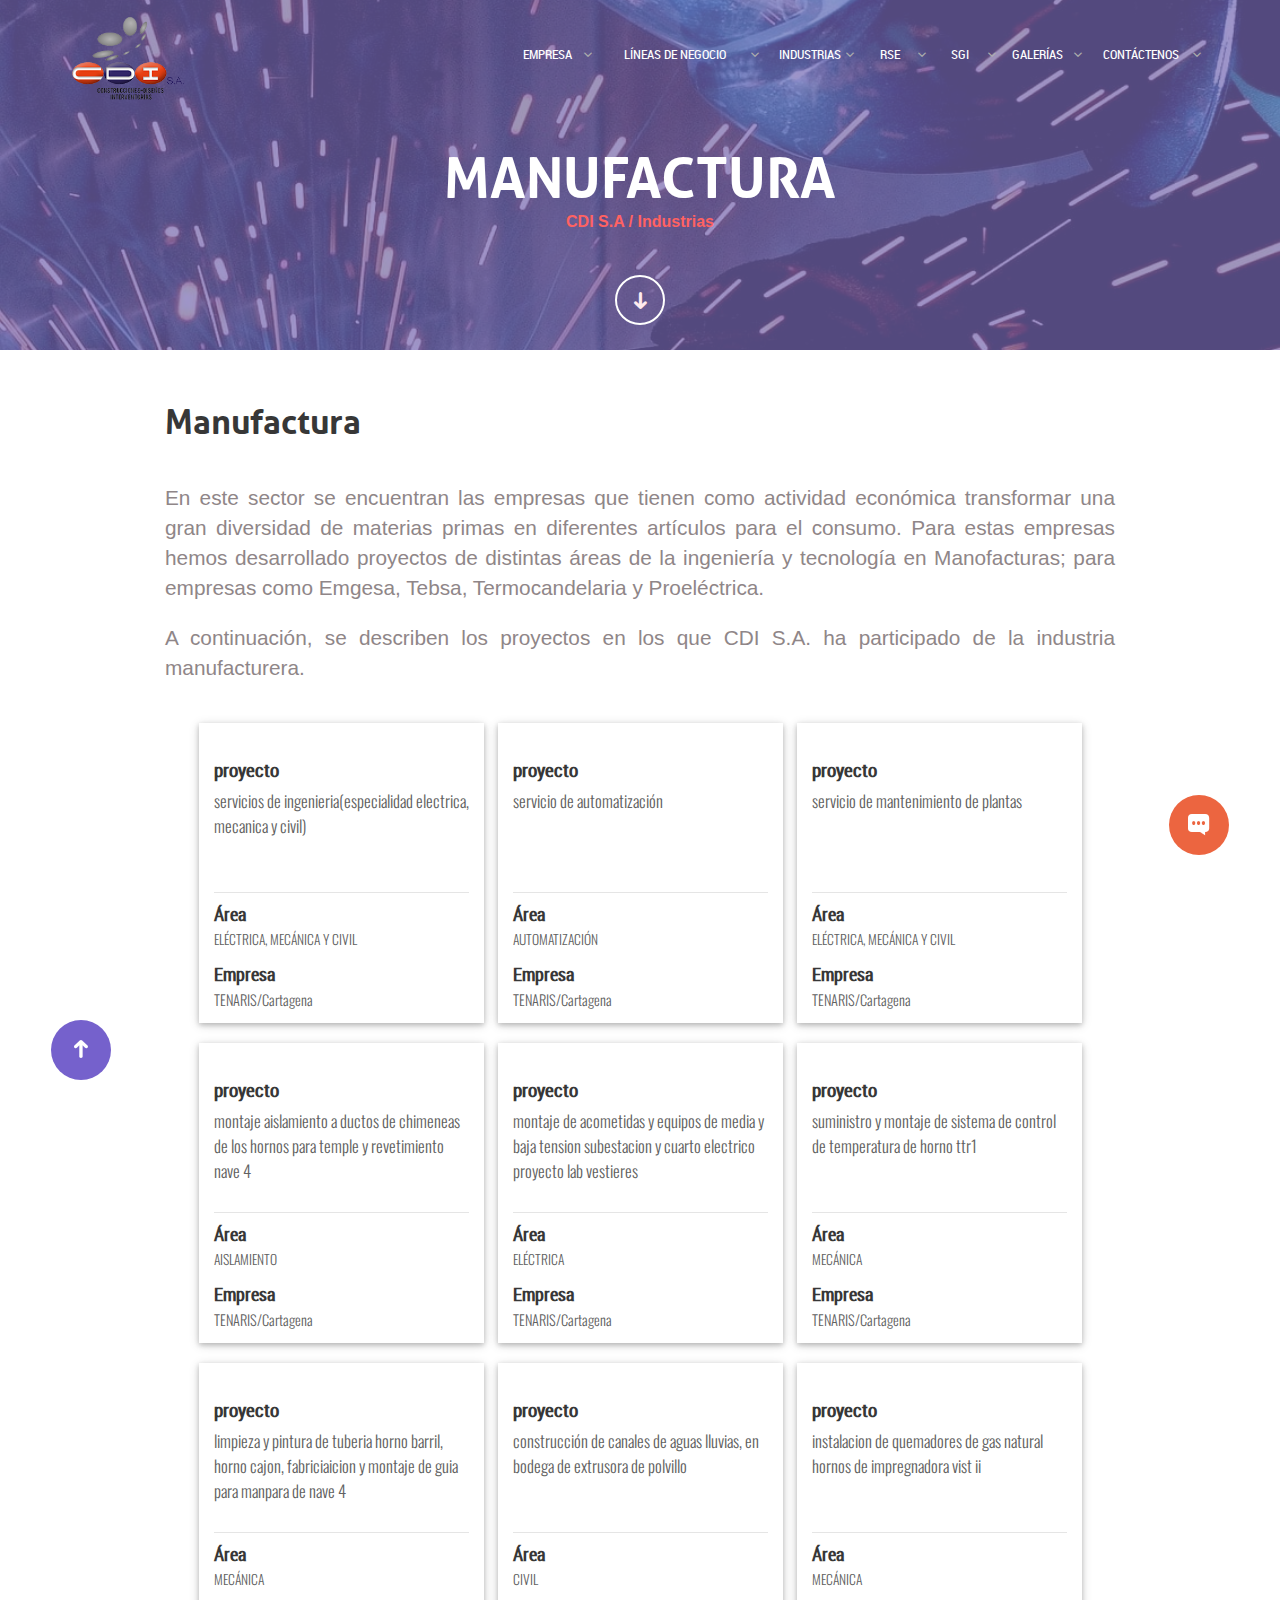
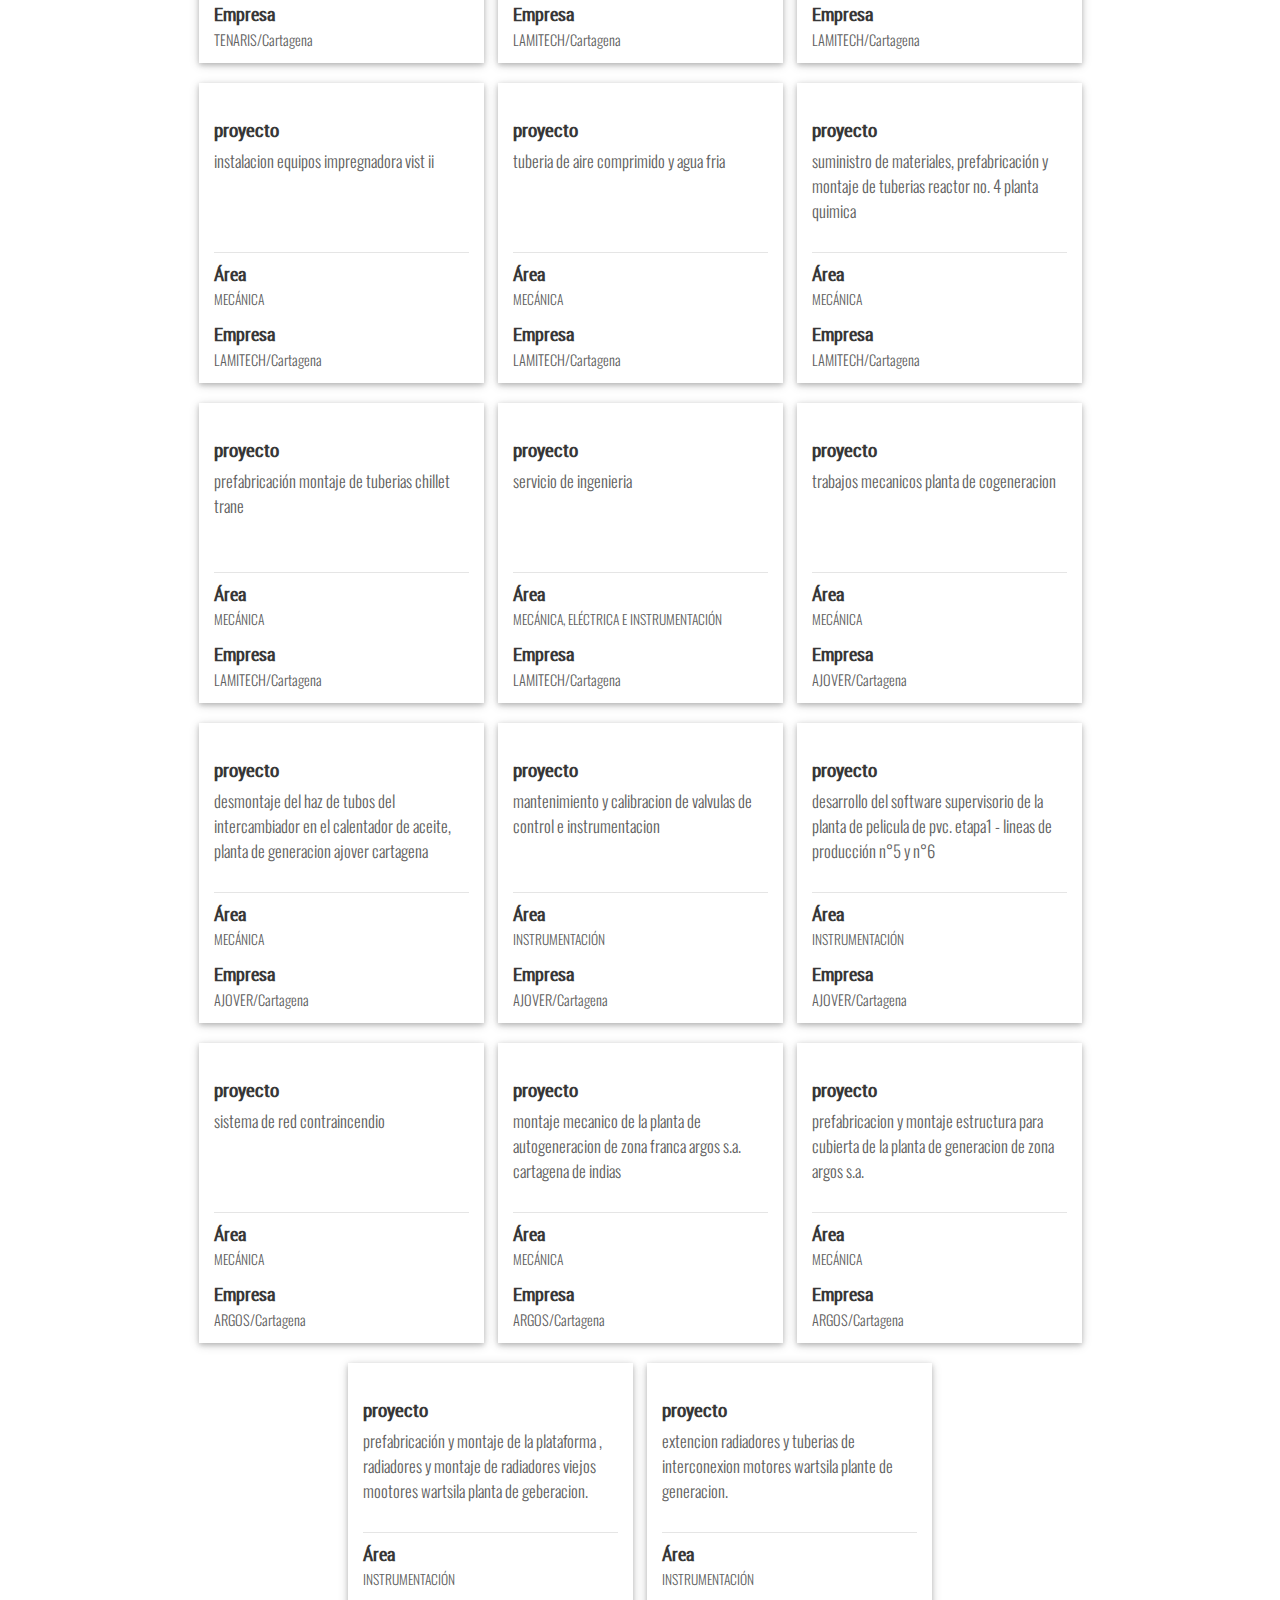
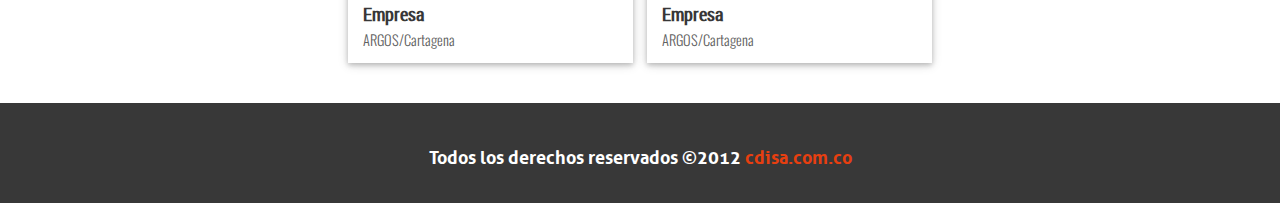
<file: industries/manufactura.html>
<!DOCTYPE html>
<html lang="en">
<head>
	<meta charset="UTF-8">
	<link rel="shortcut icon" type="image/x-icon" href="../images/logos/logo.ico">
  <link rel="apple-touch-icon-precomposed" href="../images/logos/logo@2x.png" />
  <meta name="description" content="Mantenimiento e interventoria de proyectos en las áreas mecánica, eléctrica, instrumentación y control, civil, aislamientos térmicos, refractarios y fireproofing">
  <meta name="author" content="CDI S.A.">
  <meta name="keywords" content="ingenieria mecanica, ingenieria electrica, instrumentacion y control, aislamientos termicos, fireproofing"/>
	<meta name="viewport" content="width=device-width, user-scalable=no, initial-scale=1.0, maximum-scale=1.0, minimum-scale=1.0">
	<title>CDI S.A.</title>
	<link rel="stylesheet" href="../css/ionicons.min.css">
	<link rel="stylesheet" href="../css/animate.min.css">
	<link rel="stylesheet" href="../slick/slick/slick.css">
	<link rel="stylesheet" href="../slick/slick/slick-theme.css">
	<link rel="stylesheet" href="https://maxcdn.bootstrapcdn.com/font-awesome/4.6.3/css/font-awesome.min.css">
	<link href="https://fonts.googleapis.com/css?family=Oswald:300,400,700" rel="stylesheet">
	<link rel="stylesheet" href="../css/cta.min.css">
	<link rel="stylesheet" href="../css/main.min.css">
</head>
<body>

	<div class="container" id="top">
		<div class="header-main header-main--sec">
		 	<div class="manufac">
		 		<div class="header-layout--color layout-color--indigo"></div>
		 		<div class="leyend-layout title-layout">
					<h1 class="animated fadeIn">MANUFACTURA</h1>
					<h4>CDI S.A / Industrias</h4>
				</div>
		 	</div>
		</div>
		
		<div class="header-buttons">
			<div class="header-button--scroll">
				<a href="#firstContent" id="arrow"><i class="ion-arrow-down-c"></i></a>
			</div>
			<div class="header-button--contact">
				<button id="contact">Contactar</button>
			</div>
		</div>

		<div class="container-menu">
			<div class="container-header">
					<header class="header">
						<div class="header-content">
							<div>
								<a id="logo" href="../index.html">
									<img src="../images/logos/logo-cdisa-text.png" alt="Logo CDI S.A.">
								</a>
							</div>
						</div>
						<div class="icon-menu_ctx">
							<span id="iconMenu" class="icon-menu">
								<small></small>
								<small></small>
								<small></small>
							</span>	
						</div>
					</header>	
			</div>
		</div>

		<nav class="menu-opt">
		  <!-- Opciones de menu - Nivel principal -->
			<ul>
				<li>
					<a href="" id="empresa" class="n1">Empresa
						<i class="ion-chevron-right"></i>
						<i class="ion-chevron-down"></i>
					</a>
				</li>
				<li>
					<a href="" id="lineas" class="n1">Líneas de negocio
						<i class="ion-chevron-right"></i>
						<i class="ion-chevron-down"></i>
					</a>
				</li>
				<li>
					<a href="" id="industrias" class="n1">Industrias
						<i class="ion-chevron-right"></i>
						<i class="ion-chevron-down"></i>
					</a>
				</li>
				<li>
					<a href="" id="RSE" class="n1">RSE
						<i class="ion-chevron-right"></i>
						<i class="ion-chevron-down"></i>
					</a>
				</li>
				<li>
					<a href="" id="SGI" class="n1">SGI
						<i class="ion-chevron-right"></i>
						<i class="ion-chevron-down"></i>
					</a>
				</li>
				<li>
					<a href="" id="galerias" class="n1">Galerías
						<i class="ion-chevron-right"></i>
						<i class="ion-chevron-down"></i>
					</a>
				</li>
				<li>
					<a href="" id="contactenos" class="n1">Contáctenos
						<i class="ion-chevron-right"></i>
						<i class="ion-chevron-down"></i>
					</a>
				</li>
			</ul>
			<!-- Opciones de menu - Nivel 2 -->
			<div class="nv2 empresa-ctn">
				<h3>Empresa</h3>
				<span><i class="ion-chevron-left"></i></span>
				<a href="../index.html" class="init">Inicio</a>
				<a href="../politica-de-gestion-integrada.html">Politica de gestión integrada</a>
				<a href="">Registro de usuarios</a>
			</div>
			<div class="nv2 lineas-ctn">
				<h3>Lineas de negocio</h3>
				<span><i class="ion-chevron-left"></i></span>
				<a href="" id="ingenieria" class="n2 init">Servicios de ingenieria
					<i class="ion-chevron-right"></i>
					<i class="ion-chevron-down"></i>
				</a>
				<a href="" id="montajes" class="n2">Montajes industriales
					<i class="ion-chevron-right"></i>
					<i class="ion-chevron-down"></i>
				</a>
				<a href="../../index.html#calIns">Calibración de instrumentación</a>
				<a href="../../index.html#aisTer">Aislamientos térmicos y refractarios</a>
				<a href="../../index.html#firPro">Fire proofing</a>
				<a href="../../index.html#manPla">Mantenimiento de plantas industriales</a>
				<a href="../../index.html#preCom">Precomisionamiento y comisionamiento</a>
			</div>
			<div class="nv2 industrias-ctn">
				<h3>Industrias</h3>
				<span><i class="ion-chevron-left"></i></span>
				<a href="agroquimico.html" class="init">Agroquímico</a>
				<a href="energetico.html">Energético</a>
				<a href="manufactura.html">Manufactura</a>
				<a href="petroquimico-plastico.html">Petroquímico - plástico</a>
				<a href="refinacion-petroleo-gas.html">Refinación, Petróleo y gas</a>
			</div>
			<div class="nv2 RSE-ctn">
				<h3>RSE</h3>
				<span><i class="ion-chevron-left"></i></span>
				<a href="../nuestro-compromiso.html" class="init">Nuestro compromiso</a>
				<a href="../valores-corporativos.html">Valores corporativos</a>
			</div>
			<div class="nv2 SGI-ctn">
				<h3>SGI</h3>
				<span><i class="ion-chevron-left"></i></span>
				<a href="../certificados-reconocimientos.html" class="init">Certificaciones y reconocimiento</a>
				<a href="" id="sistema" class="n2">Sistema de gestión de calidad
					<i class="ion-chevron-right esp"></i>
					<i class="ion-chevron-down"></i>
				</a>
				<a href="../sistema-de-gestion-de-seguridad-y-salud-ocupacional.html">Sistema de gestión de seguridad y salud ocupacional</a>
				<a href="../gestion-ambiental.html">Gestión ambiental</a>
				<a href="../nuestro-compromiso.html#ngi">Grupos de interes</a>
			</div>
			<div class="nv2 galerias-ctn">
			  <h3>Galerías</h3>
				<span><i class="ion-chevron-left"></i></span>
				<a href="../pagina-en-construccion.html" class="init">Aislamiento y refractario</a>
				<a href="../pagina-en-construccion.html">Especialidad civil</a>
				<a href="../pagina-en-construccion.html">Especialidad electrica</a>
				<a href="../pagina-en-construccion.html">Especialidad mecanica</a>
				<a href="../pagina-en-construccion.html">Fire proofing</a>
				<a href="../pagina-en-construccion.html">Instrumentación industrial</a>
				<a href="../pagina-en-construccion.html">Montajes industriales</a>
			</div>
			<div class="nv2 contactenos-ctn">
				<h3>Contactenos</h3>
				<span><i class="ion-chevron-left"></i></span>
				<a href="" class="init itmEsp" id="send-mail">Enviar correo</a>
			</div>
			<!-- Opciones de menu - Nivel 3 -->
			<div class="nv3 ingenieria-ctn">
				<h3><a href="../index.html#serIng">Servicios de ingenieria</a></h3>
				<span><i class="ion-chevron-left"></i></span>
				<a href="../index.html#ingDis" class="init">Ingeniería y diseño</a>
			</div>
			<div class="nv3 montajes-ctn">
				<h3><a href="../index.html#monInd">Monstajes industriales</a></h3>
				<span><i class="ion-chevron-left"></i></span>
				<a href="../index.html#autCon" class="init">Automatización y control</a>
				<a href="../index.html#espEle">Especialidad eléctrica</a>
				<a href="../index.html#espCiv">Especialidad civil</a>
				<a href="../index.html#espMec">Especialidad mecánica</a>
				<a href="../index.html#espIns">Especialidad instrumentación industrial</a>
			</div>
			<div class="nv3 sistema-ctn">
				<h3>Sistema de gestión de calidad</h3>
				<span><i class="ion-chevron-left"></i></span>
				<a href="" class="init">Pruebas</a>
			</div>
		</nav>
	</div>

	<div class="content-information">
		<div class="content-information--section">
			<h1>Manufactura</h1>
			<p id="firstContent">En este sector se encuentran las empresas que tienen como actividad económica transformar una gran diversidad de materias primas en diferentes  artículos para el consumo. Para estas empresas hemos desarrollado proyectos de distintas áreas de la ingeniería y tecnología en Manofacturas; para empresas como Emgesa, Tebsa, Termocandelaria y Proeléctrica.</p>
			<p>A continuación, se describen los proyectos en los que CDI S.A. ha participado de la industria manufacturera.</p>
		</div>
	</div>	

	<div class="content-project">
		<div class="project">
			<div class="project-description">
				<h3>Proyecto</h3>
				<p>SERVICIOS DE INGENIERIA(ESPECIALIDAD ELECTRICA, MECANICA Y CIVIL)</p>
			</div>
			<div class="project-area">
				<h3>Área</h3>
				<p>ELÉCTRICA, MECÁNICA Y CIVIL</p>	
			</div>
			<div class="project-company">
				<h3>Empresa</h3>
				<p>TENARIS/Cartagena</p>
			</div>
		</div>
		<div class="project">
			<div class="project-description">
				<h3>Proyecto</h3>
				<p>SERVICIO DE AUTOMATIZACIÓN</p>
			</div>
			<div class="project-area">
				<h3>Área</h3>
				<p>AUTOMATIZACIÓN</p>	
			</div>
			<div class="project-company">
				<h3>Empresa</h3>
				<p>TENARIS/Cartagena</p>
			</div>
		</div>
		<div class="project">
			<div class="project-description">
				<h3>Proyecto</h3>
				<p>SERVICIO DE MANTENIMIENTO DE PLANTAS</p>
			</div>
			<div class="project-area">
				<h3>Área</h3>
				<p>ELÉCTRICA, MECÁNICA Y CIVIL</p>	
			</div>
			<div class="project-company">
				<h3>Empresa</h3>
				<p>TENARIS/Cartagena</p>
			</div>
		</div>
		<div class="project">
			<div class="project-description">
				<h3>Proyecto</h3>
				<p>MONTAJE AISLAMIENTO A DUCTOS DE CHIMENEAS DE LOS HORNOS PARA TEMPLE Y REVETIMIENTO NAVE 4</p>
			</div>
			<div class="project-area">
				<h3>Área</h3>
				<p>AISLAMIENTO</p>	
			</div>
			<div class="project-company">
				<h3>Empresa</h3>
				<p>TENARIS/Cartagena</p>
			</div>
		</div>
		<div class="project">
			<div class="project-description">
				<h3>Proyecto</h3>
				<p>MONTAJE DE ACOMETIDAS Y EQUIPOS DE MEDIA Y BAJA TENSION SUBESTACION Y CUARTO ELECTRICO PROYECTO LAB VESTIERES</p>
			</div>
			<div class="project-area">
				<h3>Área</h3>
				<p>ELÉCTRICA</p>	
			</div>
			<div class="project-company">
				<h3>Empresa</h3>
				<p>TENARIS/Cartagena</p>
			</div>
		</div>
		<div class="project">
			<div class="project-description">
				<h3>Proyecto</h3>
				<p>SUMINISTRO Y MONTAJE DE SISTEMA DE CONTROL DE TEMPERATURA DE HORNO TTR1</p>
			</div>
			<div class="project-area">
				<h3>Área</h3>
				<p>MECÁNICA</p>	
			</div>
			<div class="project-company">
				<h3>Empresa</h3>
				<p>TENARIS/Cartagena</p>
			</div>
		</div>
		<div class="project">
			<div class="project-description">
				<h3>Proyecto</h3>
				<p>LIMPIEZA Y PINTURA DE TUBERIA HORNO BARRIL, HORNO CAJON, FABRICIAICION Y MONTAJE DE GUIA PARA MANPARA DE NAVE 4</p>
			</div>
			<div class="project-area">
				<h3>Área</h3>
				<p>MECÁNICA</p>	
			</div>
			<div class="project-company">
				<h3>Empresa</h3>
				<p>TENARIS/Cartagena</p>
			</div>
		</div>
		<div class="project">
			<div class="project-description">
				<h3>Proyecto</h3>
				<p>CONSTRUCCIÓN DE CANALES DE AGUAS LLUVIAS, EN BODEGA DE EXTRUSORA DE POLVILLO</p>
			</div>
			<div class="project-area">
				<h3>Área</h3>
				<p>CIVIL</p>	
			</div>
			<div class="project-company">
				<h3>Empresa</h3>
				<p>LAMITECH/Cartagena</p>
			</div>
		</div>
		<div class="project">
			<div class="project-description">
				<h3>Proyecto</h3>
				<p>INSTALACION DE QUEMADORES DE GAS NATURAL HORNOS DE IMPREGNADORA VIST II</p>
			</div>
			<div class="project-area">
				<h3>Área</h3>
				<p>MECÁNICA</p>	
			</div>
			<div class="project-company">
				<h3>Empresa</h3>
				<p>LAMITECH/Cartagena</p>
			</div>
		</div>
		<div class="project">
			<div class="project-description">
				<h3>Proyecto</h3>
				<p>INSTALACION EQUIPOS IMPREGNADORA VIST II	</p>
			</div>
			<div class="project-area">
				<h3>Área</h3>
				<p>MECÁNICA</p>	
			</div>
			<div class="project-company">
				<h3>Empresa</h3>
				<p>LAMITECH/Cartagena</p>
			</div>
		</div>
		<div class="project">
			<div class="project-description">
				<h3>Proyecto</h3>
				<p>TUBERIA DE AIRE COMPRIMIDO Y AGUA FRIA</p>
			</div>
			<div class="project-area">
				<h3>Área</h3>
				<p>MECÁNICA</p>	
			</div>
			<div class="project-company">
				<h3>Empresa</h3>
				<p>LAMITECH/Cartagena</p>
			</div>
		</div>
		<div class="project">
			<div class="project-description">
				<h3>Proyecto</h3>
				<p>SUMINISTRO DE MATERIALES, Prefabricación Y MONTAJE DE TUBERIAS REACTOR No. 4 PLANTA QUIMICA</p>
			</div>
			<div class="project-area">
				<h3>Área</h3>
				<p>MECÁNICA</p>	
			</div>
			<div class="project-company">
				<h3>Empresa</h3>
				<p>LAMITECH/Cartagena</p>
			</div>
		</div>
		<div class="project">
			<div class="project-description">
				<h3>Proyecto</h3>
				<p>PREFABRICACIÓN MONTAJE DE TUBERIAS CHILLET TRANE</p>
			</div>
			<div class="project-area">
				<h3>Área</h3>
				<p>MECÁNICA</p>	
			</div>
			<div class="project-company">
				<h3>Empresa</h3>
				<p>LAMITECH/Cartagena</p>
			</div>
		</div>
		<div class="project">
			<div class="project-description">
				<h3>Proyecto</h3>
				<p>SERVICIO DE INGENIERIA</p>
			</div>
			<div class="project-area">
				<h3>Área</h3>
				<p>MECÁNICA, ELÉCTRICA E INSTRUMENTACIÓN</p>	
			</div>
			<div class="project-company">
				<h3>Empresa</h3>
				<p>LAMITECH/Cartagena</p>
			</div>
		</div>
		<div class="project">
			<div class="project-description">
				<h3>Proyecto</h3>
				<p>TRABAJOS MECANICOS PLANTA DE COGENERACION</p>
			</div>
			<div class="project-area">
				<h3>Área</h3>
				<p>MECÁNICA</p>	
			</div>
			<div class="project-company">
				<h3>Empresa</h3>
				<p>AJOVER/Cartagena</p>
			</div>
		</div>
		<div class="project">
			<div class="project-description">
				<h3>Proyecto</h3>
				<p>DESMONTAJE DEL HAZ DE TUBOS DEL INTERCAMBIADOR EN EL CALENTADOR DE ACEITE, PLANTA DE GENERACION AJOVER CARTAGENA	</p>
			</div>
			<div class="project-area">
				<h3>Área</h3>
				<p>MECÁNICA</p>	
			</div>
			<div class="project-company">
				<h3>Empresa</h3>
				<p>AJOVER/Cartagena</p>
			</div>
		</div>
		<div class="project">
			<div class="project-description">
				<h3>Proyecto</h3>
				<p>MANTENIMIENTO Y CALIBRACION DE VALVULAS DE CONTROL E INSTRUMENTACION</p>
			</div>
			<div class="project-area">
				<h3>Área</h3>
				<p>INSTRUMENTACIÓN</p>	
			</div>
			<div class="project-company">
				<h3>Empresa</h3>
				<p>AJOVER/Cartagena</p>
			</div>
		</div>
		<div class="project">
			<div class="project-description">
				<h3>Proyecto</h3>
				<p>DESARROLLO DEL SOFTWARE SUPERVISORIO DE LA PLANTA DE PELICULA DE PVC. ETAPA1 - LINEAS DE PRODUCCIÓN N°5 Y N°6</p>
			</div>
			<div class="project-area">
				<h3>Área</h3>
				<p>INSTRUMENTACIÓN</p>	
			</div>
			<div class="project-company">
				<h3>Empresa</h3>
				<p>AJOVER/Cartagena</p>
			</div>
		</div>
		<div class="project">
			<div class="project-description">
				<h3>Proyecto</h3>
				<p>SISTEMA DE RED CONTRAINCENDIO</p>
			</div>
			<div class="project-area">
				<h3>Área</h3>
				<p>MECÁNICA</p>	
			</div>
			<div class="project-company">
				<h3>Empresa</h3>
				<p>ARGOS/Cartagena</p>
			</div>
		</div>
		<div class="project">
			<div class="project-description">
				<h3>Proyecto</h3>
				<p>MONTAJE MECANICO DE LA PLANTA DE AUTOGENERACION DE ZONA FRANCA ARGOS S.A. CARTAGENA DE INDIAS</p>
			</div>
			<div class="project-area">
				<h3>Área</h3>
				<p>MECÁNICA</p>	
			</div>
			<div class="project-company">
				<h3>Empresa</h3>
				<p>ARGOS/Cartagena</p>
			</div>
		</div>
		<div class="project">
			<div class="project-description">
				<h3>Proyecto</h3>
				<p>PREFABRICACION Y MONTAJE ESTRUCTURA PARA CUBIERTA DE LA PLANTA DE GENERACION DE ZONA ARGOS S.A.</p>
			</div>
			<div class="project-area">
				<h3>Área</h3>
				<p>MECÁNICA</p>	
			</div>
			<div class="project-company">
				<h3>Empresa</h3>
				<p>ARGOS/Cartagena</p>
			</div>
		</div>
		<div class="project">
			<div class="project-description">
				<h3>Proyecto</h3>
				<p>PREFABRICACIÓN Y MONTAJE DE LA PLATAFORMA , RADIADORES Y MONTAJE DE RADIADORES VIEJOS MOOTORES WARTSILA PLANTA DE GEBERACION.</p>
			</div>
			<div class="project-area">
				<h3>Área</h3>
				<p>INSTRUMENTACIÓN</p>	
			</div>
			<div class="project-company">
				<h3>Empresa</h3>
				<p>ARGOS/Cartagena</p>
			</div>
		</div>
		<div class="project">
			<div class="project-description">
				<h3>Proyecto</h3>
				<p>EXTENCION RADIADORES Y TUBERIAS DE INTERCONEXION MOTORES WARTSILA PLANTE DE GENERACION.</p>
			</div>
			<div class="project-area">
				<h3>Área</h3>
				<p>INSTRUMENTACIÓN</p>	
			</div>
			<div class="project-company">
				<h3>Empresa</h3>
				<p>ARGOS/Cartagena</p>
			</div>
		</div>
	</div>	

	<div class="overlay">
		<div class="form-content animated zoomInDown">
			<div class="form">
				<h1>Contacto CDI S.A.</h1>
				<span class="form-close"><i class="ion-close"></i></span>
				<form action="" class="form-contact">
					<input type="text" name="names" id="names" placeholder="Nombre completo" autofocus>
					<input type="text" name="company" id="company" placeholder="Empresa">
					<input type="tel" name="phone" id="phone" placeholder="Número de teléfono">
					<input type="tel" name="mobile" id="mobile" placeholder="Número de celular">
					<input type="text" name="city" id="city" placeholder="Ciudad">
					<input type="email" name="email" id="email" placeholder="Correo eléctronico">
					<select name="subject" id="subject">
						<option value="Asunto">Asunto</option>
						<option value="Cliente">Cliente</option>
						<option value="Empleos">Empleos</option>
						<option value="Proveedores">Proveedores</option>
						<option value="Sugerencias y reclamos">Sugerencias y reclamos</option>
					</select>
					<select name="find" id="find">
						<option value="Como se entero de CDI S.A.">Como se entero de CDI S.A.</option>
						<option value="google">Búsqueda Google</option>
						<option value="yahoo">Búsqueda Yahoo</option>
						<option value="bing">Búsqueda Bing</option>
						<option value="facebook">facebook</option>
						<option value="recomendación">Recomendación de amigo</option>
						<option value="Soy cliente">Soy cliente actual</option>
					</select>
					<textarea name="description" id="description" cols="30" rows="10"></textarea>
					<button id="submit">Enviar mensaje <i class="ion-paper-airplane"></i></button>
				</form>
			</div>
		</div>
		<p id="msg-error" class="msg-error"></p>
	</div>

	<footer class="footer">
		<h4>Todos los derechos reservados ©2012 <a href="#top">cdisa.com.co</a></h4>
	</footer>

	<div class="button-top">
		<a href="#top">
			<i class="ion-arrow-up-c"></i>
		</a>
	</div>	
	
	<div class="button-chat">
		<a href="#">
			<i class="ion-chatbox-working"></i>
		</a>
	</div>

	<script type="text/javascript" src="../js/jquery.min.js"></script>
	<script src="../slick/slick/slick.min.js"></script>
	<script src="../js/scrollreveal.min.js"></script>
	<script type="text/javascript" src="../js/app.js"></script>
	<script>
		//- Iniciando los serviciso del efecto en scroll - ScrollReveal
  	window.sr = ScrollReveal({ reset: true });
  	sr.reveal('.business-line');
	</script>

</body>
</file>
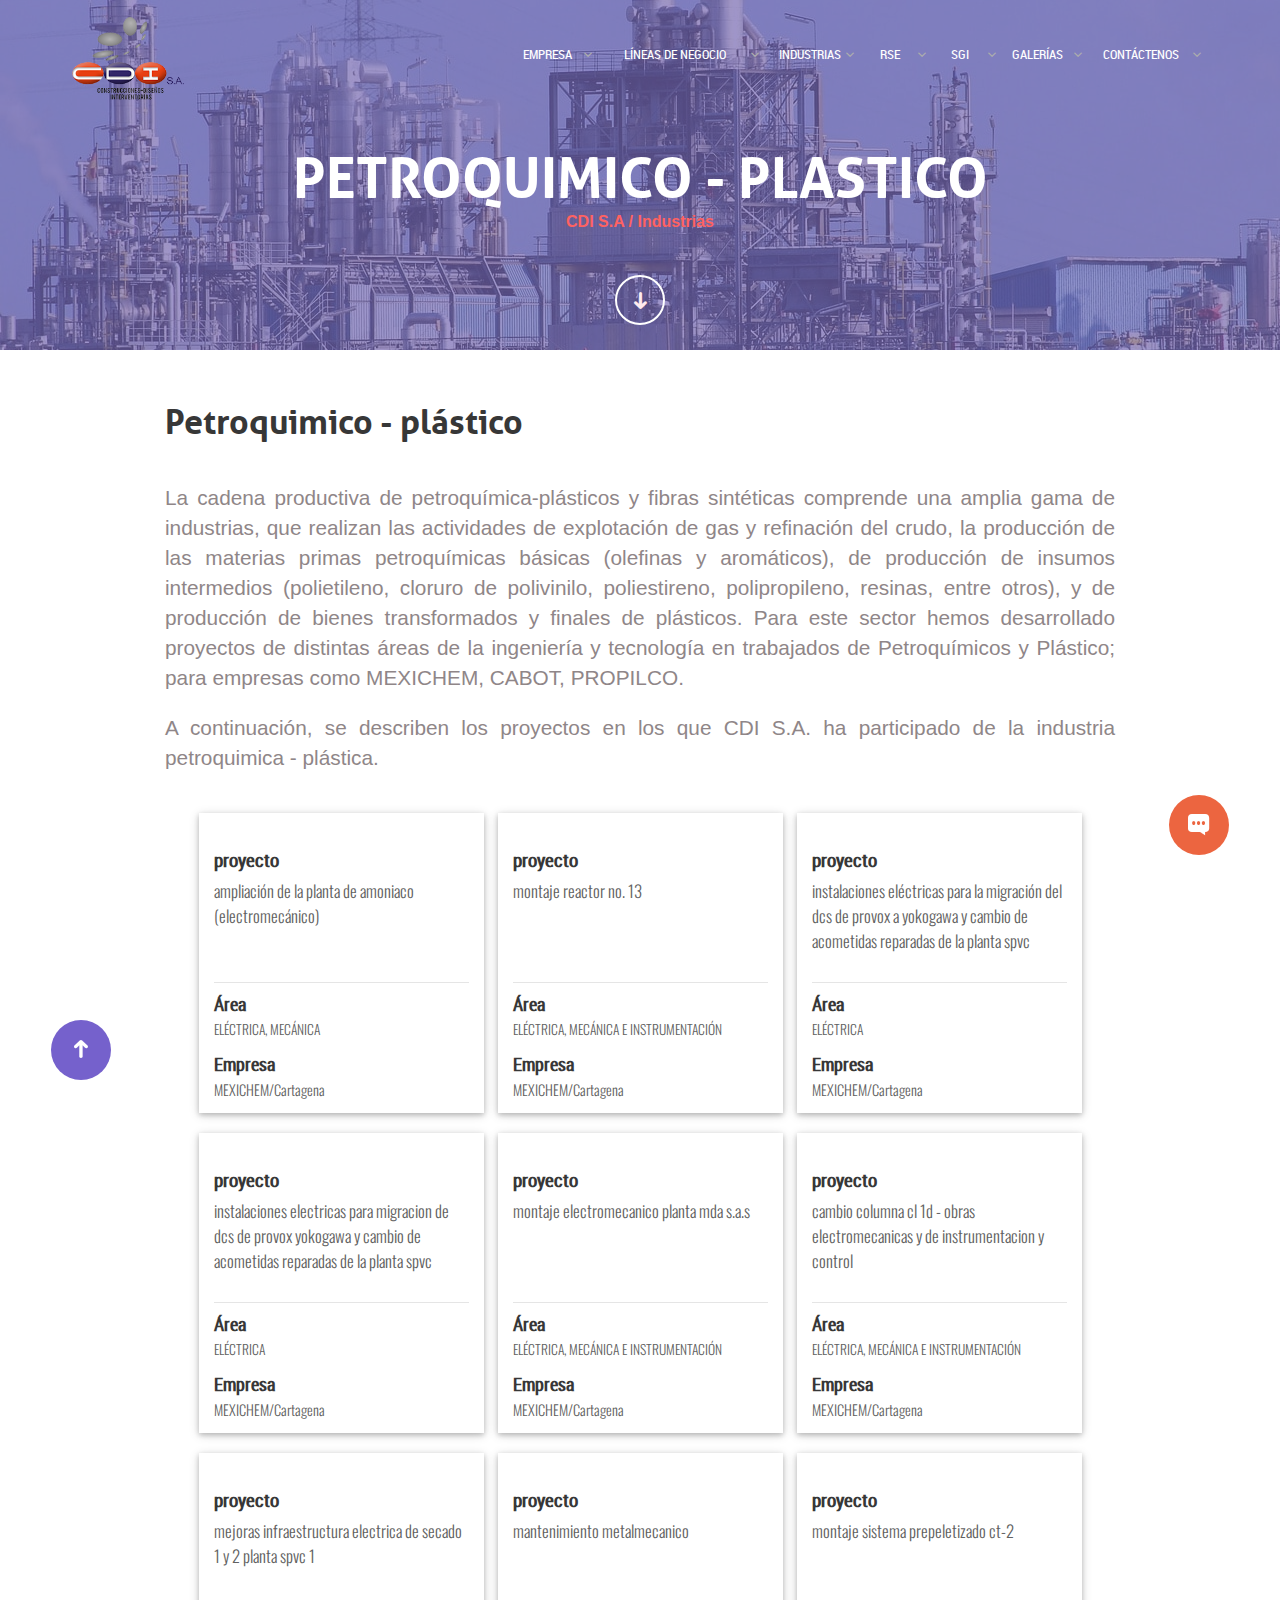
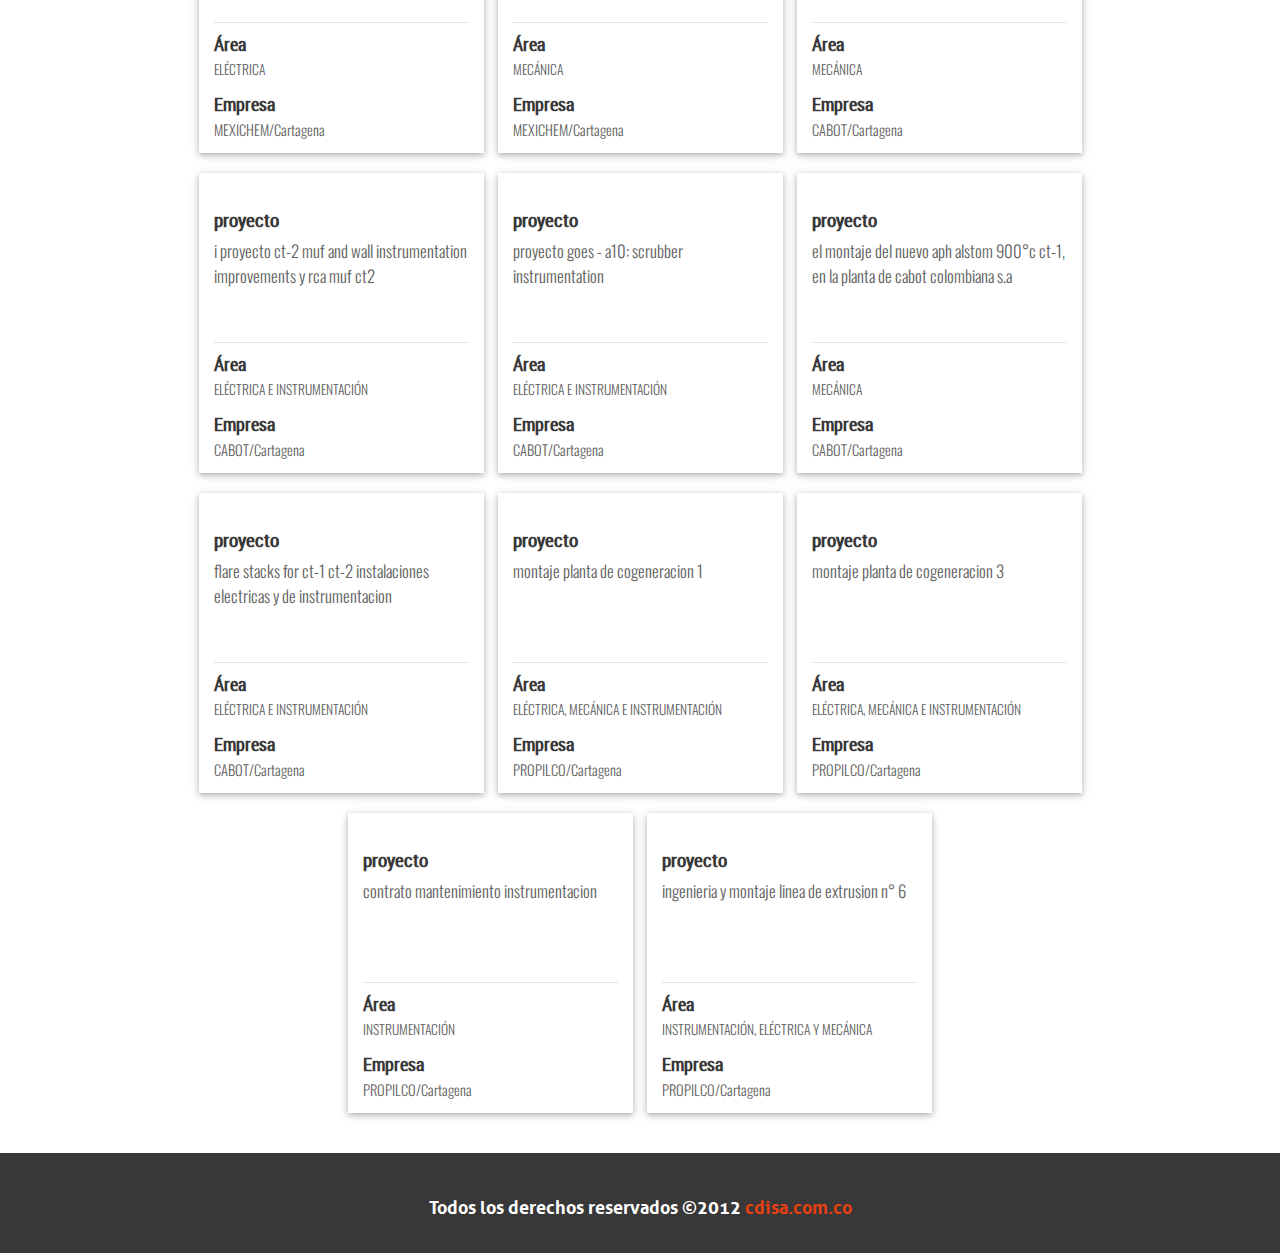
<file: industries/petroquimico-plastico.html>
<!DOCTYPE html>
<html lang="en">
<head>
	<meta charset="UTF-8">
	<link rel="shortcut icon" type="image/x-icon" href="../images/logos/logo.ico">
  <link rel="apple-touch-icon-precomposed" href="../images/logos/logo@2x.png" />
  <meta name="description" content="Mantenimiento e interventoria de proyectos en las áreas mecánica, eléctrica, instrumentación y control, civil, aislamientos térmicos, refractarios y fireproofing">
  <meta name="author" content="CDI S.A.">
  <meta name="keywords" content="ingenieria mecanica, ingenieria electrica, instrumentacion y control, aislamientos termicos, fireproofing"/>
	<meta name="viewport" content="width=device-width, user-scalable=no, initial-scale=1.0, maximum-scale=1.0, minimum-scale=1.0">
	<title>CDI S.A.</title>
	<link rel="stylesheet" href="../css/ionicons.min.css">
	<link rel="stylesheet" href="../css/animate.min.css">
	<link rel="stylesheet" href="../slick/slick/slick.css">
	<link rel="stylesheet" href="../slick/slick/slick-theme.css">
	<link rel="stylesheet" href="https://maxcdn.bootstrapcdn.com/font-awesome/4.6.3/css/font-awesome.min.css">
	<link href="https://fonts.googleapis.com/css?family=Oswald:300,400,700" rel="stylesheet">
	<link rel="stylesheet" href="../css/cta.min.css">
	<link rel="stylesheet" href="../css/main.min.css">
</head>
<body>

	<div class="container" id="top">
		<div class="header-main header-main--sec">
		 	<div class="petroq">
		 		<div class="header-layout--color layout-color--indigo"></div>
		 		<div class="leyend-layout title-layout">
					<h1 class="animated fadeIn">PETROQUIMICO - PLASTICO</h1>
					<h4>CDI S.A / Industrias</h4>
				</div>
		 	</div>
		</div>
		
		<div class="header-buttons">
			<div class="header-button--scroll">
				<a href="#firstContent" id="arrow"><i class="ion-arrow-down-c"></i></a>
			</div>
			<div class="header-button--contact">
				<button id="contact">Contactar</button>
			</div>
		</div>

		<div class="container-menu">
			<div class="container-header">
					<header class="header">
						<div class="header-content">
							<div>
								<a id="logo" href="../index.html">
									<img src="../images/logos/logo-cdisa-text.png" alt="Logo CDI S.A.">
								</a>
							</div>
						</div>
						<div class="icon-menu_ctx">
							<span id="iconMenu" class="icon-menu">
								<small></small>
								<small></small>
								<small></small>
							</span>	
						</div>
					</header>	
			</div>
		</div>

		<nav class="menu-opt">
		  <!-- Opciones de menu - Nivel principal -->
			<ul>
				<li>
					<a href="" id="empresa" class="n1">Empresa
						<i class="ion-chevron-right"></i>
						<i class="ion-chevron-down"></i>
					</a>
				</li>
				<li>
					<a href="" id="lineas" class="n1">Líneas de negocio
						<i class="ion-chevron-right"></i>
						<i class="ion-chevron-down"></i>
					</a>
				</li>
				<li>
					<a href="" id="industrias" class="n1">Industrias
						<i class="ion-chevron-right"></i>
						<i class="ion-chevron-down"></i>
					</a>
				</li>
				<li>
					<a href="" id="RSE" class="n1">RSE
						<i class="ion-chevron-right"></i>
						<i class="ion-chevron-down"></i>
					</a>
				</li>
				<li>
					<a href="" id="SGI" class="n1">SGI
						<i class="ion-chevron-right"></i>
						<i class="ion-chevron-down"></i>
					</a>
				</li>
				<li>
					<a href="" id="galerias" class="n1">Galerías
						<i class="ion-chevron-right"></i>
						<i class="ion-chevron-down"></i>
					</a>
				</li>
				<li>
					<a href="" id="contactenos" class="n1">Contáctenos
						<i class="ion-chevron-right"></i>
						<i class="ion-chevron-down"></i>
					</a>
				</li>
			</ul>
			<!-- Opciones de menu - Nivel 2 -->
			<div class="nv2 empresa-ctn">
				<h3>Empresa</h3>
				<span><i class="ion-chevron-left"></i></span>
				<a href="../index.html" class="init">Inicio</a>
				<a href="../politica-de-gestion-integrada.html">Politica de gestión integrada</a>
				<a href="">Registro de usuarios</a>
			</div>
			<div class="nv2 lineas-ctn">
				<h3>Lineas de negocio</h3>
				<span><i class="ion-chevron-left"></i></span>
				<a href="" id="ingenieria" class="n2 init">Servicios de ingenieria
					<i class="ion-chevron-right"></i>
					<i class="ion-chevron-down"></i>
				</a>
				<a href="" id="montajes" class="n2">Montajes industriales
					<i class="ion-chevron-right"></i>
					<i class="ion-chevron-down"></i>
				</a>
				<a href="../../index.html#calIns">Calibración de instrumentación</a>
				<a href="../../index.html#aisTer">Aislamientos térmicos y refractarios</a>
				<a href="../../index.html#firPro">Fire proofing</a>
				<a href="../../index.html#manPla">Mantenimiento de plantas industriales</a>
				<a href="../../index.html#preCom">Precomisionamiento y comisionamiento</a>
			</div>
			<div class="nv2 industrias-ctn">
				<h3>Industrias</h3>
				<span><i class="ion-chevron-left"></i></span>
				<a href="agroquimico.html" class="init">Agroquímico</a>
				<a href="energetico.html">Energético</a>
				<a href="manufactura.html">Manufactura</a>
				<a href="petroquimico-plastico.html">Petroquímico - plástico</a>
				<a href="refinacion-petroleo-gas.html">Refinación, Petróleo y gas</a>
			</div>
			<div class="nv2 RSE-ctn">
				<h3>RSE</h3>
				<span><i class="ion-chevron-left"></i></span>
				<a href="../nuestro-compromiso.html" class="init">Nuestro compromiso</a>
				<a href="../valores-corporativos.html">Valores corporativos</a>
			</div>
			<div class="nv2 SGI-ctn">
				<h3>SGI</h3>
				<span><i class="ion-chevron-left"></i></span>
				<a href="../certificados-reconocimientos.html" class="init">Certificaciones y reconocimiento</a>
				<a href="" id="sistema" class="n2">Sistema de gestión de calidad
					<i class="ion-chevron-right esp"></i>
					<i class="ion-chevron-down"></i>
				</a>
				<a href="../sistema-de-gestion-de-seguridad-y-salud-ocupacional.html">Sistema de gestión de seguridad y salud ocupacional</a>
				<a href="../gestion-ambiental.html">Gestión ambiental</a>
				<a href="../nuestro-compromiso.html#ngi">Grupos de interes</a>
			</div>
			<div class="nv2 galerias-ctn">
			  <h3>Galerías</h3>
				<span><i class="ion-chevron-left"></i></span>
				<a href="../pagina-en-construccion.html" class="init">Aislamiento y refractario</a>
				<a href="../pagina-en-construccion.html">Especialidad civil</a>
				<a href="../pagina-en-construccion.html">Especialidad electrica</a>
				<a href="../pagina-en-construccion.html">Especialidad mecanica</a>
				<a href="../pagina-en-construccion.html">Fire proofing</a>
				<a href="../pagina-en-construccion.html">Instrumentación industrial</a>
				<a href="../pagina-en-construccion.html">Montajes industriales</a>
			</div>
			<div class="nv2 contactenos-ctn">
				<h3>Contactenos</h3>
				<span><i class="ion-chevron-left"></i></span>
				<a href="" class="init itmEsp" id="send-mail">Enviar correo</a>
			</div>
			<!-- Opciones de menu - Nivel 3 -->
			<div class="nv3 ingenieria-ctn">
				<h3><a href="../index.html#serIng">Servicios de ingenieria</a></h3>
				<span><i class="ion-chevron-left"></i></span>
				<a href="../index.html#ingDis" class="init">Ingeniería y diseño</a>
			</div>
			<div class="nv3 montajes-ctn">
				<h3><a href="../index.html#monInd">Monstajes industriales</a></h3>
				<span><i class="ion-chevron-left"></i></span>
				<a href="../index.html#autCon" class="init">Automatización y control</a>
				<a href="../index.html#espEle">Especialidad eléctrica</a>
				<a href="../index.html#espCiv">Especialidad civil</a>
				<a href="../index.html#espMec">Especialidad mecánica</a>
				<a href="../index.html#espIns">Especialidad instrumentación industrial</a>
			</div>
			<div class="nv3 sistema-ctn">
				<h3>Sistema de gestión de calidad</h3>
				<span><i class="ion-chevron-left"></i></span>
				<a href="" class="init">Pruebas</a>
			</div>
		</nav>
	</div>

	<div class="content-information">
		<div class="content-information--section">
			<h1>Petroquimico - plástico</h1>
			<p id="firstContent">La cadena productiva de petroquímica-plásticos y fibras sintéticas comprende una amplia gama de industrias, que realizan las actividades de explotación de gas y refinación del crudo, la producción de las materias primas petroquímicas básicas (olefinas y aromáticos), de producción de insumos intermedios (polietileno, cloruro de polivinilo, poliestireno, polipropileno, resinas, entre otros), y de producción de bienes transformados y finales de plásticos. Para este sector hemos desarrollado proyectos de distintas áreas de la ingeniería y tecnología en trabajados de Petroquímicos y Plástico; para empresas como MEXICHEM, CABOT, PROPILCO.</p>
			<p>A continuación, se describen los proyectos en los que CDI S.A. ha participado de la industria petroquimica - plástica.</p>
		</div>
	</div>	

	<div class="content-project">
		<div class="project">
			<div class="project-description">
				<h3>Proyecto</h3>
				<p>AMPLIACIÓN DE LA PLANTA DE AMONIACO (ELECTROMECÁNICO)</p>
			</div>
			<div class="project-area">
				<h3>Área</h3>
				<p>ELÉCTRICA, MECÁNICA</p>	
			</div>
			<div class="project-company">
				<h3>Empresa</h3>
				<p>MEXICHEM/Cartagena</p>
			</div>
		</div>
		<div class="project">
			<div class="project-description">
				<h3>Proyecto</h3>
				<p>MONTAJE REACTOR No. 13</p>
			</div>
			<div class="project-area">
				<h3>Área</h3>
				<p>ELÉCTRICA, MECÁNICA E INSTRUMENTACIÓN</p>	
			</div>
			<div class="project-company">
				<h3>Empresa</h3>
				<p>MEXICHEM/Cartagena</p>
			</div>
		</div>
		<div class="project">
			<div class="project-description">
				<h3>Proyecto</h3>
				<p>INSTALACIONES ELÉCTRICAS PARA LA MIGRACIÓN DEL DCS DE PROVOX A YOKOGAWA Y CAMBIO DE ACOMETIDAS REPARADAS DE LA PLANTA SPVC</p>
			</div>
			<div class="project-area">
				<h3>Área</h3>
				<p>ELÉCTRICA</p>	
			</div>
			<div class="project-company">
				<h3>Empresa</h3>
				<p>MEXICHEM/Cartagena</p>
			</div>
		</div>
		<div class="project">
			<div class="project-description">
				<h3>Proyecto</h3>
				<p>INSTALACIONES ELECTRICAS PARA MIGRACION DE DCS DE PROVOX YOKOGAWA Y CAMBIO DE ACOMETIDAS REPARADAS DE LA PLANTA SPVC</p>
			</div>
			<div class="project-area">
				<h3>Área</h3>
				<p>ELÉCTRICA</p>	
			</div>
			<div class="project-company">
				<h3>Empresa</h3>
				<p>MEXICHEM/Cartagena</p>
			</div>
		</div>
		<div class="project">
			<div class="project-description">
				<h3>Proyecto</h3>
				<p>MONTAJE ELECTROMECANICO PLANTA MDA S.A.S</p>
			</div>
			<div class="project-area">
				<h3>Área</h3>
				<p>ELÉCTRICA, MECÁNICA E INSTRUMENTACIÓN</p>	
			</div>
			<div class="project-company">
				<h3>Empresa</h3>
				<p>MEXICHEM/Cartagena</p>
			</div>
		</div>
		<div class="project">
			<div class="project-description">
				<h3>Proyecto</h3>
				<p>CAMBIO COLUMNA CL 1D - OBRAS ELECTROMECANICAS Y DE INSTRUMENTACION Y CONTROL</p>
			</div>
			<div class="project-area">
				<h3>Área</h3>
				<p>ELÉCTRICA, MECÁNICA E INSTRUMENTACIÓN</p>	
			</div>
			<div class="project-company">
				<h3>Empresa</h3>
				<p>MEXICHEM/Cartagena</p>
			</div>
		</div>
		<div class="project">
			<div class="project-description">
				<h3>Proyecto</h3>
				<p>MEJORAS INFRAESTRUCTURA ELECTRICA DE SECADO 1 Y 2 PLANTA SPVC 1</p>
			</div>
			<div class="project-area">
				<h3>Área</h3>
				<p>ELÉCTRICA</p>	
			</div>
			<div class="project-company">
				<h3>Empresa</h3>
				<p>MEXICHEM/Cartagena</p>
			</div>
		</div>
		<div class="project">
			<div class="project-description">
				<h3>Proyecto</h3>
				<p>MANTENIMIENTO METALMECANICO</p>
			</div>
			<div class="project-area">
				<h3>Área</h3>
				<p>MECÁNICA</p>	
			</div>
			<div class="project-company">
				<h3>Empresa</h3>
				<p>MEXICHEM/Cartagena</p>
			</div>
		</div>
		<div class="project">
			<div class="project-description">
				<h3>Proyecto</h3>
				<p>MONTAJE SISTEMA PREPELETIZADO CT-2</p>
			</div>
			<div class="project-area">
				<h3>Área</h3>
				<p>MECÁNICA</p>	
			</div>
			<div class="project-company">
				<h3>Empresa</h3>
				<p>CABOT/Cartagena</p>
			</div>
		</div>
		<div class="project">
			<div class="project-description">
				<h3>Proyecto</h3>
				<p>I PROYECTO CT-2 MUF AND WALL INSTRUMENTATION IMPROVEMENTS Y RCA MUF CT2</p>
			</div>
			<div class="project-area">
				<h3>Área</h3>
				<p>ELÉCTRICA E INSTRUMENTACIÓN</p>	
			</div>
			<div class="project-company">
				<h3>Empresa</h3>
				<p>CABOT/Cartagena</p>
			</div>
		</div>
		<div class="project">
			<div class="project-description">
				<h3>Proyecto</h3>
				<p>PROYECTO GOES - A10: SCRUBBER INSTRUMENTATION</p>
			</div>
			<div class="project-area">
				<h3>Área</h3>
				<p>ELÉCTRICA E INSTRUMENTACIÓN</p>	
			</div>
			<div class="project-company">
				<h3>Empresa</h3>
				<p>CABOT/Cartagena</p>
			</div>
		</div>
		<div class="project">
			<div class="project-description">
				<h3>Proyecto</h3>
				<p>EL MONTAJE DEL NUEVO APH ALSTOM 900°C CT-1, EN LA PLANTA DE CABOT COLOMBIANA S.A</p>
			</div>
			<div class="project-area">
				<h3>Área</h3>
				<p>MECÁNICA</p>	
			</div>
			<div class="project-company">
				<h3>Empresa</h3>
				<p>CABOT/Cartagena</p>
			</div>
		</div>
		<div class="project">
			<div class="project-description">
				<h3>Proyecto</h3>
				<p>FLARE STACKS FOR CT-1 CT-2 INSTALACIONES ELECTRICAS Y DE INSTRUMENTACION	</p>
			</div>
			<div class="project-area">
				<h3>Área</h3>
				<p>ELÉCTRICA E INSTRUMENTACIÓN</p>	
			</div>
			<div class="project-company">
				<h3>Empresa</h3>
				<p>CABOT/Cartagena</p>
			</div>
		</div>
		<div class="project">
			<div class="project-description">
				<h3>Proyecto</h3>
				<p>MONTAJE PLANTA DE COGENERACION 1</p>
			</div>
			<div class="project-area">
				<h3>Área</h3>
				<p>ELÉCTRICA, MECÁNICA E INSTRUMENTACIÓN</p>	
			</div>
			<div class="project-company">
				<h3>Empresa</h3>
				<p>PROPILCO/Cartagena</p>
			</div>
		</div>
		<div class="project">
			<div class="project-description">
				<h3>Proyecto</h3>
				<p>MONTAJE PLANTA DE COGENERACION 3</p>
			</div>
			<div class="project-area">
				<h3>Área</h3>
				<p>ELÉCTRICA, MECÁNICA E INSTRUMENTACIÓN</p>	
			</div>
			<div class="project-company">
				<h3>Empresa</h3>
				<p>PROPILCO/Cartagena</p>
			</div>
		</div>
		<div class="project">
			<div class="project-description">
				<h3>Proyecto</h3>
				<p>CONTRATO MANTENIMIENTO INSTRUMENTACION</p>
			</div>
			<div class="project-area">
				<h3>Área</h3>
				<p>INSTRUMENTACIÓN</p>	
			</div>
			<div class="project-company">
				<h3>Empresa</h3>
				<p>PROPILCO/Cartagena</p>
			</div>
		</div>
		<div class="project">
			<div class="project-description">
				<h3>Proyecto</h3>
				<p>INGENIERIA Y MONTAJE LINEA DE EXTRUSION N° 6</p>
			</div>
			<div class="project-area">
				<h3>Área</h3>
				<p>INSTRUMENTACIÓN, ELÉCTRICA Y MECÁNICA</p>	
			</div>
			<div class="project-company">
				<h3>Empresa</h3>
				<p>PROPILCO/Cartagena</p>
			</div>
		</div>
	</div>	

	<div class="overlay">
		<div class="form-content animated zoomInDown">
			<div class="form">
				<h1>Contacto CDI S.A.</h1>
				<span class="form-close"><i class="ion-close"></i></span>
				<form action="" class="form-contact">
					<input type="text" name="names" id="names" placeholder="Nombre completo" autofocus>
					<input type="text" name="company" id="company" placeholder="Empresa">
					<input type="tel" name="phone" id="phone" placeholder="Número de teléfono">
					<input type="tel" name="mobile" id="mobile" placeholder="Número de celular">
					<input type="text" name="city" id="city" placeholder="Ciudad">
					<input type="email" name="email" id="email" placeholder="Correo eléctronico">
					<select name="subject" id="subject">
						<option value="Asunto">Asunto</option>
						<option value="Cliente">Cliente</option>
						<option value="Empleos">Empleos</option>
						<option value="Proveedores">Proveedores</option>
						<option value="Sugerencias y reclamos">Sugerencias y reclamos</option>
					</select>
					<select name="find" id="find">
						<option value="Como se entero de CDI S.A.">Como se entero de CDI S.A.</option>
						<option value="google">Búsqueda Google</option>
						<option value="yahoo">Búsqueda Yahoo</option>
						<option value="bing">Búsqueda Bing</option>
						<option value="facebook">facebook</option>
						<option value="recomendación">Recomendación de amigo</option>
						<option value="Soy cliente">Soy cliente actual</option>
					</select>
					<textarea name="description" id="description" cols="30" rows="10"></textarea>
					<button id="submit">Enviar mensaje <i class="ion-paper-airplane"></i></button>
				</form>
			</div>
		</div>
		<p id="msg-error" class="msg-error"></p>
	</div>
	
	<footer class="footer">
		<h4>Todos los derechos reservados ©2012 <a href="#top">cdisa.com.co</a></h4>
	</footer>

	<div class="button-top">
		<a href="#top">
			<i class="ion-arrow-up-c"></i>
		</a>
	</div>	
	
	<div class="button-chat">
		<a href="#">
			<i class="ion-chatbox-working"></i>
		</a>
	</div>

	<script type="text/javascript" src="../js/jquery.min.js"></script>
	<script src="../slick/slick/slick.min.js"></script>
	<script src="../js/scrollreveal.min.js"></script>
	<script type="text/javascript" src="../js/app.js"></script>
	<script>
		//- Iniciando los serviciso del efecto en scroll - ScrollReveal
  	window.sr = ScrollReveal({ reset: true });
  	sr.reveal('.business-line');
	</script>

</body>
</file>
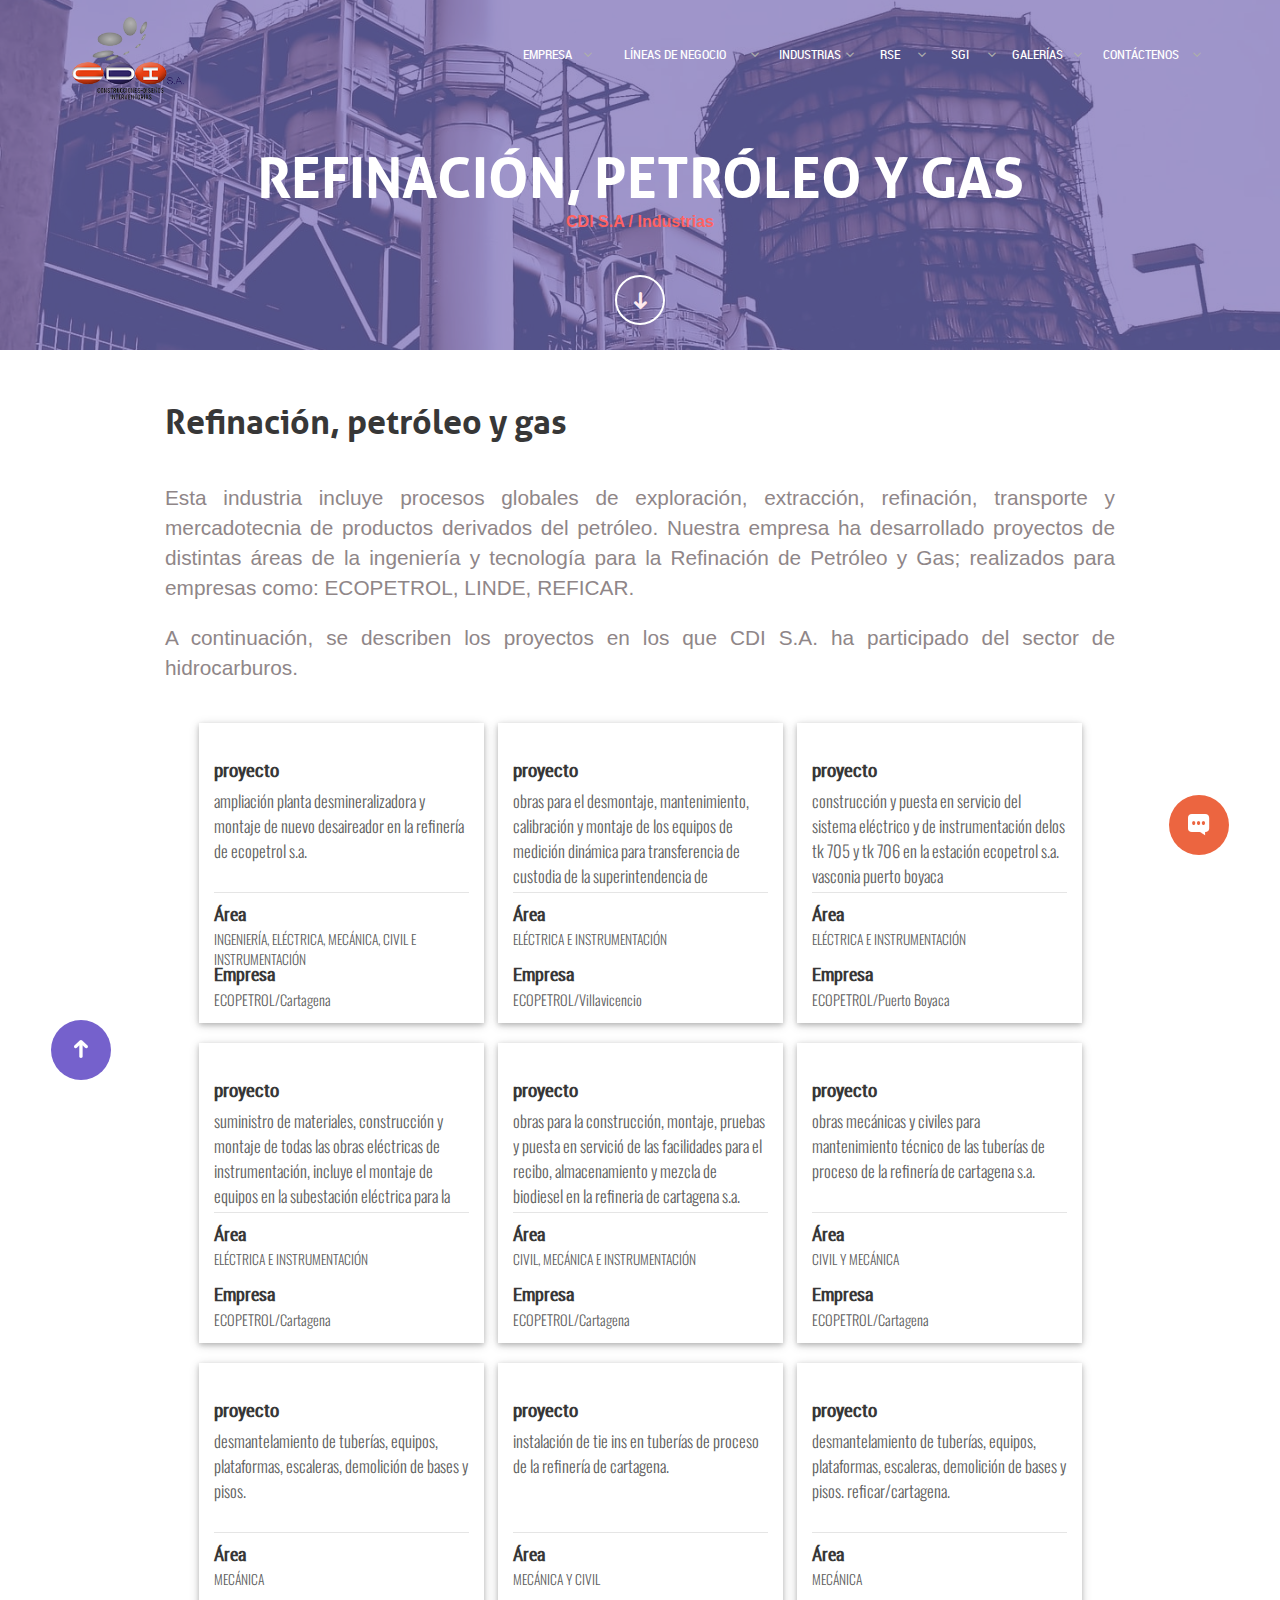
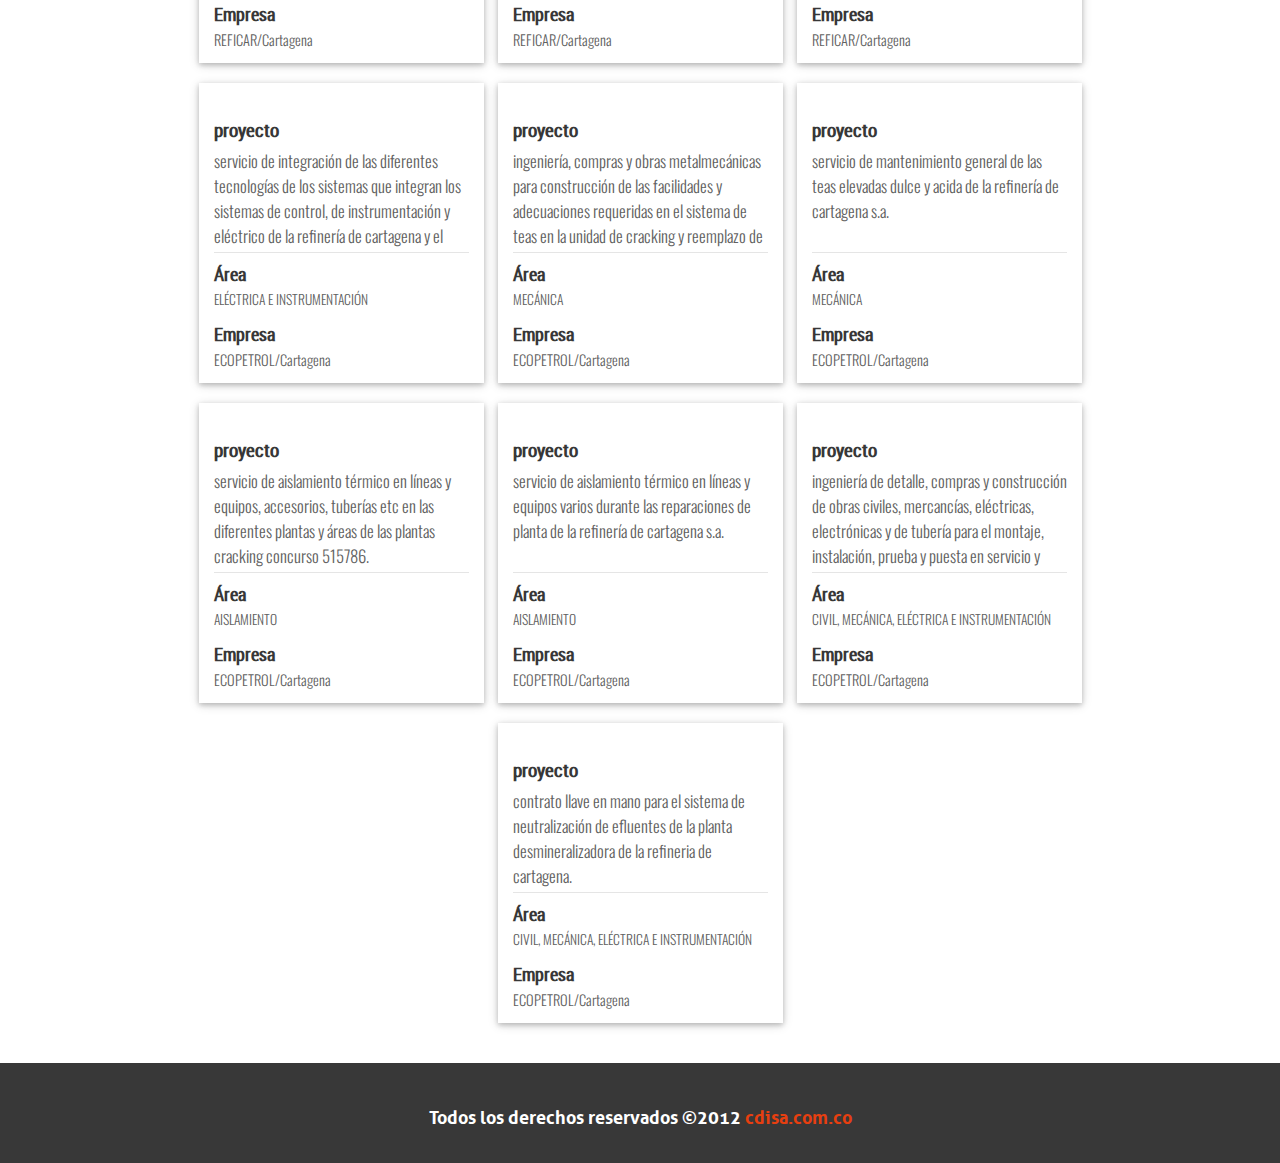
<file: industries/refinacion-petroleo-gas.html>
<!DOCTYPE html>
<html lang="en">
<head>
	<meta charset="UTF-8">
	<link rel="shortcut icon" type="image/x-icon" href="../images/logos/logo.ico">
  <link rel="apple-touch-icon-precomposed" href="../images/logos/logo@2x.png" />
  <meta name="description" content="Mantenimiento e interventoria de proyectos en las áreas mecánica, eléctrica, instrumentación y control, civil, aislamientos térmicos, refractarios y fireproofing">
  <meta name="author" content="CDI S.A.">
  <meta name="keywords" content="ingenieria mecanica, ingenieria electrica, instrumentacion y control, aislamientos termicos, fireproofing"/>
	<meta name="viewport" content="width=device-width, user-scalable=no, initial-scale=1.0, maximum-scale=1.0, minimum-scale=1.0">
	<title>CDI S.A.</title>
	<link rel="stylesheet" href="../css/ionicons.min.css">
	<link rel="stylesheet" href="../css/animate.min.css">
	<link rel="stylesheet" href="../slick/slick/slick.css">
	<link rel="stylesheet" href="../slick/slick/slick-theme.css">
	<link rel="stylesheet" href="https://maxcdn.bootstrapcdn.com/font-awesome/4.6.3/css/font-awesome.min.css">
	<link href="https://fonts.googleapis.com/css?family=Oswald:300,400,700" rel="stylesheet">
	<link rel="stylesheet" href="../css/cta.min.css">
	<link rel="stylesheet" href="../css/main.min.css">
</head>
<body>

	<div class="container" id="top">
		<div class="header-main header-main--sec">
		 	<div class="petrol">
		 		<div class="header-layout--color layout-color--indigo"></div>
		 		<div class="leyend-layout title-layout">
					<h1 class="animated fadeIn">REFINACIÓN, PETRÓLEO Y GAS</h1>
					<h4>CDI S.A / Industrias</h4>
				</div>
		 	</div>
		</div>
		
		<div class="header-buttons">
			<div class="header-button--scroll">
				<a href="#firstContent" id="arrow"><i class="ion-arrow-down-c"></i></a>
			</div>
			<div class="header-button--contact">
				<button id="contact">Contactar</button>
			</div>
		</div>

		<div class="container-menu">
			<div class="container-header">
					<header class="header">
						<div class="header-content">
							<div>
								<a id="logo" href="../index.html">
									<img src="../images/logos/logo-cdisa-text.png" alt="Logo CDI S.A.">
								</a>
							</div>
						</div>
						<div class="icon-menu_ctx">
							<span id="iconMenu" class="icon-menu">
								<small></small>
								<small></small>
								<small></small>
							</span>	
						</div>
					</header>	
			</div>
		</div>

		<nav class="menu-opt">
		  <!-- Opciones de menu - Nivel principal -->
			<ul>
				<li>
					<a href="" id="empresa" class="n1">Empresa
						<i class="ion-chevron-right"></i>
						<i class="ion-chevron-down"></i>
					</a>
				</li>
				<li>
					<a href="" id="lineas" class="n1">Líneas de negocio
						<i class="ion-chevron-right"></i>
						<i class="ion-chevron-down"></i>
					</a>
				</li>
				<li>
					<a href="" id="industrias" class="n1">Industrias
						<i class="ion-chevron-right"></i>
						<i class="ion-chevron-down"></i>
					</a>
				</li>
				<li>
					<a href="" id="RSE" class="n1">RSE
						<i class="ion-chevron-right"></i>
						<i class="ion-chevron-down"></i>
					</a>
				</li>
				<li>
					<a href="" id="SGI" class="n1">SGI
						<i class="ion-chevron-right"></i>
						<i class="ion-chevron-down"></i>
					</a>
				</li>
				<li>
					<a href="" id="galerias" class="n1">Galerías
						<i class="ion-chevron-right"></i>
						<i class="ion-chevron-down"></i>
					</a>
				</li>
				<li>
					<a href="" id="contactenos" class="n1">Contáctenos
						<i class="ion-chevron-right"></i>
						<i class="ion-chevron-down"></i>
					</a>
				</li>
			</ul>
			<!-- Opciones de menu - Nivel 2 -->
			<div class="nv2 empresa-ctn">
				<h3>Empresa</h3>
				<span><i class="ion-chevron-left"></i></span>
				<a href="../index.html" class="init">Inicio</a>
				<a href="../politica-de-gestion-integrada.html">Politica de gestión integrada</a>
				<a href="">Registro de usuarios</a>
			</div>
			<div class="nv2 lineas-ctn">
				<h3>Lineas de negocio</h3>
				<span><i class="ion-chevron-left"></i></span>
				<a href="" id="ingenieria" class="n2 init">Servicios de ingenieria
					<i class="ion-chevron-right"></i>
					<i class="ion-chevron-down"></i>
				</a>
				<a href="" id="montajes" class="n2">Montajes industriales
					<i class="ion-chevron-right"></i>
					<i class="ion-chevron-down"></i>
				</a>
				<a href="../index.html#calIns">Calibración de instrumentación</a>
				<a href="../index.html#aisTer">Aislamientos térmicos y refractarios</a>
				<a href="../index.html#firPro">Fire proofing</a>
				<a href="../index.html#manPla">Mantenimiento de plantas industriales</a>
				<a href="../index.html#preCom">Precomisionamiento y comisionamiento</a>
			</div>
			<div class="nv2 industrias-ctn">
				<h3>Industrias</h3>
				<span><i class="ion-chevron-left"></i></span>
				<a href="agroquimico.html" class="init">Agroquímico</a>
				<a href="energetico.html">Energético</a>
				<a href="manufactura.html">Manufactura</a>
				<a href="petroquimico-plastico.html">Petroquímico - plástico</a>
				<a href="refinacion-petroleo-gas.html">Refinación, Petróleo y gas</a>
			</div>
			<div class="nv2 RSE-ctn">
				<h3>RSE</h3>
				<span><i class="ion-chevron-left"></i></span>
				<a href="../nuestro-compromiso.html" class="init">Nuestro compromiso</a>
				<a href="../valores-corporativos.html">Valores corporativos</a>
			</div>
			<div class="nv2 SGI-ctn">
				<h3>SGI</h3>
				<span><i class="ion-chevron-left"></i></span>
				<a href="../certificados-reconocimientos.html" class="init">Certificaciones y reconocimiento</a>
				<a href="" id="sistema" class="n2">Sistema de gestión de calidad
					<i class="ion-chevron-right esp"></i>
					<i class="ion-chevron-down"></i>
				</a>
				<a href="../sistema-de-gestion-de-seguridad-y-salud-ocupacional.html">Sistema de gestión de seguridad y salud ocupacional</a>
				<a href="../gestion-ambiental.html">Gestión ambiental</a>
				<a href="../nuestro-compromiso.html#ngi">Grupos de interes</a>
			</div>
			<div class="nv2 galerias-ctn">
			  <h3>Galerías</h3>
				<span><i class="ion-chevron-left"></i></span>
				<a href="../pagina-en-construccion.html" class="init">Aislamiento y refractario</a>
				<a href="../pagina-en-construccion.html">Especialidad civil</a>
				<a href="../pagina-en-construccion.html">Especialidad electrica</a>
				<a href="../pagina-en-construccion.html">Especialidad mecanica</a>
				<a href="../pagina-en-construccion.html">Fire proofing</a>
				<a href="../pagina-en-construccion.html">Instrumentación industrial</a>
				<a href="../pagina-en-construccion.html">Montajes industriales</a>
			</div>
			<div class="nv2 contactenos-ctn">
				<h3>Contactenos</h3>
				<span><i class="ion-chevron-left"></i></span>
				<a href="" class="init itmEsp" id="send-mail">Enviar correo</a>
			</div>
			<!-- Opciones de menu - Nivel 3 -->
			<div class="nv3 ingenieria-ctn">
				<h3><a href="../index.html#serIng">Servicios de ingenieria</a></h3>
				<span><i class="ion-chevron-left"></i></span>
				<a href="../index.html#ingDis" class="init">Ingeniería y diseño</a>
			</div>
			<div class="nv3 montajes-ctn">
				<h3><a href="../index.html#monInd">Monstajes industriales</a></h3>
				<span><i class="ion-chevron-left"></i></span>
				<a href="../index.html#autCon" class="init">Automatización y control</a>
				<a href="../index.html#espEle">Especialidad eléctrica</a>
				<a href="../index.html#espCiv">Especialidad civil</a>
				<a href="../index.html#espMec">Especialidad mecánica</a>
				<a href="../index.html#espIns">Especialidad instrumentación industrial</a>
			</div>
			<div class="nv3 sistema-ctn">
				<h3>Sistema de gestión de calidad</h3>
				<span><i class="ion-chevron-left"></i></span>
				<a href="" class="init">Pruebas</a>
			</div>
		</nav>
	</div>

	<div class="content-information">
		<div class="content-information--section">
			<h1>Refinación, petróleo y gas</h1>
			<p id="firstContent">Esta industria incluye procesos globales de exploración, extracción, refinación, transporte y mercadotecnia de productos derivados del petróleo. Nuestra empresa ha desarrollado proyectos de distintas áreas de la ingeniería y tecnología para la Refinación de Petróleo y Gas; realizados para empresas como: ECOPETROL, LINDE, REFICAR.</p>
			<p>A continuación, se describen los proyectos en los que CDI S.A. ha participado del sector de hidrocarburos.</p>
		</div>
	</div>	

	<div class="content-project">
		<div class="project">
			<div class="project-description">
				<h3>Proyecto</h3>
				<p>Ampliación planta desmineralizadora y montaje de nuevo desaireador en la refinería de ECOPETROL S.A.</p>
			</div>
			<div class="project-area">
				<h3>Área</h3>
				<p>INGENIERÍA, ELÉCTRICA, MECÁNICA, CIVIL E INSTRUMENTACIÓN</p>	
			</div>
			<div class="project-company">
				<h3>Empresa</h3>
				<p>ECOPETROL/Cartagena</p>
			</div>
		</div>
		<div class="project">
			<div class="project-description">
				<h3>Proyecto</h3>
				<p>Obras para el desmontaje, mantenimiento, calibración y montaje de los equipos de medición dinámica para transferencia de custodia de la superintendencia de operaciones central de ECOPETROL S.A.</p>
			</div>
			<div class="project-area">
				<h3>Área</h3>
				<p>ELÉCTRICA E INSTRUMENTACIÓN</p>	
			</div>
			<div class="project-company">
				<h3>Empresa</h3>
				<p>ECOPETROL/Villavicencio</p>
			</div>
		</div>
		<div class="project">
			<div class="project-description">
				<h3>Proyecto</h3>
				<p>Construcción y puesta en servicio del sistema eléctrico y de instrumentación delos tk 705 y tk 706 en la estación Ecopetrol s.a. VASCONIA PUERTO BOYACA</p>
			</div>
			<div class="project-area">
				<h3>Área</h3>
				<p>ELÉCTRICA E INSTRUMENTACIÓN</p>	
			</div>
			<div class="project-company">
				<h3>Empresa</h3>
				<p>ECOPETROL/Puerto Boyaca</p>
			</div>
		</div>
		<div class="project">
			<div class="project-description">
				<h3>Proyecto</h3>
				<p>Suministro de materiales, construcción y montaje de todas las obras eléctricas de instrumentación, incluye el montaje de equipos en la subestación eléctrica para la unidad concentradora de propileno.</p>
			</div>
			<div class="project-area">
				<h3>Área</h3>
				<p>ELÉCTRICA E INSTRUMENTACIÓN</p>	
			</div>
			<div class="project-company">
				<h3>Empresa</h3>
				<p>ECOPETROL/Cartagena</p>
			</div>
		</div>
		<div class="project">
			<div class="project-description">
				<h3>Proyecto</h3>
				<p>Obras para la construcción, montaje, pruebas y puesta en servició de las facilidades para el recibo, almacenamiento y mezcla de biodiesel en la REFINERIA DE CARTAGENA S.A.</p>
			</div>
			<div class="project-area">
				<h3>Área</h3>
				<p>CIVIL, MECÁNICA E INSTRUMENTACIÓN</p>	
			</div>
			<div class="project-company">
				<h3>Empresa</h3>
				<p>ECOPETROL/Cartagena</p>
			</div>
		</div>
		<div class="project">
			<div class="project-description">
				<h3>Proyecto</h3>
				<p>Obras mecánicas y civiles para mantenimiento técnico de las tuberías de proceso de la REFINERÍA DE CARTAGENA S.A.</p>
			</div>
			<div class="project-area">
				<h3>Área</h3>
				<p>CIVIL Y MECÁNICA</p>	
			</div>
			<div class="project-company">
				<h3>Empresa</h3>
				<p>ECOPETROL/Cartagena</p>
			</div>
		</div>
		<div class="project">
			<div class="project-description">
				<h3>Proyecto</h3>
				<p>Desmantelamiento de tuberías, equipos, plataformas, escaleras, demolición de bases y pisos.</p>
			</div>
			<div class="project-area">
				<h3>Área</h3>
				<p>MECÁNICA</p>	
			</div>
			<div class="project-company">
				<h3>Empresa</h3>
				<p>REFICAR/Cartagena</p>
			</div>
		</div>
		<div class="project">
			<div class="project-description">
				<h3>Proyecto</h3>
				<p>Instalación de tie ins en tuberías de proceso de la REFINERÍA DE CARTAGENA.</p>
			</div>
			<div class="project-area">
				<h3>Área</h3>
				<p>MECÁNICA Y CIVIL</p>	
			</div>
			<div class="project-company">
				<h3>Empresa</h3>
				<p>REFICAR/Cartagena</p>
			</div>
		</div>
		<div class="project">
			<div class="project-description">
				<h3>Proyecto</h3>
				<p>Desmantelamiento de tuberías, equipos, plataformas, escaleras, demolición de bases y pisos. REFICAR/CARTAGENA.</p>
			</div>
			<div class="project-area">
				<h3>Área</h3>
				<p>MECÁNICA</p>	
			</div>
			<div class="project-company">
				<h3>Empresa</h3>
				<p>REFICAR/Cartagena</p>
			</div>
		</div>
		<div class="project">
			<div class="project-description">
				<h3>Proyecto</h3>
				<p>Servicio de integración de las diferentes tecnologías de los sistemas que integran los sistemas de control, de instrumentación y eléctrico de la REFINERÍA DE CARTAGENA y el mantenimiento preventivo, correctivo para los sistemas de redes y comunicaciones (fibra óptica, cables coaxiales, cables utp y de alimentación, gabinetes de comunicación, switches, routers) y asistencia técnica necesaria para garantizar el correcto funcionamiento, la confiabilidad y disponibilidad de los sistemas de control de la REFINERÍA DE CARTAGENA s.a. durante los años 2011 a 2013.</p>
			</div>
			<div class="project-area">
				<h3>Área</h3>
				<p>ELÉCTRICA E INSTRUMENTACIÓN</p>	
			</div>
			<div class="project-company">
				<h3>Empresa</h3>
				<p>ECOPETROL/Cartagena</p>
			</div>
		</div>
		<div class="project">
			<div class="project-description">
				<h3>Proyecto</h3>
				<p>Ingeniería, compras y obras metalmecánicas para construcción de las facilidades y adecuaciones requeridas en el sistema de teas en la unidad de cracking y reemplazo de la caldera de la unidad de azufre de la REFINERÍA DE CARTAGENA S.A.</p>
			</div>
			<div class="project-area">
				<h3>Área</h3>
				<p>MECÁNICA</p>	
			</div>
			<div class="project-company">
				<h3>Empresa</h3>
				<p>ECOPETROL/Cartagena</p>
			</div>
		</div>
		<div class="project">
			<div class="project-description">
				<h3>Proyecto</h3>
				<p>Servicio de mantenimiento general de las teas elevadas dulce y acida de la REFINERÍA DE CARTAGENA S.A.</p>
			</div>
			<div class="project-area">
				<h3>Área</h3>
				<p>MECÁNICA</p>	
			</div>
			<div class="project-company">
				<h3>Empresa</h3>
				<p>ECOPETROL/Cartagena</p>
			</div>
		</div>
		<div class="project">
			<div class="project-description">
				<h3>Proyecto</h3>
				<p>Servicio de aislamiento térmico en líneas y equipos, accesorios, tuberías etc en las diferentes plantas y áreas de las plantas cracking concurso 515786.</p>
			</div>
			<div class="project-area">
				<h3>Área</h3>
				<p>AISLAMIENTO</p>	
			</div>
			<div class="project-company">
				<h3>Empresa</h3>
				<p>ECOPETROL/Cartagena</p>
			</div>
		</div>
		<div class="project">
			<div class="project-description">
				<h3>Proyecto</h3>
				<p>Servicio de aislamiento térmico en líneas y equipos varios durante las reparaciones de planta de la REFINERÍA DE CARTAGENA S.A.</p>
			</div>
			<div class="project-area">
				<h3>Área</h3>
				<p>AISLAMIENTO</p>	
			</div>
			<div class="project-company">
				<h3>Empresa</h3>
				<p>ECOPETROL/Cartagena</p>
			</div>
		</div>
		<div class="project">
			<div class="project-description">
				<h3>Proyecto</h3>
				<p>Ingeniería de detalle, compras y construcción de obras civiles, mercancías, eléctricas, electrónicas y de tubería para el montaje, instalación, prueba y puesta en servicio y entrega a satisfacción de Ecopetrol de la planta de agua u-830.</p>
			</div>
			<div class="project-area">
				<h3>Área</h3>
				<p>CIVIL, MECÁNICA, ELÉCTRICA E INSTRUMENTACIÓN</p>	
			</div>
			<div class="project-company">
				<h3>Empresa</h3>
				<p>ECOPETROL/Cartagena</p>
			</div>
		</div>
		<div class="project">
			<div class="project-description">
				<h3>Proyecto</h3>
				<p>Contrato llave en mano para el sistema de neutralización de efluentes de la planta desmineralizadora de la REFINERIA DE CARTAGENA.</p>
			</div>
			<div class="project-area">
				<h3>Área</h3>
				<p>CIVIL, MECÁNICA, ELÉCTRICA E INSTRUMENTACIÓN</p>	
			</div>
			<div class="project-company">
				<h3>Empresa</h3>
				<p>ECOPETROL/Cartagena</p>
			</div>
		</div>
	</div>	

	<div class="overlay">
		<div class="form-content animated zoomInDown">
			<div class="form">
				<h1>Contacto CDI S.A.</h1>
				<span class="form-close"><i class="ion-close"></i></span>
				<form action="" class="form-contact">
					<input type="text" name="names" id="names" placeholder="Nombre completo" autofocus>
					<input type="text" name="company" id="company" placeholder="Empresa">
					<input type="tel" name="phone" id="phone" placeholder="Número de teléfono">
					<input type="tel" name="mobile" id="mobile" placeholder="Número de celular">
					<input type="text" name="city" id="city" placeholder="Ciudad">
					<input type="email" name="email" id="email" placeholder="Correo eléctronico">
					<select name="subject" id="subject">
						<option value="Asunto">Asunto</option>
						<option value="Cliente">Cliente</option>
						<option value="Empleos">Empleos</option>
						<option value="Proveedores">Proveedores</option>
						<option value="Sugerencias y reclamos">Sugerencias y reclamos</option>
					</select>
					<select name="find" id="find">
						<option value="Como se entero de CDI S.A.">Como se entero de CDI S.A.</option>
						<option value="google">Búsqueda Google</option>
						<option value="yahoo">Búsqueda Yahoo</option>
						<option value="bing">Búsqueda Bing</option>
						<option value="facebook">facebook</option>
						<option value="recomendación">Recomendación de amigo</option>
						<option value="Soy cliente">Soy cliente actual</option>
					</select>
					<textarea name="description" id="description" cols="30" rows="10"></textarea>
					<button id="submit">Enviar mensaje <i class="ion-paper-airplane"></i></button>
				</form>
			</div>
		</div>
		<p id="msg-error" class="msg-error"></p>
	</div>

	<footer class="footer">
		<h4>Todos los derechos reservados ©2012 <a href="#top">cdisa.com.co</a></h4>
	</footer>

	<div class="button-top">
		<a href="#top">
			<i class="ion-arrow-up-c"></i>
		</a>
	</div>	
	
	<div class="button-chat">
		<a href="#">
			<i class="ion-chatbox-working"></i>
		</a>
	</div>

	<script type="text/javascript" src="../js/jquery.min.js"></script>
	<script src="../slick/slick/slick.min.js"></script>
	<script src="../js/scrollreveal.min.js"></script>
	<script type="text/javascript" src="../js/app.js"></script>
	<script>
		//- Iniciando los serviciso del efecto en scroll - ScrollReveal
  	window.sr = ScrollReveal({ reset: true });
  	sr.reveal('.business-line');
	</script>

</body>
</file>
<file: css/cta.min.css>
.disable-mouse,.modal{pointer-events:none}*{box-sizing:border-box}section{padding:30px 0}body.disable-scroll{overflow:hidden;height:100%}.main-title{color:#fff;font-size:100px}.btn,.tile{display:inline-block;text-decoration:none;padding:16px;background:#EA006F;color:#fff;opacity:.85;cursor:pointer;transition:.25s ease}.download-btn{background:#fff;color:#3F51B5;font-size:30px}.btn--blue,.tile:nth-child(2){background:#4A90E2}.tile{width:33.333%;float:left;height:150px}.tile-container{overflow:hidden}.btn:hover,.tile:hover{opacity:1}.tile:nth-child(3){background:#FFD200}.tile:nth-child(4){background:#4CBB47}.tile:nth-child(5){background:#362A6C}.tile:nth-child(6){background:#4CBB47}.modal{position:fixed;top:0;bottom:0;left:0;right:0;padding:40px;background:#fff;color:#fff;visibility:hidden;opacity:0;transition:.2s ease;overflow:auto;z-index:99999}.modal-close-btn{display:block;position:absolute;top:7%;right:7%;background:url(../images/close.png) center no-repeat;width:32px;height:32px;padding:32px;opacity:.8;cursor:pointer;transition:.3s ease}.modal-close-btn:hover,.sidebar{opacity:1}.modal.show{opacity:1;visibility:visible;pointer-events:auto}.dialog{background:#4A90E2;min-width:300px;left:50%;right:auto;top:30%;bottom:auto;box-shadow:0 0 0 3000px rgba(0,0,0,.4);-webkit-transform:translateX(-50%);transform:translateX(-50%)}.sidebar{left:auto;width:300px;background:#8BC34A;-webkit-transform:translateX(100%);transform:translateX(100%);visibility:visible}.sidebar.show{-webkit-transform:translateX(0);transform:translateX(0)}.sidebar__block{border-radius:5px;background:#fff;opacity:.3;margin-top:32px}.quote-box__bubble{position:relative;background:#fff;padding:16px;color:#555;border-radius:5px;max-width:480px;margin:0 auto 20px}.quote-box__bubble:after{content:'';display:block;position:absolute;top:100%;left:50%;width:0;height:0;border:10px solid transparent;border-top-color:#fff;border-top-width:10px}footer{padding:50px 0 20px}.footer-text{opacity:.7;margin-top:20px}
</file>
<file: css/main.min.css>
@font-face{font-family:Aller;src:url("font/aller/aller_bd.eot");src:url("font/aller/aller_bd.woff"),url("font/aller/aller_bd.ttf"),url("font/aller/aller_bd.svg#IDdelafuente")}@font-face{font-family:Roboto-condensed;src:url("font/roboto-condensed/robotocondensed-regular.eot");src:url("font/roboto-condensed/robotocondensed-regular.woff"),url("font/roboto-condensed/robotocondensed-regular.ttf"),url("font/roboto-condensed/robotocondensed-regular.svg#IDdelafuente")}body{margin:0;padding:0;font-family:'Roboto',sans-serif;font-weight:300;height:100%;}body h2{font-family:'Roboto',sans-serif}.container{position:relative}.header-main{width:100%;height:500px;position:relative;overflow:hidden;background-position:center;background-size:cover}.header-main--sec{height:300px}.slide-img-01{background-image:url("../images/planta-industrial.jpg")}.slide-img-02{background-image:url("../images/cdi.jpg")}.mv-img,.pol-ges,.ing-dise,.esp-elec,.aut-cont,.esp-civi,.esp-ins-ind,.agroqi,.energi,.manufac,.petroq,.petrol,.nue-com,.val-cor,.certif,.segur,.ambie,.bgc-espe{background-image:url("../images/mision-vision.jpg");width:100%;height:100%;background-size:cover;background-position:center;z-index:-1}.pol-ges{background-image:url("../images/Politica-de-gestion-integrada.jpg")}.ing-dise{background-image:url("../images/ingenieria-diseño-vr2.jpg")}.aut-cont{background-image:url("../images/automatizacion-control.jpg")}.esp-elec{background-image:url("../images/especialidad-electrica.jpg")}.esp-civi{background-image:url("../images/especialidad-civil-vr2.jpg")}.esp-ins-ind{background-image:url("../images/instrumentacion-industrial.jpg")}.agroqi{background-image:url("../images/industries/agroquimico.jpg")}.energi{background-image:url("../images/industries/energetico.jpg")}.manufac{background-image:url("../images/industries/manufactura.jpg")}.petroq{background-image:url("../images/industries/petroquimico.jpg")}.petrol{background-image:url("../images/industries/gas.jpg")}.nue-com{background-image:url("../images/nuestro-compromiso.jpg")}.val-cor{background-image:url("../images/valores.jpg")}.certif{background-image:url("../images/certificaciones.jpg")}.segur{background-image:url("../images/seguridad.png")}.ambie{background-image:url("../images/naturaleza.jpg")}.bgc-espe{background:#16a086;width:100%;height:100%}.header-layout--color{position:absolute;width:100%;height:100%;background-color:rgba(118,104,180,0.7);z-index:2}.layout-color--indigo{background-color:rgba(118,104,180,0.7)}.layout-color--red{background-color:rgba(231,16,16,0.5)}.leyend-layout{position:absolute;width:78%;height:auto;top:50%;left:50%;transform:translate(-50%,-50%);z-index:4;text-align:center;}.leyend-layout h1{font-family:'aller',sans-serif;font-size:240%;line-height:120%;color:#fff;vertical-align:middle}.title-layout h1{font-size:180%;margin-bottom:0}.title-layout h4{font-size:100%;color:#ff6262;margin-top:9px}.header-buttons{position:absolute;width:100%;height:80px;bottom:0;left:0;z-index:3}.header-button--scroll{width:40px;height:40px;line-height:40px;margin-top:20px;margin-left:12%;border:2px solid #fff;border-radius:50%;text-align:center;cursor:pointer;margin:0 auto;}.header-button--scroll a{text-decoration:none;width:100%;display:block;}.header-button--scroll a i{font-size:130%;color:#ffebee}#arrow{animation-duration:2s;animation-iteration-count:infinite}.header-button--contact{display:none;float:right;margin-right:10%;}.header-button--contact button{width:100px;height:40px;background-color:#e73f10;border:none;color:#fff;font-size:100%;margin-top:20px;border-radius:3px;cursor:pointer}#contact{animation-duration:3s;animation-iteration-count:1}.header{width:100%;z-index:11;margin-top:100px}.header-content{position:absolute;text-align:center;vertical-align:middle;padding-left:0;top:.8em;}.header-content img{width:105px;height:80px;padding-left:0;padding-top:.3em}.icon-menu_ctx{position:absolute;right:3em;top:2.3em;cursor:pointer;z-index:9999999}.icon-menu{display:inline-block;margin-top:0;outline:none;}.icon-menu small{display:block;border-radius:3em;width:2em;height:.3em;margin:.3em;background-color:#fff;transition:all .3s ease-in-out}.icon-menu:hover{outline:none}.icon-menu_active{transform:translateX(7px);}.icon-menu_active small:nth-child(1){transform:rotate(45deg) translateY(8px) translateX(0);height:.45em;width:2.4em;background-color:#e73f10}.icon-menu_active small:nth-child(2){width:0;height:0}.icon-menu_active small:nth-child(3){transform:rotate(-45deg) translateY(-7px) translateX(0);height:.45em;width:2.4em;background-color:#e73f10}.clear{*zoom:1;}.clear:before,.clear:after{content:"";display:table}.clear:after{clear:both}nav.menu-opt{position:fixed;top:100px;width:65%;height:70vh;left:35%;transform:translateX(140%);z-index:10;margin-left:.1px;padding:0;font-family:'Roboto-condensed',sans-serif;transition:all .3s ease-in-out;}nav.menu-opt ul{background-color:#fafafa;display:block;padding:0;margin:0;z-index:1;}nav.menu-opt ul li{list-style:none;width:100%;height:10vh;line-height:10vh;border-bottom:1px solid rgba(0,0,0,0.2);}nav.menu-opt ul li a{text-decoration:none;width:100%;height:100%;background-color:#f5f5f5;padding-left:30px;font-size:110%;color:#373737;display:inline-block;vertical-align:middle;}nav.menu-opt ul li a i{float:right;margin-right:20%;color:#adadad;font-size:70%}nav.menu-opt ul li a i.ion-chevron-right{display:block}nav.menu-opt ul li a i.ion-chevron-down{display:none}nav.menu-opt ul li a:hover{color:#533abf;}nav.menu-opt ul li a:hover i{color:#533abf}nav.menu-opt .nv2,nav.menu-opt .nv3{position:fixed;top:0;width:100%;height:98vh;transform:translateX(140%);z-index:11;background-color:#f5f5f5;transition:all .3s ease-in-out;padding:0 10px;overflow-y:auto;}nav.menu-opt .nv2 h3,nav.menu-opt .nv3 h3{font-size:120%;width:70%;color:#263238;display:inline-block;vertical-align:middle}nav.menu-opt .nv2 span,nav.menu-opt .nv3 span{display:inline-block;background-color:rgba(83,58,191,0.8);padding:4px 13px 4px 10px;border-radius:50%;cursor:pointer;text-align:center;transition:all .3s ease-in-out;}nav.menu-opt .nv2 span:hover,nav.menu-opt .nv3 span:hover{box-shadow:0 0 5px 2px rgba(0,0,0,0.2)}nav.menu-opt .nv2 span i,nav.menu-opt .nv3 span i{color:#fff;font-size:90%}nav.menu-opt .nv2 a,nav.menu-opt .nv3 a{width:85%;padding:8.5px 0;text-decoration:none;font-size:100%;color:#546e7a;padding-left:5px;display:inline-block;vertical-align:middle;line-height:25px;}nav.menu-opt .nv2 a i,nav.menu-opt .nv3 a i{float:right;margin-right:10%;color:#adadad;font-size:70%}nav.menu-opt .nv2 a i.ion-chevron-right,nav.menu-opt .nv3 a i.ion-chevron-right{display:block}nav.menu-opt .nv2 a i.ion-chevron-down,nav.menu-opt .nv3 a i.ion-chevron-down{display:none}nav.menu-opt .nv2 a i.esp,nav.menu-opt .nv3 a i.esp{margin-right:.5%}nav.menu-opt .nv2 a.init,nav.menu-opt .nv3 a.init{border-top:1px solid rgba(0,0,0,0.2);padding-top:15px}nav.menu-opt .nv3{z-index:12}.container-menu{position:absolute;top:0;left:0;width:100%;height:100px;z-index:10}.container-header{position:relative;width:auto;overflow:auto;background-color:transparent}.option-content{display:none;background-color:#eceff1;}.option-content a.link{background-color:transparent;color:#78909c;text-align:center;padding-left:8px;padding-right:8px;width:90%;margin-left:auto;margin-right:auto;}.option-content a.link:before{content:''}.option-content a.link:hover{color:#607d8b;}.option-content a.link:hover:before{content:'\f054';font-family:FontAwesome;margin-right:5px;transition:all .3s ease-in-out}.option-content a.item{background-color:transparent;color:#78909c;text-align:center;padding-left:8px;padding-right:8px;width:90%;margin-left:auto;margin-right:auto;}.option-content a.item:hover{color:#607d8b;}.option-content a.item:hover:before{content:''}.introduction{width:85%;margin:80px auto 30px auto;text-align:justify;font-family:'Roboto-condensed',sans-serif;}.introduction h1{font-size:180%;color:#373737}.introduction p{font-size:110%;color:#616161;font-family:'Oswald',sans-serif;font-weight:300}.introduction-image{text-align:center;}.introduction-image img:nth-child(1){width:180px;height:160px;margin-top:30px}.introduction-image img:nth-child(2){width:100%;height:170px;margin-top:30px}.introduction-divider{width:100%;height:30px;margin:8px auto 0 auto;position:relative;}.introduction-divider i{position:absolute;top:50%;left:50%;transform:translate(-50%,-50%);font-size:180%;z-index:2;background-color:#fff;padding:0 4%;color:#dfdcdc}.introduction-divider .line-divider{position:absolute;top:50%;transform:translateY(-50%);width:100%;height:1px;background-color:#dfdcdc;z-index:1}.equipment{width:100%;height:280px;margin:20px auto 0 auto;text-align:justify;font-family:'Oswald',sans-serif;background-color:#f5f5f5}.equipment-container{position:relative;width:100%;height:100%;overflow:hidden;background-image:url("../images/office-CDI.jpg");background-size:cover;background-position:50% 50%}.equipment-layout--dark{position:absolute;width:180%;height:180%;background-color:rgba(0,0,0,0.3);z-index:1}.equipment-layout{position:absolute;width:250%;height:250%;background-color:rgba(231,63,16,0.8);transform:rotate(28deg);margin-top:6%;margin-left:6%;z-index:2}.equipment-text{position:absolute;top:47%;left:50%;transform:translate(-50%,-50%);width:80%;height:250px;z-index:3;}.equipment-text p{font-size:95%;color:#fff}.equipment-button{position:absolute;bottom:5%;right:10%;width:80px;height:25px;line-height:22px;border-radius:30px;border:2px solid #fff;z-index:3;text-align:center;}.equipment-button a{text-decoration:none;font-size:90%;color:#fff;display:block;width:100%;height:100%;border-radius:30px;transition:all .3s ease-in-out;}.equipment-button a:hover{background-color:#fff;color:#e73f10}.business{width:100%;padding:2% 10%;margin:0 auto 30px auto;padding-top:30px;text-align:justify;background-image:url("../images/logos/logo-watermark-2.png");}.business-title{font-family:'aller',sans-serif;font-size:180%;color:#373737}.business-line{margin:30px 0}.business-line--image{width:99%;height:280px;position:relative;}.business-line--image .line-image--title{position:absolute;top:4%;width:100%;height:60px;background-color:#f9f3f3;line-height:60px;text-align:center;z-index:2;border-radius:3px;}.business-line--image .line-image--title h2{margin:0;font-size:140%}.business-line--image .line-image--title h2.orange{color:#de3900}.business-line--image .line-image--title h2.violet{color:#7668b4}.business-line--image .esp-title h2{font-size:120%}.business-line--image .esp-title--text h2{font-size:120%;line-height:25px;margin-top:6px}.business-line--image .left{left:-6%}.business-line--image .right{right:-6%}.business-line--image .line-image--button{position:absolute;bottom:5%;right:5%;z-index:3;width:80px;height:30px;text-align:center;line-height:30px;font-family:'Roboto-condensed',sans-serif;cursor:pointer;color:#fff;border-radius:3px}.business-line--image .l-orange{background-color:#e73f10}.business-line--image .l-indigo{background-color:#533abf;}.business-line--image .l-indigo a{text-decoration:none;display:block;border-radius:3px;width:100%;height:100%;color:#fff;font-size:80%;background-color:transparent}.business-line--image .l-indigo a.orange{background-color:#e73f10}.business-line--image .l-indigo a.violet{background-color:#533abf}.layout{position:absolute;width:100%;height:100%;top:0;left:0;z-index:1}.dark{background-color:rgba(0,0,0,0.2)}.indigo{background-color:rgba(118,104,180,0.2)}.business-line--text{position:absolute;top:80px;left:51%;transform:translateX(-50%);width:90%;z-index:3;font-family:'Roboto-condensed',sans-serif;}.business-line--text p{color:#fff;text-align:-webkit-auto;font-size:100%;margin:0;margin-top:2%;width:230px;height:130.2px;line-height:1.4;display:block;display:-webkit-box;-webkit-line-clamp:6;-webkit-box-orient:vertical;overflow:hidden;text-overflow:ellipsis}.mon-ind,.ener,.ais-ter,.cal-ins,.aut-con,.ins-ind,.man-pla,.fir-pro,.esp-ele,.ing-dis,.ser-ing,.esp-civ,.esp-mec,.pre-com{position:relative;background-position:center;background-size:cover}.mon-ind{background-image:url("../images/business/montajes-industriales.jpg")}.ener{background-image:url("../images/business/energia.jpg")}.ais-ter{background-image:url("../images/business/aislamiento-termico-vr01.jpg")}.cal-ins{background-image:url("../images/business/calibracion-instrumentacion-vr01.jpg")}.aut-con{background-image:url("../images/business/automatizacion-control.jpg")}.ins-ind{background-image:url("../images/business/instrumentacion-industrial.jpg")}.man-pla{background-image:url("../images/business/mantenimiento-plantas-vr01.jpg")}.fir-pro{background-image:url("../images/business/fire-proofing-vr01.jpg")}.esp-ele{background-image:url("../images/business/especialidad-electrica-vr01.jpg")}.ing-dis{background-image:url("../images/business/ingenieria-diseno.jpg")}.ser-ing{background-image:url("../images/business/servicios-ingenieria.jpg")}.esp-civ{background-image:url("../images/business/especialidad-civil-vr01.jpg")}.esp-mec{background-image:url("../images/business/especialidad-mecanica-vr01.jpg")}.pre-com{background-image:url("../images/business/precomisionamiento-comisionamiento.jpg")}.modal-line{background-image:url("../images/bgc-modal.jpg");background-size:cover;background-repeat:no-repeat;background-position:0 50%;}.modal-line img{width:110px;height:90px;display:inline-block;margin-top:-4%;margin-left:-3%}.modal-line--content{margin-top:30px;}.modal-line--content h1{font-family:'Aller',sans-serif;font-size:160%;color:#373737;line-height:30px;margin-bottom:20px}.modal-line--content p{text-align:justify;font-family:'Oswald',sans-serif;color:#424242;}.modal-line--content p span{font-size:100%;font-weight:400}.modal-more{width:180px;height:40px;line-height:40px;border:1px solid rgba(83,58,191,0.6);border-radius:3px;margin-top:30px;font-family:'Oswald',sans-serif;}.modal-more a{text-decoration:none;display:block;width:100%;height:100%;color:rgba(83,58,191,0.6);padding-left:10px;transition:all .3s ease-in-out;}.modal-more a:hover{color:#373737}.modal-more--content{margin-top:30px;display:none}.modal-content--list{font-family:'Oswald',sans-serif;}.modal-content--list ul li{color:#424242;text-align:-webkit-auto;margin:10px 0;font-size:100%}.industries{width:100%;padding:0 2%;margin:40px auto 30px auto;text-align:justify;}.industries-title{font-family:'aller',sans-serif;font-size:180%;color:#373737;padding-left:2%}.industries-container{display:flex;justify-content:center;flex-wrap:wrap}.industries-section{position:relative;width:47%;height:250px;margin:3px;background-position:center;background-size:cover}.layout-section{position:absolute;top:0;left:0;width:100%;height:100%;background-color:rgba(0,0,0,0.4);z-index:1}.industries-name{position:absolute;top:40%;left:50%;transform:translate(-50%,-50%);height:50px;line-height:50px;z-index:2;}.industries-name h2{font-size:120%;color:#fff;margin:0;font-family:'aller',sans-serif}.industries-line{position:absolute;top:48%;left:50%;transform:translate(-50%,-50%);height:3px;background-color:#fff;width:30px;z-index:2}.industries-button{position:absolute;left:50%;bottom:15%;transform:translateX(-50%);width:100px;height:28px;line-height:28px;text-align:center;z-index:2;}.industries-button a{text-decoration:none;display:block;width:100%;height:100%;border:1px solid #fff;border-radius:25px;color:#fff;font-size:80%;transition:all .3s ease-in-out;}.industries-button a:hover{background-color:#e73f10;border-color:#e73f10}.agroq{background-image:url("../images/industries/agroquimico.jpg")}.energ{background-image:url("../images/industries/energetico.jpg");background-position:left}.petro{background-image:url("../images/industries/petroquimico.jpg");background-position:left;}.petro .industries-line{top:50%}.petro h2{line-height:22px;text-align:center}.manuf{background-image:url("../images/industries/manufactura.jpg");background-position:left}.refin{background-image:url("../images/industries/gas.jpg");background-position:left;}.refin .industries-name{top:35%}.refin .industries-line{top:56%}.refin h2{line-height:22px;text-align:center}.contact{width:100%;height:650px;padding:3% 0 0 0;margin:40px auto 0 auto;text-align:justify;background-color:#e9e5dc;overflow:hidden;}.contact-title{font-family:'aller',sans-serif;font-size:180%;color:#373737;padding-left:8%}.contact-container{position:relative;width:100%;height:100%}.contact-container--image{position:absolute;background-image:url("../images/location-CDI.png");background-size:cover;background-position:53% 50%;width:100%;height:100%;z-index:2}.contact-container--layout{position:absolute;width:100%;height:100%;background-color:rgba(244,244,244,0.8);z-index:3}.contact-container--map{position:absolute;top:0%;left:50%;transform:translateX(-50%);width:100%;height:250px;overflow:hidden;z-index:4;}.contact-container--map iframe{width:100%;height:100%}.contact-container--texto{position:absolute;top:60%;left:50%;transform:translate(-50%,-50%);width:90%;height:auto;z-index:4;font-family:'Roboto-condensed',sans-serif;color:#212121;}.contact-container--texto h3{color:#e73f10;font-size:140%;margin-bottom:0}.contact-container--texto p{font-size:130%;margin:0;padding-top:0}.clients{width:100%;padding:2% 12.5%;margin:0 auto;text-align:justify;background-color:#f7f7f7;height:300px;}.clients-title{font-family:'aller',sans-serif;font-size:180%;color:#373737;width:80%;line-height:35px}.button-top{position:fixed;bottom:-20%;left:4%;height:50px;width:50px;z-index:6;background-color:rgba(83,58,191,0.8);border-radius:50%;overflow:hidden;text-align:center;line-height:50px;transition:all .3s ease-in-out;}.button-top:hover{box-shadow:0 0 10px 2px rgba(0,0,0,0.4)}.button-top a{text-decoration:none;display:block;width:100%;height:100%;color:#fff;}.button-top a i{font-size:140%}.button-chat{position:fixed;bottom:5%;right:4%;height:50px;width:50px;z-index:6;background-color:rgba(231,63,16,0.8);border-radius:50%;overflow:hidden;text-align:center;line-height:50px;transition:all .3s ease-in-out;}.button-chat:hover{box-shadow:0 0 10px 2px rgba(0,0,0,0.4)}.button-chat a{text-decoration:none;display:block;width:100%;height:100%;color:#fff;}.button-chat a i{font-size:140%}.footer{background-color:#383838;height:100px;width:100%;line-height:5px;text-align:center;font-family:'aller',sans-serif;}.footer h4{margin:0;color:#fff;font-size:90%;}.footer h4 a{text-decoration:none;color:#e73f10}.content-information{margin:50px auto 30px auto;width:80%;}.content-information h1{font-size:180%;color:#373737;font-family:'aller',sans-serif;line-height:35px}.content-information p{text-align:justify;font-size:100%;color:#8f8688}.content-information p#firstContent{margin-top:5%}.content-information--sec{margin-top:30px}.more{width:170px;height:40px;line-height:40px;border:1px solid rgba(0,0,0,0.4);border-radius:3px;margin-top:30px;}.more a{text-decoration:none;display:block;width:100%;height:100%;color:rgba(0,0,0,0.4);padding-left:10px;transition:all .3s ease-in-out;}.more a:hover{color:#373737}.more-content{margin-top:30px;display:none}.more-list ul li{color:#8f8688;text-align:justify;margin:10px 0}.content-project{margin:30px auto;width:80%}.project{width:100%;padding:10px 15px;box-shadow:0 2px 5px 0 rgba(0,0,0,0.2),0 2px 10px 0 rgba(0,0,0,0.16);margin:15px 0;height:300px}.project-description{border-bottom:1px solid rgba(0,0,0,0.1);text-align:justify;font-size:100%;height:160px;overflow:hidden;overflow-y:auto;text-transform:lowercase}.project-description h3{color:#373737;font-size:110%;font-family:'Roboto-condensed',sans-serif;margin-bottom:0}.project-description p{color:#616161;font-family:'Oswald',sans-serif;margin-top:5px}.project-area,.project-company{height:60px;}.project-area h3,.project-company h3{margin:0;color:#373737;font-size:110%;font-family:'Roboto-condensed',sans-serif}.project-area p,.project-company p{margin:0;padding:0;color:#616161;font-size:90%;font-family:'Oswald',sans-serif}.project-area h3{padding-top:10px;margin-bottom:3px}.project-company h3{padding-top:10px;margin-bottom:3px}.content-group,.content-value{margin:30px auto;width:80%;}.content-group h2,.content-value h2{color:#373737;font-size:140%;font-family:'Aller',sans-serif;margin-bottom:30px}.group,.value{width:100%;padding:10px 15px;box-shadow:0 2px 5px 0 rgba(0,0,0,0.2),0 2px 10px 0 rgba(0,0,0,0.16);margin:15px 0;height:300px}.group-title,.value-title{height:50px;line-height:50px;border-bottom:1px solid rgba(0,0,0,0.1);}.group-title h3,.value-title h3{color:#533abf;font-size:120%;font-family:'Roboto-condensed',sans-serif;margin-bottom:0;margin-top:0;text-align:center;text-transform:uppercase}.value-title h3{font-size:105%}.group-title--esp{height:120px;line-height:26px;margin-top:10px}.group-description,.value-description{text-align:center;font-size:100%;line-height:20px}.group-description p,.value-description p{color:#8f8688;margin-top:15px}.certificate-content{margin:30px auto;width:80%}.certificate-s01,.certificate-s02,.certificate-s03{width:100%;}.certificate-s01 h2,.certificate-s02 h2,.certificate-s03 h2{font-size:120%;color:#616161;font-family:'Aller',sans-serif;line-height:22px;}.certificate-s01 h2 span,.certificate-s02 h2 span,.certificate-s03 h2 span{color:#175adc}.certifate-s01--images{margin-top:30px;}.certifate-s01--images div.icontec{margin-top:20px;}.certifate-s01--images div.icontec img{width:100%;height:170px}.certifate-s01--images div.certificate-s01--image-group{position:relative;margin-top:20px;height:180px}.image-group{width:110px;height:110px;border-radius:50%;overflow:hidden;position:absolute;background-size:cover}.ar-01{top:0%;left:0%;background-image:url("../images/especialidad-electrica.jpg")}.ar-02{top:0;left:50%;transform:translateX(-50%);background-image:url("../images/especialidad-civil-vr2.jpg");background-position:70% 0}.ar-03{top:0;right:0;background-image:url("../images/business/automatizacion-control.jpg")}.ar-04{top:36%;left:0%;background-image:url("../images/plano.jpg")}.ar-05{top:36%;left:50%;transform:translateX(-50%);background-image:url("../images/industries/energetico.jpg")}.ar-06{top:36%;right:0;background-image:url("../images/industries/petroquimico.jpg")}.certificate-s01--items ul{padding-left:8%;}.certificate-s01--items ul li{margin:10px 0;color:#616161}.certificate-s02,.certificate-s03{margin-top:30px}.certificate-s02-ccs .ccs img{width:100%;height:140px}.certificate-s02-ccs .certificate-s02-items ul{padding-left:8%;}.certificate-s02-ccs .certificate-s02-items ul li{margin:10px 0;color:#424242;}.certificate-s02-ccs .certificate-s02-items ul li span{font-weight:700;color:#533abf}.certificate-s03--recognition{margin-top:40px}.recognition-image .ring{border-radius:50%}.recognition-image .ring-3{width:170px;height:170px;padding:14px;margin-left:auto;margin-right:auto;border:1px solid #1057c5}.recognition-image .ring-2{width:140px;height:140px;margin:auto auto;padding:18px;border:2px solid #0e4fb3}.recognition-image .ring-1{width:100px;height:100px;background-color:#0d47a1;margin:auto auto;text-align:center;line-height:100px;border-color:#0d47a1}.recognition-image i{font-size:400%;color:#fff}.recognition-items{margin-top:30px;}.recognition-items ul{padding-left:8%;}.recognition-items ul li{margin:10px 0;color:#424242;}.recognition-items ul li span{font-weight:700;color:#533abf}.hseq-content,.environment-content{margin:30px auto;width:80%}.hseq-s01,.hseq-s02,.hseq-s03,.hseq-s04,.hseq-s05,.hseq-s06,.hseq-s07,.hseq-s08,.hseq-s09,.hseq-s10,.hseq-s11{width:100%;}.hseq-s01 h2,.hseq-s02 h2,.hseq-s03 h2,.hseq-s04 h2,.hseq-s05 h2,.hseq-s06 h2,.hseq-s07 h2,.hseq-s08 h2,.hseq-s09 h2,.hseq-s10 h2,.hseq-s11 h2{font-size:120%;color:#616161;font-family:'Aller',sans-serif;line-height:22px;}.hseq-s01 h2 span,.hseq-s02 h2 span,.hseq-s03 h2 span,.hseq-s04 h2 span,.hseq-s05 h2 span,.hseq-s06 h2 span,.hseq-s07 h2 span,.hseq-s08 h2 span,.hseq-s09 h2 span,.hseq-s10 h2 span,.hseq-s11 h2 span{color:#175adc}.hseq-s02,.hseq-s03,.hseq-s04,.hseq-s05,.hseq-s06,.hseq-s08,.hseq-s09,.hseq-s10,.hseq-s11{margin-top:70px}.hseq-s07{margin-top:30px}.hseq-s11{margin-bottom:70px}.hseq-description{text-align:justify;font-size:100%;}.hseq-description p{color:#8f8688;margin-top:5px}.hseq-description ul{padding-left:8%;}.hseq-description ul li{margin:10px 0;color:#8f8688;}.hseq-description ul li span{font-weight:700;color:#533abf}.hseq-slick{margin-top:30px;}.hseq-slick img{width:100%;height:280px;background-size:cover}.hseq-video{margin-top:65px;text-align:justify;font-size:100%;}.hseq-video p{color:#8f8688;margin-top:5px}.hseq-video iframe{width:100%;height:280px}.environment-s01,.environment-s02,.environment-s03,.environment-s04,.environment-s05{width:100%;}.environment-s01 h2,.environment-s02 h2,.environment-s03 h2,.environment-s04 h2,.environment-s05 h2{font-size:120%;color:#616161;font-family:'Aller',sans-serif;line-height:22px;}.environment-s01 h2 span,.environment-s02 h2 span,.environment-s03 h2 span,.environment-s04 h2 span,.environment-s05 h2 span{color:#175adc}.environment-s02{margin-top:70px}.environment-description{text-align:justify;font-size:100%;}.environment-description p{color:#8f8688;margin-top:5px}.environment-description span{font-size:120%;color:#e73f10;margin:0;font-weight:500}.environment-slick{margin-top:30px;}.environment-slick img{width:100%;height:280px;background-size:cover}.page-contruction{background-image:url("../images/pagina-en-construccion.png");background-size:cover;position:absolute;top:50%;left:50%;transform:translate(-50%,-50%);width:90%;height:300px}.overlay{position:fixed;top:0;left:0;width:100%;height:100%;background-color:rgba(0,0,0,0.7);z-index:20;display:none}.form-content{position:relative;width:100%;height:100%;overflow-y:auto}.form{position:absolute;width:90%;height:auto;margin-bottom:30px;top:130px;left:50%;transform:translateX(-50%);background-color:#f5f5f5;padding:0 20px 20px 20px;}.form h1{font-family:'Aller',sans-serif;font-size:150%;color:#373737;display:inline-block}.form-close{float:right;margin-top:25px;margin-right:5px;font-size:140%;color:#da5555;cursor:pointer;outline:none;}.form-close:hover:before{content:'Cerrar';font-size:50%;position:absolute;top:7px;right:18px}.form-contact input{border:none;border:2px solid rgba(0,0,0,0.1);border-radius:3px;width:100%;height:45px;padding:5px 10px;margin:5px 0;font-size:90%;outline:none;transition:all .2s ease-in-out;display:block;}.form-contact input:focus{border-color:rgba(0,0,0,0.3)}.form-contact select{border:none;border:2px solid rgba(0,0,0,0.1);border-radius:3px;background-color:#fff;width:100%;height:45px;padding:5px 10px;margin:2.5px 0;outline:none;transition:all .2s ease-in-out;}.form-contact select:focus{border-color:rgba(0,0,0,0.3)}.form-contact textarea{margin-top:7px;width:100%;border:2px solid rgba(0,0,0,0.1);border-radius:3px;resize:none;padding:8px 13px;outline:none;}.form-contact textarea:focus{border-color:rgba(0,0,0,0.3)}.form-contact button{margin-top:20px;margin-left:10%;text-align:center;border:none;background-color:#533abf;border:2px solid #533abf;border-radius:3px;color:#fff;width:80%;height:45px;transition:all .3s ease-in-out;cursor:pointer;}.form-contact button:hover{box-shadow:0 8px 6px 4px rgba(0,0,0,0.14);transform:translateY(-7%)}.form-contact button i{margin-left:3px;font-size:140%}.msg-error{position:fixed;top:3%;right:3%;border-radius:4px;background-color:#da5555;color:#fff;width:auto;padding:15px;text-align:center;transform:translateX(280%);transition:all .3s ease-in-out}@media (orientation:landscape){nav.menu-opt{width:50%;}nav.menu-opt .nv2,nav.menu-opt .nv3{overflow-y:scroll}.leyend-layout h1{text-align:center}.introduction p{font-size:130%}.introduction-image{display:flex;max-width:600px;}.introduction-image img:nth-child(1){width:40%;height:140px;margin-right:2%}.introduction-image img:nth-child(2){width:55%}.equipment-layout{margin-top:15%}.equipment-text p{font-size:120%}.equipment-button{bottom:6%;width:100px;height:30px;line-height:30px;}.equipment-button a{font-size:100%}.business-line--image .line-image--title{width:80%;height:70px;line-height:70px;}.business-line--image .line-image--title h2{font-size:150%}.business-line--image .line-image--button{width:90px;height:40px;line-height:40px;}.business-line--image .line-image--button a{font-size:100%}.business-line--text{width:90%;}.business-line--text p{width:100%;height:100.2px;-webkit-line-clamp:4;font-size:120%;margin-top:5%}.industries-section{width:31%}.industries-name h2{font-size:130%}.certifate-s01--images{margin-top:30px;}.certifate-s01--images div.icontec{margin-top:30px;text-align:center;}.certifate-s01--images div.icontec img{width:80%;height:200px}.certifate-s01--images div.certificate-s01--image-group{height:230px}.image-group{width:140px;height:140px}.ar-01{left:12%}.ar-03{right:12%}.ar-04{top:36%;left:12%}.ar-05{top:36%}.ar-06{top:36%;right:12%}.certificate-s02-ccs .ccs{text-align:center;}.certificate-s02-ccs .ccs img{width:80%;height:180px}.certificate-s02-ccs .certificate-s02-items ul{padding-left:8%;}.certificate-s02-ccs .certificate-s02-items ul li{margin:10px 0;color:#424242;}.certificate-s02-ccs .certificate-s02-items ul li span{font-weight:700;color:#533abf}.hseq-slick{width:80%;margin-left:auto;margin-right:auto}.page-contruction{top:65%;width:200px;height:200px}.form{width:60%}}@media (min-width:768px){nav.menu-opt{width:45%;left:55%;}nav.menu-opt ul li a{font-size:140%}nav.menu-opt .nv2 h3,nav.menu-opt .nv3 h3{font-size:140%;width:85%}nav.menu-opt .nv2 a,nav.menu-opt .nv3 a{padding:12px 0;padding-left:15px;font-size:140%}nav.menu-opt .nv2 a.init,nav.menu-opt .nv3 a.init{padding-top:20px}nav.menu-opt .nv3 h3{font-size:100%}.header-content{top:5%;left:5%;}.header-content img{width:125px;height:90px}.leyend-layout{width:60%;}.leyend-layout h1{font-size:270%;text-align:center}.title-layout{width:100%;text-align:center;left:0;transform:translate(0%,-50%);}.title-layout h1{text-align:center}.header-main{height:600px}.header-main--sec{height:300px}.header-buttons{height:100px}.header-button--scroll{width:50px;height:50px;line-height:50px;margin-top:25px;}.header-button--scroll a i{font-size:150%}.header-button--contact button{width:120px;height:45px;background-color:#e73f10;margin-top:27.5px}.introduction h1{font-size:210%}.introduction-image img:nth-child(1){height:150px;margin-right:5%}.introduction-image img:nth-child(2){width:50%}.equipment-layout{width:280%;height:280%;margin-top:30%;margin-left:12%}.equipment-text p{font-size:130%}.equipment-button{width:120px;line-height:25px;}.equipment-button a{font-size:110%}.business{width:100%;padding-left:5%;padding-right:5%;}.business-title{font-size:250%}.business-line--image .esp-title--text h2{margin-top:10px}.mon-ind,.ais-ter,.aut-con,.man-pla,.esp-ele,.ser-ing,.esp-mec{width:50%;}.mon-ind .business-line--image h2,.ais-ter .business-line--image h2,.aut-con .business-line--image h2,.man-pla .business-line--image h2,.esp-ele .business-line--image h2,.ser-ing .business-line--image h2,.esp-mec .business-line--image h2{font-size:130%}.mon-ind .business-line--image .left,.ais-ter .business-line--image .left,.aut-con .business-line--image .left,.man-pla .business-line--image .left,.esp-ele .business-line--image .left,.ser-ing .business-line--image .left,.esp-mec .business-line--image .left{left:50%}.mon-ind .business-line--text,.ais-ter .business-line--text,.aut-con .business-line--text,.man-pla .business-line--text,.esp-ele .business-line--text,.ser-ing .business-line--text,.esp-mec .business-line--text{left:150%;}.mon-ind .business-line--text p,.ais-ter .business-line--text p,.aut-con .business-line--text p,.man-pla .business-line--text p,.esp-ele .business-line--text p,.ser-ing .business-line--text p,.esp-mec .business-line--text p{height:155.2px;-webkit-line-clamp:6;color:#676767}.aut-con .business-line--image .line-image--title,.man-pla .business-line--image .line-image--title{width:100%}.ener,.cal-ins,.ins-ind,.fir-pro,.ing-dis,.esp-civ,.pre-com{width:50%;left:50%;}.ener .business-line--image,.cal-ins .business-line--image,.ins-ind .business-line--image,.fir-pro .business-line--image,.ing-dis .business-line--image,.esp-civ .business-line--image,.pre-com .business-line--image{width:110%;}.ener .business-line--image h2,.cal-ins .business-line--image h2,.ins-ind .business-line--image h2,.fir-pro .business-line--image h2,.ing-dis .business-line--image h2,.esp-civ .business-line--image h2,.pre-com .business-line--image h2{font-size:130%}.ener .business-line--image .right,.cal-ins .business-line--image .right,.ins-ind .business-line--image .right,.fir-pro .business-line--image .right,.ing-dis .business-line--image .right,.esp-civ .business-line--image .right,.pre-com .business-line--image .right{right:50%}.ener .business-line--image .line-image--button,.cal-ins .business-line--image .line-image--button,.ins-ind .business-line--image .line-image--button,.fir-pro .business-line--image .line-image--button,.ing-dis .business-line--image .line-image--button,.esp-civ .business-line--image .line-image--button,.pre-com .business-line--image .line-image--button{right:70%}.ener .business-line--text,.cal-ins .business-line--text,.ins-ind .business-line--text,.fir-pro .business-line--text,.ing-dis .business-line--text,.esp-civ .business-line--text,.pre-com .business-line--text{left:-50%;}.ener .business-line--text p,.cal-ins .business-line--text p,.ins-ind .business-line--text p,.fir-pro .business-line--text p,.ing-dis .business-line--text p,.esp-civ .business-line--text p,.pre-com .business-line--text p{height:155.2px;-webkit-line-clamp:6;color:#676767}.cal-ins .business-line--image .line-image--title{width:110%}.cal-ins .business-line--image .right{right:35%}.modal-line img{width:130px;height:100px;margin-top:2.5%;margin-left:5%}.modal-close-btn{top:10%;right:9%}.modal-line--content{width:600px;margin-left:auto;margin-right:auto;}.modal-line--content h1{font-size:180%}.modal-line--content p{font-size:120%}.modal-content--list ul li{font-size:120%}.industries{width:100%;padding:0;}.industries-title{padding-left:5%;font-size:250%}.industries-section{width:20%;margin-left:0;margin-right:0}.industries-name h2{font-size:110%}.contact{height:440px;}.contact-title{z-index:3;font-size:250%;padding-left:11%}.contact-container--map{width:30%;top:10%;left:10%;transform:translateX(0%)}.contact-container--texto{position:absolute;top:34%;left:45%;transform:translate(0%,-50%);width:50%;height:auto;z-index:4;}.contact-container--texto h3{font-size:120%}.contact-container--texto p{font-size:110%}.contact-container--image{position:absolute;top:0%;background-position:50% 50%;background-attachment:fixed;z-index:2}.contact-container--image{width:100%}.clients-title{font-size:250%}.button-top,.button-chat{width:60px;height:60px;line-height:60px;}.button-top a i,.button-chat a i{font-size:160%}.footer h4{font-size:110%}.content-information{width:75%;}.content-information h1{font-size:210%}.content-information p{font-size:130%}.more-list ul li{font-size:120%}.content-project,.content-group,.content-value{width:90%;display:-webkit-flex;display:-moz-flex;display:-ms-flex;display:-o-flex;display:flex;justify-content:center;flex-wrap:wrap}.project{width:30%;margin:10px 3px}.project-description{padding:5px 0;}.project-description p{text-align:-webkit-auto;text-transform:lowercase}.project-area p{font-size:85%}.content-group,.content-value{width:75%;}.content-group h2,.content-value h2{display:block;width:100%}.content-value{margin-left:auto;margin-right:auto}.group,.value{width:48%;margin:10px 3px;height:340px}.value{height:260px}.value-title--esp{height:70px;line-height:30px}.group-description,.value-description{font-size:110%;}.group-description p,.value-description p{line-height:20.5px}.certificate-content{width:75%}.certificate-s01 h2,.certificate-s02 h2,.certificate-s03 h2{font-size:160%;line-height:30px;text-align:justify}.certifate-s01--images{margin-top:-10px;display:-webkit-flex;display:-moz-flex;display:-ms-flex;display:-o-flex;display:flex;}.certifate-s01--images div.icontec{margin-top:30px;text-align:center;width:50%;border-right:1px solid rgba(0,0,0,0.1);}.certifate-s01--images div.icontec img{margin-top:10px;width:95%;height:170px}.certifate-s01--images div.certificate-s01--image-group{width:50%;height:190px}.image-group{width:110px;height:110px}.ar-01{top:5%;left:5%}.ar-02{top:5%}.ar-03{top:5%;right:5%}.ar-04{top:40%;left:5%}.ar-05{top:40%}.ar-06{top:40%;right:5%}.certificate-s01--items{margin-top:30px;}.certificate-s01--items ul{padding-left:4%;}.certificate-s01--items ul li{font-size:130%}.certificate-s02-ccs{display:-webkit-flex;display:-moz-flex;display:-ms-flex;display:-o-flex;display:flex;}.certificate-s02-ccs .ccs,.certificate-s02-ccs .certificate-s02-items{width:50%}.certificate-s02-ccs .ccs{border-right:1px solid rgba(0,0,0,0.1);}.certificate-s02-ccs .ccs img{width:100%;height:170px}.certificate-s02-ccs .certificate-s02-items ul{padding-left:15%;}.certificate-s02-ccs .certificate-s02-items ul li{margin-top:18%;font-size:130%}.certificate-s03{margin-bottom:40px}.certificate-s03--recognition .recognition-items ul li{font-size:130%}.hseq-content,.environment-content{width:75%}.hseq-s01 h2,.hseq-s02 h2,.hseq-s03 h2,.hseq-s04 h2,.hseq-s05 h2,.hseq-s06 h2,.hseq-s07 h2,.hseq-s08 h2,.hseq-s09 h2,.hseq-s10 h2,.hseq-s11 h2{font-size:160%;line-height:28px}.hseq-description p{font-size:140%}.hseq-description ul li{font-size:140%}.hseq-slick{width:80%;margin-left:auto;margin-right:auto;box-shadow:0 20px 15px 8px rgba(0,0,0,0.2);}.hseq-slick img{width:350px;height:350px}.hseq-video{margin-top:65px;}.hseq-video p{font-size:140%}.hseq-video iframe{width:80%;margin-left:10%;height:300px;box-shadow:0 20px 15px 8px rgba(0,0,0,0.2)}.environment-s01 h2,.environment-s02 h2,.environment-s03 h2,.environment-s04 h2,.environment-s05 h2{font-size:160%;line-height:28px}.environment-s05{margin-bottom:50px}.environment-description p{font-size:140%}.environment-slick{width:80%;margin-left:auto;margin-right:auto;box-shadow:0 20px 15px 8px rgba(0,0,0,0.2);}.environment-slick img{width:350px;height:350px}.page-contruction{top:50%;width:500px;height:500px}.form{width:80%}.form-contact{display:-webkit-flex;display:-moz-flex;display:-ms-flex;display:-o-flex;display:flex;flex-wrap:wrap;}.form-contact input,.form-contact select{width:48%;margin:5px;font-size:95%}.form-contact textarea{width:97.5%;font-size:95%;margin:5px auto}.form-contact button{width:30%;font-size:95%;margin-left:35%}.form-close{margin-right:10px;font-size:160%;}.form-close:hover:before{right:22px}}@media (min-width:773px){.value-title--esp{height:50px;line-height:50px}}@media (min-width:1024px){.header{padding-top:100px}.header-main{height:90vh}.header-main--sec{height:350px}.slide-img-01,.slide-img-02{background-attachment:fixed}.leyend-layout{width:70%;left:50%;text-align:-webkit-auto;}.leyend-layout h1{font-size:350%}.title-layout{width:100%;text-align:center;left:0;transform:translate(0%,-50%);}.title-layout h1{text-align:center}nav.menu-opt{position:absolute;top:20px;width:700px;height:70px;left:30%;transform:translateX(0%);z-index:10;}nav.menu-opt ul{display:flex;background-color:transparent;}nav.menu-opt ul li{background-color:transparent;border-bottom-color:transparent;line-height:70px;text-align:center;}nav.menu-opt ul li:nth-child(1){width:12.5%}nav.menu-opt ul li:nth-child(2){width:25%}nav.menu-opt ul li:nth-child(3){width:12.5%}nav.menu-opt ul li:nth-child(4){width:10%}nav.menu-opt ul li:nth-child(5){width:10%}nav.menu-opt ul li:nth-child(6){width:12.5%}nav.menu-opt ul li:nth-child(7){width:17.5%}nav.menu-opt ul li a{background-color:transparent;font-size:80%;color:#fff;padding-left:0;transition:all .3s ease-in-out;text-transform:uppercase;}nav.menu-opt ul li a i{margin-right:9%}nav.menu-opt ul li a i.ion-chevron-right{display:none}nav.menu-opt ul li a i.ion-chevron-down{display:block}nav.menu-opt ul li a:hover{transform:scale(1.1,1.1);color:#b0bec5;}nav.menu-opt ul li a:hover i{color:#b0bec5}nav.menu-opt .nv2,nav.menu-opt .nv3{top:80px;width:220px;height:auto;transform:translateX(0%);padding:10px 0;border-radius:3px;background-color:#fff;box-shadow:0 2px 15px 2px rgba(0,0,0,0.1);overflow-y:auto;}nav.menu-opt .nv2 h3,nav.menu-opt .nv3 h3,nav.menu-opt .nv2 span,nav.menu-opt .nv3 span{display:none}nav.menu-opt .nv2 a,nav.menu-opt .nv3 a{width:90%;font-size:90%;padding:5px 0 5px 15px;border-radius:3px;transition:all .1s ease-in-out;}nav.menu-opt .nv2 a:hover,nav.menu-opt .nv3 a:hover{transform:scale(1.01,1.01);color:#373737}nav.menu-opt .nv2 a i.ion-chevron-right,nav.menu-opt .nv3 a i.ion-chevron-right{display:block}nav.menu-opt .nv2 a i.ion-chevron-down,nav.menu-opt .nv3 a i.ion-chevron-down{display:none}nav.menu-opt .nv2 a.init,nav.menu-opt .nv3 a.init{border-top:0 solid transparent;padding-top:5px}nav.menu-opt .empresa-ctn{right:79%;display:none;width:220px}nav.menu-opt .lineas-ctn{display:none;right:58%;width:250px}nav.menu-opt .industrias-ctn{display:none;right:41%;width:220px}nav.menu-opt .RSE-ctn{display:none;right:32.5%;width:180px}nav.menu-opt .SGI-ctn{display:none;right:17%;width:250px}nav.menu-opt .galerias-ctn{display:none;right:9%}nav.menu-opt .contactenos-ctn{display:none;right:-.2%;width:150px}nav.menu-opt .nv3{background-color:#fff;}nav.menu-opt .nv3 h3,nav.menu-opt .nv3 span{display:inline-block}nav.menu-opt .nv3 h3{padding-left:13px;font-size:100%;}nav.menu-opt .nv3 h3 a{padding-left:0}nav.menu-opt .ingenieria-ctn{display:none;right:58%;width:250px;height:315px}nav.menu-opt .montajes-ctn{display:none;right:58%;width:250px;height:315px}nav.menu-opt .sistema-ctn{display:none;right:17%;width:250px;height:200px}.icon-menu_ctx{display:none}.introduction{display:flex;flex-wrap:wrap}.introduction-text{width:60%;}.introduction-text h1{font-size:250%}.introduction-image{width:35%;display:block;margin-top:5%;margin-left:5%;}.introduction-image img:nth-child(1){width:180px;height:150px}.introduction-image img:nth-child(2){width:300px}.equipment{height:500px}.equipment-container{background-attachment:fixed}.equipment-layout{width:300%;height:300%;margin-top:26%;margin-left:12%}.equipment-text{width:600px;left:65%;}.equipment-text p{font-size:140%;font-weight:100}.equipment-button{width:130px;height:40px;line-height:35px;}.equipment-button a{font-size:110%}.business{width:100%;padding-left:15%;padding-right:15%}.business-line--image .line-image--title{width:70%}.mon-ind,.ais-ter,.aut-con,.man-pla,.esp-ele,.ser-ing,.esp-mec,.ener,.cal-ins,.ins-ind,.fir-pro,.ing-dis,.esp-civ,.pre-com{max-width:600px;height:400px;max-height:400px;}.mon-ind .business-line--image h2,.ais-ter .business-line--image h2,.aut-con .business-line--image h2,.man-pla .business-line--image h2,.esp-ele .business-line--image h2,.ser-ing .business-line--image h2,.esp-mec .business-line--image h2,.ener .business-line--image h2,.cal-ins .business-line--image h2,.ins-ind .business-line--image h2,.fir-pro .business-line--image h2,.ing-dis .business-line--image h2,.esp-civ .business-line--image h2,.pre-com .business-line--image h2{font-size:150%}.mon-ind .business-line--image .line-images--button,.ais-ter .business-line--image .line-images--button,.aut-con .business-line--image .line-images--button,.man-pla .business-line--image .line-images--button,.esp-ele .business-line--image .line-images--button,.ser-ing .business-line--image .line-images--button,.esp-mec .business-line--image .line-images--button,.ener .business-line--image .line-images--button,.cal-ins .business-line--image .line-images--button,.ins-ind .business-line--image .line-images--button,.fir-pro .business-line--image .line-images--button,.ing-dis .business-line--image .line-images--button,.esp-civ .business-line--image .line-images--button,.pre-com .business-line--image .line-images--button{bottom:-35%}.mon-ind .business-line--text,.ais-ter .business-line--text,.aut-con .business-line--text,.man-pla .business-line--text,.esp-ele .business-line--text,.ser-ing .business-line--text,.esp-mec .business-line--text,.ener .business-line--text,.cal-ins .business-line--text,.ins-ind .business-line--text,.fir-pro .business-line--text,.ing-dis .business-line--text,.esp-civ .business-line--text,.pre-com .business-line--text{width:95%;max-width:500px;}.mon-ind .business-line--text p,.ais-ter .business-line--text p,.aut-con .business-line--text p,.man-pla .business-line--text p,.esp-ele .business-line--text p,.ser-ing .business-line--text p,.esp-mec .business-line--text p,.ener .business-line--text p,.cal-ins .business-line--text p,.ins-ind .business-line--text p,.fir-pro .business-line--text p,.ing-dis .business-line--text p,.esp-civ .business-line--text p,.pre-com .business-line--text p{font-size:150%;height:270px;-webkit-line-clamp:8}.mon-ind,.ais-ter,.aut-con,.man-pla,.esp-ele,.ser-ing,.esp-mec{left:1%;}.mon-ind .business-line--text,.ais-ter .business-line--text,.aut-con .business-line--text,.man-pla .business-line--text,.esp-ele .business-line--text,.ser-ing .business-line--text,.esp-mec .business-line--text{left:153%}.mon-ind .business-line--image .line-image--button,.ais-ter .business-line--image .line-image--button,.aut-con .business-line--image .line-image--button,.man-pla .business-line--image .line-image--button,.esp-ele .business-line--image .line-image--button,.ser-ing .business-line--image .line-image--button,.esp-mec .business-line--image .line-image--button{bottom:-35%}.ser-ing .business-line--image .line-image--title,.esp-mec .business-line--image .line-image--title{width:80%}.ener .business-line--text,.cal-ins .business-line--text,.ins-ind .business-line--text,.fir-pro .business-line--text,.ing-dis .business-line--text,.esp-civ .business-line--text,.pre-com .business-line--text{left:-55%}.ener .business-line--image .line-image--button,.cal-ins .business-line--image .line-image--button,.ins-ind .business-line--image .line-image--button,.fir-pro .business-line--image .line-image--button,.ing-dis .business-line--image .line-image--button,.esp-civ .business-line--image .line-image--button,.pre-com .business-line--image .line-image--button{right:75%;bottom:-35%}.cal-ins .business-line--image .line-image--title,.ins-ind .business-line--image .line-image--title{width:90%}.modal-line img{width:140px;height:110px;margin-top:0%}.modal-line--content{margin-top:50px;width:900px;}.modal-line--content h1{font-size:200%}.modal-line--content p{font-size:130%}.industries-section{height:300px}.refin .industries-line{top:52%}.contact{padding-top:0;background-color:#fafafa}.clients{margin-bottom:0;height:320px}.content-information{width:950px;}.content-information p{line-height:30px}.more{width:200px;}.more a{font-size:120%}.content-project{width:950px;max-width:950px}.project{width:30%;margin:10px 7px}.project-description h3{font-size:120%}.project-description p{font-size:105%}.content-group,.content-value,.certificate-content{width:950px;}.content-group h2,.content-value h2,.certificate-content h2{margin-top:0}.group,.value{width:32.5%}.group-title--esp{height:90px}.value-title h3{font-size:105%}.value-title--esp h3{font-size:103%}.group-description p,.value-description p{line-height:23px}.certifate-s01--images{margin-top:50px;}.certifate-s01--images div.icontec{width:40%;}.certifate-s01--images div.icontec img{margin-top:10px;width:95%;height:200px}.certifate-s01--images div.certificate-s01--image-group{width:60%;height:260px}.image-group{width:180px;height:180px}.ar-01{top:-5%;left:8%}.ar-02{top:-5%}.ar-03{top:-5%;right:8%}.ar-04{top:33%;left:8%}.ar-05{top:33%}.ar-06{top:33%;right:8%}.certificate-s01--items{margin-top:50px}.certificate-s02{margin-top:40px;}.certificate-s02 .ccs{width:40%;}.certificate-s02 .ccs img{height:190px}.certificate-s02 .certificate-s02-items{width:60%;}.certificate-s02 .certificate-s02-items ul{padding-left:10%}.certificate-s03{margin-top:40px}.certificate-s03--recognition{display:-webkit-flex;display:-moz-flex;display:-ms-flex;display:-o-flex;display:flex;}.certificate-s03--recognition .recognition-image{width:40%}.certificate-s03--recognition .recognition-items{margin-top:0;}.certificate-s03--recognition .recognition-items ul{margin-top:0}.hseq-content{width:950px}.hseq-s01,.hseq-s02,.hseq-s03,.hseq-s04,.hseq-s05,.hseq-s06,.hseq-s07,.hseq-s08,.hseq-s09,.hseq-s10,.hseq-s11{display:-webkit-flex;display:-moz-flex;display:-ms-flex;display:-o-flex;display:flex;flex-wrap:wrap;margin-top:20px;}.hseq-s01 h2,.hseq-s02 h2,.hseq-s03 h2,.hseq-s04 h2,.hseq-s05 h2,.hseq-s06 h2,.hseq-s07 h2,.hseq-s08 h2,.hseq-s09 h2,.hseq-s10 h2,.hseq-s11 h2{width:100%;font-size:180%}.hseq-description{width:55%;margin-right:3%;}.hseq-description p{font-size:120%;line-height:27px}.hseq-description ul li{font-size:120%}.hseq-slick{width:42%;margin-top:1%;height:350px}.hseq-video{margin-top:40px;display:-webkit-flex;display:-moz-flex;display:-ms-flex;display:-o-flex;display:flex;}.hseq-video p{width:55%;font-size:120%;line-height:27px;margin-right:3%}.hseq-video iframe{width:42%;margin-left:0}.environment-content{width:950px}.environment-s01{display:-webkit-flex;display:-moz-flex;display:-ms-flex;display:-o-flex;display:flex;flex-wrap:wrap;}.environment-s01 h2{width:100%;font-size:180%}.environment-s01 .environment-description{width:55%;margin-right:3%;}.environment-s01 .environment-description p{font-size:120%;line-height:27px}.environment-s01 .environment-slick{width:42%;margin-top:1%;height:350px}.environment-s02 .environment-description p,.environment-s03 .environment-description p,.environment-s04 .environment-description p,.environment-s05 .environment-description p{font-size:120%;line-height:27px}.form{width:700px;max-width:700px;top:50%;left:50%;transform:translate(-50%,-50%)}.form-contact textarea{margin-left:5px;width:97.5%}.form-contact button{width:170px}}@media (min-width:1100px){nav.menu-opt{left:35%}}@media (min-width:1200px){nav.menu-opt{left:40%}.introduction-image{margin-top:2%}.refin .industries-name{top:36%}.refin .industries-line{top:48%}.page-contruction{top:55%;width:600px;height:600px}}@media (min-width:1300px){nav.menu-opt{left:inherit;right:5%}.leyend-layout{width:48%;}.leyend-layout h1{font-size:6vh}.title-layout{width:100%;text-align:center;left:0;transform:translate(0%,-50%);}.title-layout h1{text-align:center}.introduction-image{margin:auto;}.introduction-image img:nth-child(1){width:210px;height:170px}.equipment-layout{margin-top:30%;width:400%;height:400%}.equipment-text{width:700px;left:65%;}.equipment-text p{font-size:160%;font-weight:100}.mon-ind .business-line--image .line-image--title,.ais-ter .business-line--image .line-image--title,.aut-con .business-line--image .line-image--title,.man-pla .business-line--image .line-image--title,.esp-ele .business-line--image .line-image--title,.ser-ing .business-line--image .line-image--title,.esp-mec .business-line--image .line-image--title,.ener .business-line--image .line-image--title,.cal-ins .business-line--image .line-image--title,.ins-ind .business-line--image .line-image--title,.fir-pro .business-line--image .line-image--title,.ing-dis .business-line--image .line-image--title,.esp-civ .business-line--image .line-image--title{width:70%}.mon-ind .business-line--text,.ais-ter .business-line--text,.aut-con .business-line--text,.man-pla .business-line--text,.esp-ele .business-line--text,.ser-ing .business-line--text,.esp-mec .business-line--text,.ener .business-line--text,.cal-ins .business-line--text,.ins-ind .business-line--text,.fir-pro .business-line--text,.ing-dis .business-line--text,.esp-civ .business-line--text{width:100%;max-width:550px}.cal-ins .business-line--image .right{right:55%}.industries-name h2{line-height:inherit}.refin .industries-name h2{line-height:22px}.hseq-description p,.hseq-video p,.environment-description p{font-size:130%}}
</file>
